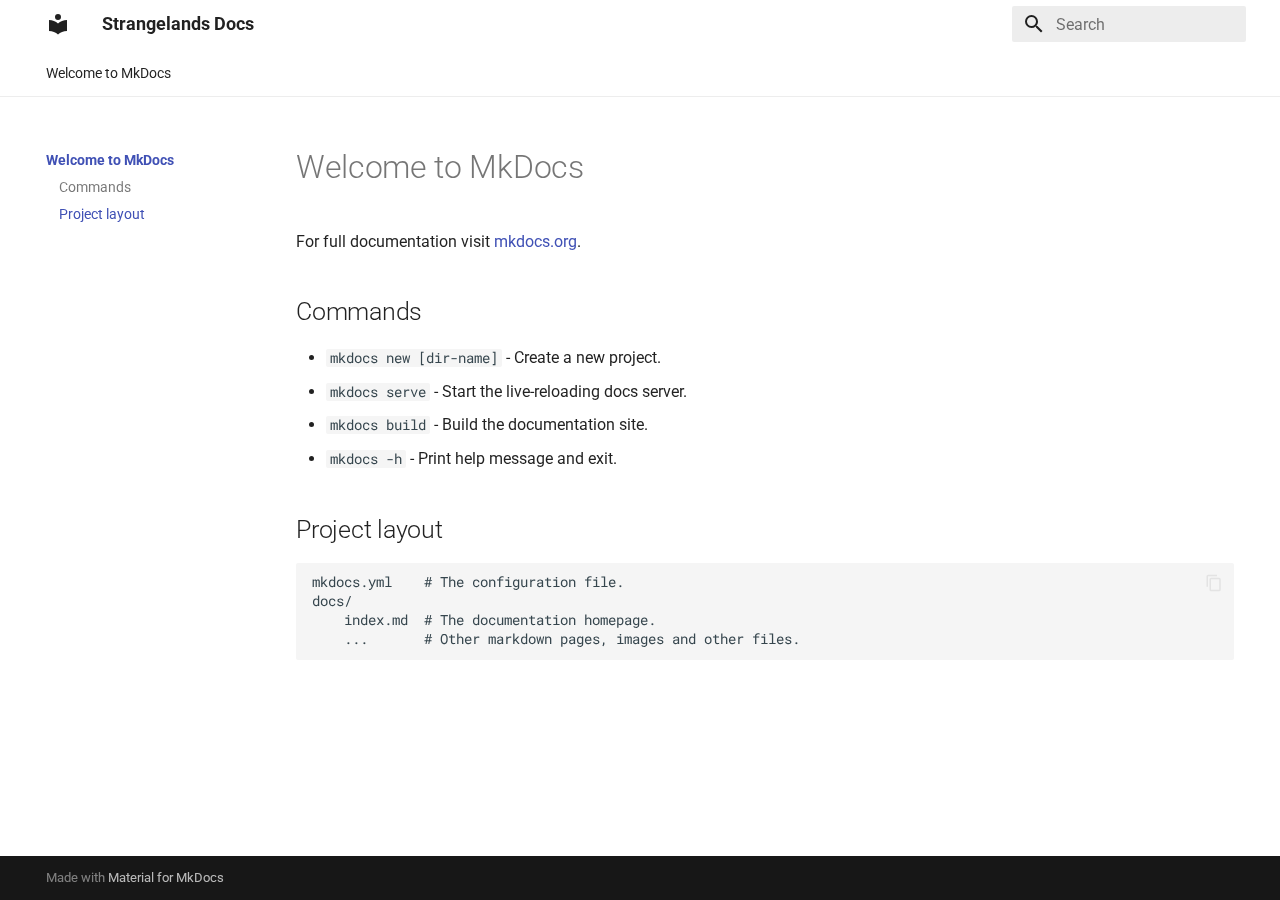
<file: index.html>
<!doctype html>
<html lang="en" class="no-js">
  <head>
    
      <meta charset="utf-8">
      <meta name="viewport" content="width=device-width,initial-scale=1">
      
      
      
      
      
      <link rel="icon" href="assets/images/favicon.png">
      <meta name="generator" content="mkdocs-1.4.3, mkdocs-material-9.1.15">
    
    
      
        <title>Strangelands Docs</title>
      
    
    
      <link rel="stylesheet" href="assets/stylesheets/main.26e3688c.min.css">
      
        
        <link rel="stylesheet" href="assets/stylesheets/palette.ecc896b0.min.css">
      
      

    
    
    
      
        
        
        <link rel="preconnect" href="https://fonts.gstatic.com" crossorigin>
        <link rel="stylesheet" href="https://fonts.googleapis.com/css?family=Roboto:300,300i,400,400i,700,700i%7CRoboto+Mono:400,400i,700,700i&display=fallback">
        <style>:root{--md-text-font:"Roboto";--md-code-font:"Roboto Mono"}</style>
      
    
    
    <script>__md_scope=new URL(".",location),__md_hash=e=>[...e].reduce((e,_)=>(e<<5)-e+_.charCodeAt(0),0),__md_get=(e,_=localStorage,t=__md_scope)=>JSON.parse(_.getItem(t.pathname+"."+e)),__md_set=(e,_,t=localStorage,a=__md_scope)=>{try{t.setItem(a.pathname+"."+e,JSON.stringify(_))}catch(e){}}</script>
    
      

    
    
    
  </head>
  
  
    
    
    
    
    
    <body dir="ltr" data-md-color-scheme="default" data-md-color-primary="white" data-md-color-accent="blue-grey">
  
    
    
    <input class="md-toggle" data-md-toggle="drawer" type="checkbox" id="__drawer" autocomplete="off">
    <input class="md-toggle" data-md-toggle="search" type="checkbox" id="__search" autocomplete="off">
    <label class="md-overlay" for="__drawer"></label>
    <div data-md-component="skip">
      
        
        <a href="#welcome-to-mkdocs" class="md-skip">
          Skip to content
        </a>
      
    </div>
    <div data-md-component="announce">
      
    </div>
    
    
      

<header class="md-header" data-md-component="header">
  <nav class="md-header__inner md-grid" aria-label="Header">
    <a href="." title="Strangelands Docs" class="md-header__button md-logo" aria-label="Strangelands Docs" data-md-component="logo">
      
  
  <svg xmlns="http://www.w3.org/2000/svg" viewBox="0 0 24 24"><path d="M12 8a3 3 0 0 0 3-3 3 3 0 0 0-3-3 3 3 0 0 0-3 3 3 3 0 0 0 3 3m0 3.54C9.64 9.35 6.5 8 3 8v11c3.5 0 6.64 1.35 9 3.54 2.36-2.19 5.5-3.54 9-3.54V8c-3.5 0-6.64 1.35-9 3.54Z"/></svg>

    </a>
    <label class="md-header__button md-icon" for="__drawer">
      <svg xmlns="http://www.w3.org/2000/svg" viewBox="0 0 24 24"><path d="M3 6h18v2H3V6m0 5h18v2H3v-2m0 5h18v2H3v-2Z"/></svg>
    </label>
    <div class="md-header__title" data-md-component="header-title">
      <div class="md-header__ellipsis">
        <div class="md-header__topic">
          <span class="md-ellipsis">
            Strangelands Docs
          </span>
        </div>
        <div class="md-header__topic" data-md-component="header-topic">
          <span class="md-ellipsis">
            
              Welcome to MkDocs
            
          </span>
        </div>
      </div>
    </div>
    
      
    
    
    
      <label class="md-header__button md-icon" for="__search">
        <svg xmlns="http://www.w3.org/2000/svg" viewBox="0 0 24 24"><path d="M9.5 3A6.5 6.5 0 0 1 16 9.5c0 1.61-.59 3.09-1.56 4.23l.27.27h.79l5 5-1.5 1.5-5-5v-.79l-.27-.27A6.516 6.516 0 0 1 9.5 16 6.5 6.5 0 0 1 3 9.5 6.5 6.5 0 0 1 9.5 3m0 2C7 5 5 7 5 9.5S7 14 9.5 14 14 12 14 9.5 12 5 9.5 5Z"/></svg>
      </label>
      <div class="md-search" data-md-component="search" role="dialog">
  <label class="md-search__overlay" for="__search"></label>
  <div class="md-search__inner" role="search">
    <form class="md-search__form" name="search">
      <input type="text" class="md-search__input" name="query" aria-label="Search" placeholder="Search" autocapitalize="off" autocorrect="off" autocomplete="off" spellcheck="false" data-md-component="search-query" required>
      <label class="md-search__icon md-icon" for="__search">
        <svg xmlns="http://www.w3.org/2000/svg" viewBox="0 0 24 24"><path d="M9.5 3A6.5 6.5 0 0 1 16 9.5c0 1.61-.59 3.09-1.56 4.23l.27.27h.79l5 5-1.5 1.5-5-5v-.79l-.27-.27A6.516 6.516 0 0 1 9.5 16 6.5 6.5 0 0 1 3 9.5 6.5 6.5 0 0 1 9.5 3m0 2C7 5 5 7 5 9.5S7 14 9.5 14 14 12 14 9.5 12 5 9.5 5Z"/></svg>
        <svg xmlns="http://www.w3.org/2000/svg" viewBox="0 0 24 24"><path d="M20 11v2H8l5.5 5.5-1.42 1.42L4.16 12l7.92-7.92L13.5 5.5 8 11h12Z"/></svg>
      </label>
      <nav class="md-search__options" aria-label="Search">
        
        <button type="reset" class="md-search__icon md-icon" title="Clear" aria-label="Clear" tabindex="-1">
          <svg xmlns="http://www.w3.org/2000/svg" viewBox="0 0 24 24"><path d="M19 6.41 17.59 5 12 10.59 6.41 5 5 6.41 10.59 12 5 17.59 6.41 19 12 13.41 17.59 19 19 17.59 13.41 12 19 6.41Z"/></svg>
        </button>
      </nav>
      
        <div class="md-search__suggest" data-md-component="search-suggest"></div>
      
    </form>
    <div class="md-search__output">
      <div class="md-search__scrollwrap" data-md-scrollfix>
        <div class="md-search-result" data-md-component="search-result">
          <div class="md-search-result__meta">
            Initializing search
          </div>
          <ol class="md-search-result__list" role="presentation"></ol>
        </div>
      </div>
    </div>
  </div>
</div>
    
    
  </nav>
  
</header>
    
    <div class="md-container" data-md-component="container">
      
      
        
          
            
<nav class="md-tabs" aria-label="Tabs" data-md-component="tabs">
  <div class="md-grid">
    <ul class="md-tabs__list">
      
        
  
  
    
  


  <li class="md-tabs__item">
    <a href="." class="md-tabs__link md-tabs__link--active">
      Welcome to MkDocs
    </a>
  </li>

      
    </ul>
  </div>
</nav>
          
        
      
      <main class="md-main" data-md-component="main">
        <div class="md-main__inner md-grid">
          
            
              
              <div class="md-sidebar md-sidebar--primary" data-md-component="sidebar" data-md-type="navigation" >
                <div class="md-sidebar__scrollwrap">
                  <div class="md-sidebar__inner">
                    

  


  

<nav class="md-nav md-nav--primary md-nav--lifted md-nav--integrated" aria-label="Navigation" data-md-level="0">
  <label class="md-nav__title" for="__drawer">
    <a href="." title="Strangelands Docs" class="md-nav__button md-logo" aria-label="Strangelands Docs" data-md-component="logo">
      
  
  <svg xmlns="http://www.w3.org/2000/svg" viewBox="0 0 24 24"><path d="M12 8a3 3 0 0 0 3-3 3 3 0 0 0-3-3 3 3 0 0 0-3 3 3 3 0 0 0 3 3m0 3.54C9.64 9.35 6.5 8 3 8v11c3.5 0 6.64 1.35 9 3.54 2.36-2.19 5.5-3.54 9-3.54V8c-3.5 0-6.64 1.35-9 3.54Z"/></svg>

    </a>
    Strangelands Docs
  </label>
  
  <ul class="md-nav__list" data-md-scrollfix>
    
      
      
      

  
  
    
  
  
    <li class="md-nav__item md-nav__item--active">
      
      <input class="md-nav__toggle md-toggle" type="checkbox" id="__toc">
      
      
        
      
      
        <label class="md-nav__link md-nav__link--active" for="__toc">
          Welcome to MkDocs
          <span class="md-nav__icon md-icon"></span>
        </label>
      
      <a href="." class="md-nav__link md-nav__link--active">
        Welcome to MkDocs
      </a>
      
        

<nav class="md-nav md-nav--secondary" aria-label="Table of contents">
  
  
  
    
  
  
    <label class="md-nav__title" for="__toc">
      <span class="md-nav__icon md-icon"></span>
      Table of contents
    </label>
    <ul class="md-nav__list" data-md-component="toc" data-md-scrollfix>
      
        <li class="md-nav__item">
  <a href="#commands" class="md-nav__link">
    Commands
  </a>
  
</li>
      
        <li class="md-nav__item">
  <a href="#project-layout" class="md-nav__link">
    Project layout
  </a>
  
</li>
      
    </ul>
  
</nav>
      
    </li>
  

    
  </ul>
</nav>
                  </div>
                </div>
              </div>
            
            
          
          
            <div class="md-content" data-md-component="content">
              <article class="md-content__inner md-typeset">
                
                  


<h1 id="welcome-to-mkdocs">Welcome to MkDocs</h1>
<p>For full documentation visit <a href="https://www.mkdocs.org">mkdocs.org</a>.</p>
<h2 id="commands">Commands</h2>
<ul>
<li><code>mkdocs new [dir-name]</code> - Create a new project.</li>
<li><code>mkdocs serve</code> - Start the live-reloading docs server.</li>
<li><code>mkdocs build</code> - Build the documentation site.</li>
<li><code>mkdocs -h</code> - Print help message and exit.</li>
</ul>
<h2 id="project-layout">Project layout</h2>
<pre><code>mkdocs.yml    # The configuration file.
docs/
    index.md  # The documentation homepage.
    ...       # Other markdown pages, images and other files.
</code></pre>





                
              </article>
            </div>
          
          
  <script>var tabs=__md_get("__tabs");if(Array.isArray(tabs))e:for(var set of document.querySelectorAll(".tabbed-set")){var tab,labels=set.querySelector(".tabbed-labels");for(tab of tabs)for(var label of labels.getElementsByTagName("label"))if(label.innerText.trim()===tab){var input=document.getElementById(label.htmlFor);input.checked=!0;continue e}}</script>

        </div>
        
          <button type="button" class="md-top md-icon" data-md-component="top" hidden>
            <svg xmlns="http://www.w3.org/2000/svg" viewBox="0 0 24 24"><path d="M13 20h-2V8l-5.5 5.5-1.42-1.42L12 4.16l7.92 7.92-1.42 1.42L13 8v12Z"/></svg>
            Back to top
          </button>
        
      </main>
      
        <footer class="md-footer">
  
  <div class="md-footer-meta md-typeset">
    <div class="md-footer-meta__inner md-grid">
      <div class="md-copyright">
  
  
    Made with
    <a href="https://squidfunk.github.io/mkdocs-material/" target="_blank" rel="noopener">
      Material for MkDocs
    </a>
  
</div>
      
    </div>
  </div>
</footer>
      
    </div>
    <div class="md-dialog" data-md-component="dialog">
      <div class="md-dialog__inner md-typeset"></div>
    </div>
    
    <script id="__config" type="application/json">{"base": ".", "features": ["navigation.tabs", "navigation.sections", "toc.integrate", "navigation.top", "search.suggest", "search.highlight", "content.tabs.link", "content.code.annotation", "content.code.copy"], "search": "assets/javascripts/workers/search.208ed371.min.js", "translations": {"clipboard.copied": "Copied to clipboard", "clipboard.copy": "Copy to clipboard", "search.result.more.one": "1 more on this page", "search.result.more.other": "# more on this page", "search.result.none": "No matching documents", "search.result.one": "1 matching document", "search.result.other": "# matching documents", "search.result.placeholder": "Type to start searching", "search.result.term.missing": "Missing", "select.version": "Select version"}}</script>
    
    
      <script src="assets/javascripts/bundle.b4d07000.min.js"></script>
      
    
  </body>
</html>
</file>
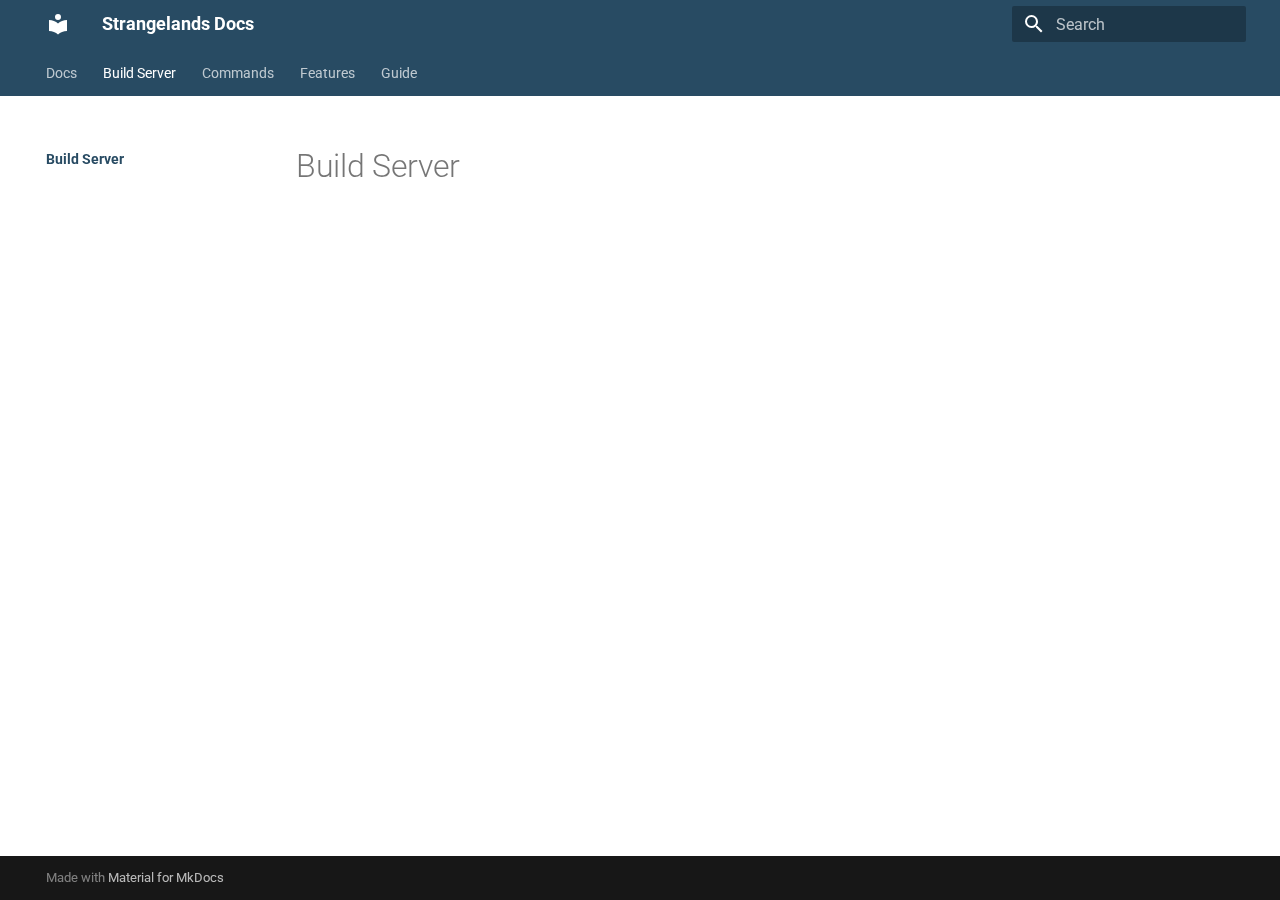
<file: build-server/index.html>
<!doctype html>
<html lang="en" class="no-js">
  <head>
    
      <meta charset="utf-8">
      <meta name="viewport" content="width=device-width,initial-scale=1">
      
      
      
      
        <link rel="prev" href="..">
      
      
        <link rel="next" href="../commands/">
      
      <link rel="icon" href="../assets/images/favicon.png">
      <meta name="generator" content="mkdocs-1.4.3, mkdocs-material-9.1.15">
    
    
      
        <title>Build Server - Strangelands Docs</title>
      
    
    
      <link rel="stylesheet" href="../assets/stylesheets/main.26e3688c.min.css">
      
        
        <link rel="stylesheet" href="../assets/stylesheets/palette.ecc896b0.min.css">
      
      

    
    
    
      
        
        
        <link rel="preconnect" href="https://fonts.gstatic.com" crossorigin>
        <link rel="stylesheet" href="https://fonts.googleapis.com/css?family=Roboto:300,300i,400,400i,700,700i%7CRoboto+Mono:400,400i,700,700i&display=fallback">
        <style>:root{--md-text-font:"Roboto";--md-code-font:"Roboto Mono"}</style>
      
    
    
      <link rel="stylesheet" href="../stylesheets/extra.css">
    
    <script>__md_scope=new URL("..",location),__md_hash=e=>[...e].reduce((e,_)=>(e<<5)-e+_.charCodeAt(0),0),__md_get=(e,_=localStorage,t=__md_scope)=>JSON.parse(_.getItem(t.pathname+"."+e)),__md_set=(e,_,t=localStorage,a=__md_scope)=>{try{t.setItem(a.pathname+"."+e,JSON.stringify(_))}catch(e){}}</script>
    
      

    
    
    
  </head>
  
  
    
    
      
    
    
    
    
    <body dir="ltr" data-md-color-scheme="default" data-md-color-primary="custom" data-md-color-accent="indigo">
  
    
    
      <script>var palette=__md_get("__palette");if(palette&&"object"==typeof palette.color)for(var key of Object.keys(palette.color))document.body.setAttribute("data-md-color-"+key,palette.color[key])</script>
    
    <input class="md-toggle" data-md-toggle="drawer" type="checkbox" id="__drawer" autocomplete="off">
    <input class="md-toggle" data-md-toggle="search" type="checkbox" id="__search" autocomplete="off">
    <label class="md-overlay" for="__drawer"></label>
    <div data-md-component="skip">
      
        
        <a href="#build-server" class="md-skip">
          Skip to content
        </a>
      
    </div>
    <div data-md-component="announce">
      
    </div>
    
    
      

<header class="md-header" data-md-component="header">
  <nav class="md-header__inner md-grid" aria-label="Header">
    <a href=".." title="Strangelands Docs" class="md-header__button md-logo" aria-label="Strangelands Docs" data-md-component="logo">
      
  
  <svg xmlns="http://www.w3.org/2000/svg" viewBox="0 0 24 24"><path d="M12 8a3 3 0 0 0 3-3 3 3 0 0 0-3-3 3 3 0 0 0-3 3 3 3 0 0 0 3 3m0 3.54C9.64 9.35 6.5 8 3 8v11c3.5 0 6.64 1.35 9 3.54 2.36-2.19 5.5-3.54 9-3.54V8c-3.5 0-6.64 1.35-9 3.54Z"/></svg>

    </a>
    <label class="md-header__button md-icon" for="__drawer">
      <svg xmlns="http://www.w3.org/2000/svg" viewBox="0 0 24 24"><path d="M3 6h18v2H3V6m0 5h18v2H3v-2m0 5h18v2H3v-2Z"/></svg>
    </label>
    <div class="md-header__title" data-md-component="header-title">
      <div class="md-header__ellipsis">
        <div class="md-header__topic">
          <span class="md-ellipsis">
            Strangelands Docs
          </span>
        </div>
        <div class="md-header__topic" data-md-component="header-topic">
          <span class="md-ellipsis">
            
              Build Server
            
          </span>
        </div>
      </div>
    </div>
    
      
        <form class="md-header__option" data-md-component="palette">
          
            
            
            
            <input class="md-option" data-md-color-media="" data-md-color-scheme="default" data-md-color-primary="custom" data-md-color-accent="indigo"  aria-hidden="true"  type="radio" name="__palette" id="__palette_1">
            
          
            
            
            
            <input class="md-option" data-md-color-media="" data-md-color-scheme="slate" data-md-color-primary="indigo" data-md-color-accent="indigo"  aria-label="Switch to light mode"  type="radio" name="__palette" id="__palette_2">
            
              <label class="md-header__button md-icon" title="Switch to light mode" for="__palette_1" hidden>
                <svg xmlns="http://www.w3.org/2000/svg" viewBox="0 0 24 24"><path d="M12 2a7 7 0 0 0-7 7c0 2.38 1.19 4.47 3 5.74V17a1 1 0 0 0 1 1h6a1 1 0 0 0 1-1v-2.26c1.81-1.27 3-3.36 3-5.74a7 7 0 0 0-7-7M9 21a1 1 0 0 0 1 1h4a1 1 0 0 0 1-1v-1H9v1Z"/></svg>
              </label>
            
          
            
            
            
            <input class="md-option" data-md-color-media="" data-md-color-scheme="slate" data-md-color-primary="indigo" data-md-color-accent="indigo"  aria-label="Switch to light mode"  type="radio" name="__palette" id="__palette_3">
            
              <label class="md-header__button md-icon" title="Switch to light mode" for="__palette_2" hidden>
                <svg xmlns="http://www.w3.org/2000/svg" viewBox="0 0 24 24"><path d="M12 2a7 7 0 0 1 7 7c0 2.38-1.19 4.47-3 5.74V17a1 1 0 0 1-1 1H9a1 1 0 0 1-1-1v-2.26C6.19 13.47 5 11.38 5 9a7 7 0 0 1 7-7M9 21v-1h6v1a1 1 0 0 1-1 1h-4a1 1 0 0 1-1-1m3-17a5 5 0 0 0-5 5c0 2.05 1.23 3.81 3 4.58V16h4v-2.42c1.77-.77 3-2.53 3-4.58a5 5 0 0 0-5-5Z"/></svg>
              </label>
            
          
        </form>
      
    
    
    
      <label class="md-header__button md-icon" for="__search">
        <svg xmlns="http://www.w3.org/2000/svg" viewBox="0 0 24 24"><path d="M9.5 3A6.5 6.5 0 0 1 16 9.5c0 1.61-.59 3.09-1.56 4.23l.27.27h.79l5 5-1.5 1.5-5-5v-.79l-.27-.27A6.516 6.516 0 0 1 9.5 16 6.5 6.5 0 0 1 3 9.5 6.5 6.5 0 0 1 9.5 3m0 2C7 5 5 7 5 9.5S7 14 9.5 14 14 12 14 9.5 12 5 9.5 5Z"/></svg>
      </label>
      <div class="md-search" data-md-component="search" role="dialog">
  <label class="md-search__overlay" for="__search"></label>
  <div class="md-search__inner" role="search">
    <form class="md-search__form" name="search">
      <input type="text" class="md-search__input" name="query" aria-label="Search" placeholder="Search" autocapitalize="off" autocorrect="off" autocomplete="off" spellcheck="false" data-md-component="search-query" required>
      <label class="md-search__icon md-icon" for="__search">
        <svg xmlns="http://www.w3.org/2000/svg" viewBox="0 0 24 24"><path d="M9.5 3A6.5 6.5 0 0 1 16 9.5c0 1.61-.59 3.09-1.56 4.23l.27.27h.79l5 5-1.5 1.5-5-5v-.79l-.27-.27A6.516 6.516 0 0 1 9.5 16 6.5 6.5 0 0 1 3 9.5 6.5 6.5 0 0 1 9.5 3m0 2C7 5 5 7 5 9.5S7 14 9.5 14 14 12 14 9.5 12 5 9.5 5Z"/></svg>
        <svg xmlns="http://www.w3.org/2000/svg" viewBox="0 0 24 24"><path d="M20 11v2H8l5.5 5.5-1.42 1.42L4.16 12l7.92-7.92L13.5 5.5 8 11h12Z"/></svg>
      </label>
      <nav class="md-search__options" aria-label="Search">
        
        <button type="reset" class="md-search__icon md-icon" title="Clear" aria-label="Clear" tabindex="-1">
          <svg xmlns="http://www.w3.org/2000/svg" viewBox="0 0 24 24"><path d="M19 6.41 17.59 5 12 10.59 6.41 5 5 6.41 10.59 12 5 17.59 6.41 19 12 13.41 17.59 19 19 17.59 13.41 12 19 6.41Z"/></svg>
        </button>
      </nav>
      
        <div class="md-search__suggest" data-md-component="search-suggest"></div>
      
    </form>
    <div class="md-search__output">
      <div class="md-search__scrollwrap" data-md-scrollfix>
        <div class="md-search-result" data-md-component="search-result">
          <div class="md-search-result__meta">
            Initializing search
          </div>
          <ol class="md-search-result__list" role="presentation"></ol>
        </div>
      </div>
    </div>
  </div>
</div>
    
    
  </nav>
  
</header>
    
    <div class="md-container" data-md-component="container">
      
      
        
          
            
<nav class="md-tabs" aria-label="Tabs" data-md-component="tabs">
  <div class="md-grid">
    <ul class="md-tabs__list">
      
        
  
  


  <li class="md-tabs__item">
    <a href=".." class="md-tabs__link">
      Docs
    </a>
  </li>

      
        
  
  
    
  


  <li class="md-tabs__item">
    <a href="./" class="md-tabs__link md-tabs__link--active">
      Build Server
    </a>
  </li>

      
        
  
  


  <li class="md-tabs__item">
    <a href="../commands/" class="md-tabs__link">
      Commands
    </a>
  </li>

      
        
  
  


  <li class="md-tabs__item">
    <a href="../features/" class="md-tabs__link">
      Features
    </a>
  </li>

      
        
  
  


  <li class="md-tabs__item">
    <a href="../getting-started/" class="md-tabs__link">
      Guide
    </a>
  </li>

      
    </ul>
  </div>
</nav>
          
        
      
      <main class="md-main" data-md-component="main">
        <div class="md-main__inner md-grid">
          
            
              
              <div class="md-sidebar md-sidebar--primary" data-md-component="sidebar" data-md-type="navigation" >
                <div class="md-sidebar__scrollwrap">
                  <div class="md-sidebar__inner">
                    

  


  

<nav class="md-nav md-nav--primary md-nav--lifted md-nav--integrated" aria-label="Navigation" data-md-level="0">
  <label class="md-nav__title" for="__drawer">
    <a href=".." title="Strangelands Docs" class="md-nav__button md-logo" aria-label="Strangelands Docs" data-md-component="logo">
      
  
  <svg xmlns="http://www.w3.org/2000/svg" viewBox="0 0 24 24"><path d="M12 8a3 3 0 0 0 3-3 3 3 0 0 0-3-3 3 3 0 0 0-3 3 3 3 0 0 0 3 3m0 3.54C9.64 9.35 6.5 8 3 8v11c3.5 0 6.64 1.35 9 3.54 2.36-2.19 5.5-3.54 9-3.54V8c-3.5 0-6.64 1.35-9 3.54Z"/></svg>

    </a>
    Strangelands Docs
  </label>
  
  <ul class="md-nav__list" data-md-scrollfix>
    
      
      
      

  
  
  
    <li class="md-nav__item">
      <a href=".." class="md-nav__link">
        Docs
      </a>
    </li>
  

    
      
      
      

  
  
    
  
  
    <li class="md-nav__item md-nav__item--active">
      
      <input class="md-nav__toggle md-toggle" type="checkbox" id="__toc">
      
      
        
      
      
      <a href="./" class="md-nav__link md-nav__link--active">
        Build Server
      </a>
      
    </li>
  

    
      
      
      

  
  
  
    <li class="md-nav__item">
      <a href="../commands/" class="md-nav__link">
        Commands
      </a>
    </li>
  

    
      
      
      

  
  
  
    <li class="md-nav__item">
      <a href="../features/" class="md-nav__link">
        Features
      </a>
    </li>
  

    
      
      
      

  
  
  
    <li class="md-nav__item">
      <a href="../getting-started/" class="md-nav__link">
        Guide
      </a>
    </li>
  

    
  </ul>
</nav>
                  </div>
                </div>
              </div>
            
            
          
          
            <div class="md-content" data-md-component="content">
              <article class="md-content__inner md-typeset">
                
                  


<h1 id="build-server">Build Server</h1>





                
              </article>
            </div>
          
          
  <script>var tabs=__md_get("__tabs");if(Array.isArray(tabs))e:for(var set of document.querySelectorAll(".tabbed-set")){var tab,labels=set.querySelector(".tabbed-labels");for(tab of tabs)for(var label of labels.getElementsByTagName("label"))if(label.innerText.trim()===tab){var input=document.getElementById(label.htmlFor);input.checked=!0;continue e}}</script>

        </div>
        
          <button type="button" class="md-top md-icon" data-md-component="top" hidden>
            <svg xmlns="http://www.w3.org/2000/svg" viewBox="0 0 24 24"><path d="M13 20h-2V8l-5.5 5.5-1.42-1.42L12 4.16l7.92 7.92-1.42 1.42L13 8v12Z"/></svg>
            Back to top
          </button>
        
      </main>
      
        <footer class="md-footer">
  
  <div class="md-footer-meta md-typeset">
    <div class="md-footer-meta__inner md-grid">
      <div class="md-copyright">
  
  
    Made with
    <a href="https://squidfunk.github.io/mkdocs-material/" target="_blank" rel="noopener">
      Material for MkDocs
    </a>
  
</div>
      
    </div>
  </div>
</footer>
      
    </div>
    <div class="md-dialog" data-md-component="dialog">
      <div class="md-dialog__inner md-typeset"></div>
    </div>
    
    <script id="__config" type="application/json">{"base": "..", "features": ["navigation.tabs", "navigation.sections", "toc.integrate", "navigation.instant", "navigation.top", "search.suggest", "search.highlight", "content.tabs.link", "content.code.annotation", "content.code.copy"], "search": "../assets/javascripts/workers/search.208ed371.min.js", "translations": {"clipboard.copied": "Copied to clipboard", "clipboard.copy": "Copy to clipboard", "search.result.more.one": "1 more on this page", "search.result.more.other": "# more on this page", "search.result.none": "No matching documents", "search.result.one": "1 matching document", "search.result.other": "# matching documents", "search.result.placeholder": "Type to start searching", "search.result.term.missing": "Missing", "select.version": "Select version"}}</script>
    
    
      <script src="../assets/javascripts/bundle.b4d07000.min.js"></script>
      
    
  </body>
</html>
</file>
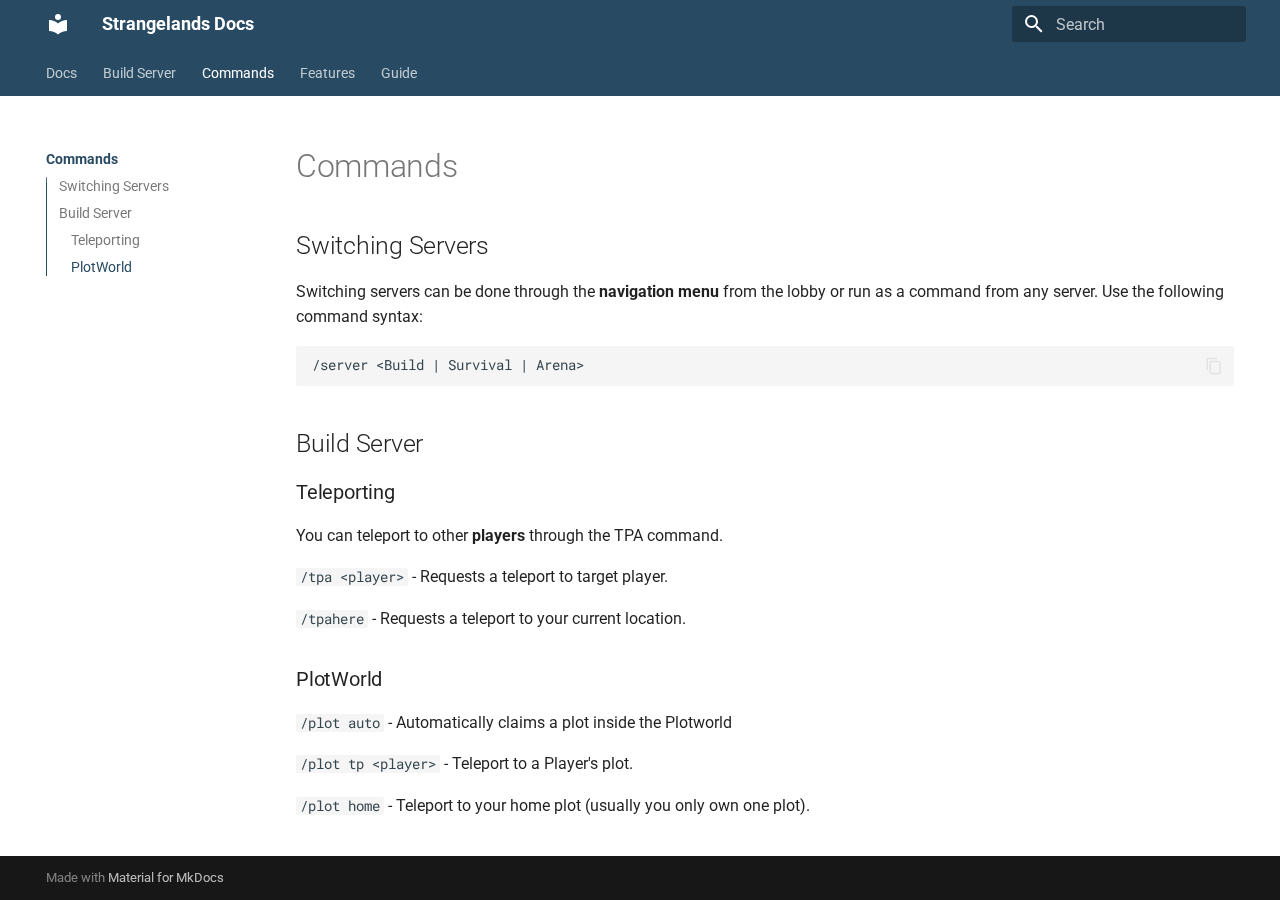
<file: commands/index.html>
<!doctype html>
<html lang="en" class="no-js">
  <head>
    
      <meta charset="utf-8">
      <meta name="viewport" content="width=device-width,initial-scale=1">
      
      
      
      
        <link rel="prev" href="../build-server/">
      
      
        <link rel="next" href="../features/">
      
      <link rel="icon" href="../assets/images/favicon.png">
      <meta name="generator" content="mkdocs-1.4.3, mkdocs-material-9.1.15">
    
    
      
        <title>Commands - Strangelands Docs</title>
      
    
    
      <link rel="stylesheet" href="../assets/stylesheets/main.26e3688c.min.css">
      
        
        <link rel="stylesheet" href="../assets/stylesheets/palette.ecc896b0.min.css">
      
      

    
    
    
      
        
        
        <link rel="preconnect" href="https://fonts.gstatic.com" crossorigin>
        <link rel="stylesheet" href="https://fonts.googleapis.com/css?family=Roboto:300,300i,400,400i,700,700i%7CRoboto+Mono:400,400i,700,700i&display=fallback">
        <style>:root{--md-text-font:"Roboto";--md-code-font:"Roboto Mono"}</style>
      
    
    
      <link rel="stylesheet" href="../stylesheets/extra.css">
    
    <script>__md_scope=new URL("..",location),__md_hash=e=>[...e].reduce((e,_)=>(e<<5)-e+_.charCodeAt(0),0),__md_get=(e,_=localStorage,t=__md_scope)=>JSON.parse(_.getItem(t.pathname+"."+e)),__md_set=(e,_,t=localStorage,a=__md_scope)=>{try{t.setItem(a.pathname+"."+e,JSON.stringify(_))}catch(e){}}</script>
    
      

    
    
    
  </head>
  
  
    
    
      
    
    
    
    
    <body dir="ltr" data-md-color-scheme="default" data-md-color-primary="custom" data-md-color-accent="indigo">
  
    
    
      <script>var palette=__md_get("__palette");if(palette&&"object"==typeof palette.color)for(var key of Object.keys(palette.color))document.body.setAttribute("data-md-color-"+key,palette.color[key])</script>
    
    <input class="md-toggle" data-md-toggle="drawer" type="checkbox" id="__drawer" autocomplete="off">
    <input class="md-toggle" data-md-toggle="search" type="checkbox" id="__search" autocomplete="off">
    <label class="md-overlay" for="__drawer"></label>
    <div data-md-component="skip">
      
        
        <a href="#commands" class="md-skip">
          Skip to content
        </a>
      
    </div>
    <div data-md-component="announce">
      
    </div>
    
    
      

<header class="md-header" data-md-component="header">
  <nav class="md-header__inner md-grid" aria-label="Header">
    <a href=".." title="Strangelands Docs" class="md-header__button md-logo" aria-label="Strangelands Docs" data-md-component="logo">
      
  
  <svg xmlns="http://www.w3.org/2000/svg" viewBox="0 0 24 24"><path d="M12 8a3 3 0 0 0 3-3 3 3 0 0 0-3-3 3 3 0 0 0-3 3 3 3 0 0 0 3 3m0 3.54C9.64 9.35 6.5 8 3 8v11c3.5 0 6.64 1.35 9 3.54 2.36-2.19 5.5-3.54 9-3.54V8c-3.5 0-6.64 1.35-9 3.54Z"/></svg>

    </a>
    <label class="md-header__button md-icon" for="__drawer">
      <svg xmlns="http://www.w3.org/2000/svg" viewBox="0 0 24 24"><path d="M3 6h18v2H3V6m0 5h18v2H3v-2m0 5h18v2H3v-2Z"/></svg>
    </label>
    <div class="md-header__title" data-md-component="header-title">
      <div class="md-header__ellipsis">
        <div class="md-header__topic">
          <span class="md-ellipsis">
            Strangelands Docs
          </span>
        </div>
        <div class="md-header__topic" data-md-component="header-topic">
          <span class="md-ellipsis">
            
              Commands
            
          </span>
        </div>
      </div>
    </div>
    
      
        <form class="md-header__option" data-md-component="palette">
          
            
            
            
            <input class="md-option" data-md-color-media="" data-md-color-scheme="default" data-md-color-primary="custom" data-md-color-accent="indigo"  aria-hidden="true"  type="radio" name="__palette" id="__palette_1">
            
          
            
            
            
            <input class="md-option" data-md-color-media="" data-md-color-scheme="slate" data-md-color-primary="indigo" data-md-color-accent="indigo"  aria-label="Switch to light mode"  type="radio" name="__palette" id="__palette_2">
            
              <label class="md-header__button md-icon" title="Switch to light mode" for="__palette_1" hidden>
                <svg xmlns="http://www.w3.org/2000/svg" viewBox="0 0 24 24"><path d="M12 2a7 7 0 0 0-7 7c0 2.38 1.19 4.47 3 5.74V17a1 1 0 0 0 1 1h6a1 1 0 0 0 1-1v-2.26c1.81-1.27 3-3.36 3-5.74a7 7 0 0 0-7-7M9 21a1 1 0 0 0 1 1h4a1 1 0 0 0 1-1v-1H9v1Z"/></svg>
              </label>
            
          
            
            
            
            <input class="md-option" data-md-color-media="" data-md-color-scheme="slate" data-md-color-primary="indigo" data-md-color-accent="indigo"  aria-label="Switch to light mode"  type="radio" name="__palette" id="__palette_3">
            
              <label class="md-header__button md-icon" title="Switch to light mode" for="__palette_2" hidden>
                <svg xmlns="http://www.w3.org/2000/svg" viewBox="0 0 24 24"><path d="M12 2a7 7 0 0 1 7 7c0 2.38-1.19 4.47-3 5.74V17a1 1 0 0 1-1 1H9a1 1 0 0 1-1-1v-2.26C6.19 13.47 5 11.38 5 9a7 7 0 0 1 7-7M9 21v-1h6v1a1 1 0 0 1-1 1h-4a1 1 0 0 1-1-1m3-17a5 5 0 0 0-5 5c0 2.05 1.23 3.81 3 4.58V16h4v-2.42c1.77-.77 3-2.53 3-4.58a5 5 0 0 0-5-5Z"/></svg>
              </label>
            
          
        </form>
      
    
    
    
      <label class="md-header__button md-icon" for="__search">
        <svg xmlns="http://www.w3.org/2000/svg" viewBox="0 0 24 24"><path d="M9.5 3A6.5 6.5 0 0 1 16 9.5c0 1.61-.59 3.09-1.56 4.23l.27.27h.79l5 5-1.5 1.5-5-5v-.79l-.27-.27A6.516 6.516 0 0 1 9.5 16 6.5 6.5 0 0 1 3 9.5 6.5 6.5 0 0 1 9.5 3m0 2C7 5 5 7 5 9.5S7 14 9.5 14 14 12 14 9.5 12 5 9.5 5Z"/></svg>
      </label>
      <div class="md-search" data-md-component="search" role="dialog">
  <label class="md-search__overlay" for="__search"></label>
  <div class="md-search__inner" role="search">
    <form class="md-search__form" name="search">
      <input type="text" class="md-search__input" name="query" aria-label="Search" placeholder="Search" autocapitalize="off" autocorrect="off" autocomplete="off" spellcheck="false" data-md-component="search-query" required>
      <label class="md-search__icon md-icon" for="__search">
        <svg xmlns="http://www.w3.org/2000/svg" viewBox="0 0 24 24"><path d="M9.5 3A6.5 6.5 0 0 1 16 9.5c0 1.61-.59 3.09-1.56 4.23l.27.27h.79l5 5-1.5 1.5-5-5v-.79l-.27-.27A6.516 6.516 0 0 1 9.5 16 6.5 6.5 0 0 1 3 9.5 6.5 6.5 0 0 1 9.5 3m0 2C7 5 5 7 5 9.5S7 14 9.5 14 14 12 14 9.5 12 5 9.5 5Z"/></svg>
        <svg xmlns="http://www.w3.org/2000/svg" viewBox="0 0 24 24"><path d="M20 11v2H8l5.5 5.5-1.42 1.42L4.16 12l7.92-7.92L13.5 5.5 8 11h12Z"/></svg>
      </label>
      <nav class="md-search__options" aria-label="Search">
        
        <button type="reset" class="md-search__icon md-icon" title="Clear" aria-label="Clear" tabindex="-1">
          <svg xmlns="http://www.w3.org/2000/svg" viewBox="0 0 24 24"><path d="M19 6.41 17.59 5 12 10.59 6.41 5 5 6.41 10.59 12 5 17.59 6.41 19 12 13.41 17.59 19 19 17.59 13.41 12 19 6.41Z"/></svg>
        </button>
      </nav>
      
        <div class="md-search__suggest" data-md-component="search-suggest"></div>
      
    </form>
    <div class="md-search__output">
      <div class="md-search__scrollwrap" data-md-scrollfix>
        <div class="md-search-result" data-md-component="search-result">
          <div class="md-search-result__meta">
            Initializing search
          </div>
          <ol class="md-search-result__list" role="presentation"></ol>
        </div>
      </div>
    </div>
  </div>
</div>
    
    
  </nav>
  
</header>
    
    <div class="md-container" data-md-component="container">
      
      
        
          
            
<nav class="md-tabs" aria-label="Tabs" data-md-component="tabs">
  <div class="md-grid">
    <ul class="md-tabs__list">
      
        
  
  


  <li class="md-tabs__item">
    <a href=".." class="md-tabs__link">
      Docs
    </a>
  </li>

      
        
  
  


  <li class="md-tabs__item">
    <a href="../build-server/" class="md-tabs__link">
      Build Server
    </a>
  </li>

      
        
  
  
    
  


  <li class="md-tabs__item">
    <a href="./" class="md-tabs__link md-tabs__link--active">
      Commands
    </a>
  </li>

      
        
  
  


  <li class="md-tabs__item">
    <a href="../features/" class="md-tabs__link">
      Features
    </a>
  </li>

      
        
  
  


  <li class="md-tabs__item">
    <a href="../getting-started/" class="md-tabs__link">
      Guide
    </a>
  </li>

      
    </ul>
  </div>
</nav>
          
        
      
      <main class="md-main" data-md-component="main">
        <div class="md-main__inner md-grid">
          
            
              
              <div class="md-sidebar md-sidebar--primary" data-md-component="sidebar" data-md-type="navigation" >
                <div class="md-sidebar__scrollwrap">
                  <div class="md-sidebar__inner">
                    

  


  

<nav class="md-nav md-nav--primary md-nav--lifted md-nav--integrated" aria-label="Navigation" data-md-level="0">
  <label class="md-nav__title" for="__drawer">
    <a href=".." title="Strangelands Docs" class="md-nav__button md-logo" aria-label="Strangelands Docs" data-md-component="logo">
      
  
  <svg xmlns="http://www.w3.org/2000/svg" viewBox="0 0 24 24"><path d="M12 8a3 3 0 0 0 3-3 3 3 0 0 0-3-3 3 3 0 0 0-3 3 3 3 0 0 0 3 3m0 3.54C9.64 9.35 6.5 8 3 8v11c3.5 0 6.64 1.35 9 3.54 2.36-2.19 5.5-3.54 9-3.54V8c-3.5 0-6.64 1.35-9 3.54Z"/></svg>

    </a>
    Strangelands Docs
  </label>
  
  <ul class="md-nav__list" data-md-scrollfix>
    
      
      
      

  
  
  
    <li class="md-nav__item">
      <a href=".." class="md-nav__link">
        Docs
      </a>
    </li>
  

    
      
      
      

  
  
  
    <li class="md-nav__item">
      <a href="../build-server/" class="md-nav__link">
        Build Server
      </a>
    </li>
  

    
      
      
      

  
  
    
  
  
    <li class="md-nav__item md-nav__item--active">
      
      <input class="md-nav__toggle md-toggle" type="checkbox" id="__toc">
      
      
        
      
      
        <label class="md-nav__link md-nav__link--active" for="__toc">
          Commands
          <span class="md-nav__icon md-icon"></span>
        </label>
      
      <a href="./" class="md-nav__link md-nav__link--active">
        Commands
      </a>
      
        

<nav class="md-nav md-nav--secondary" aria-label="Table of contents">
  
  
  
    
  
  
    <label class="md-nav__title" for="__toc">
      <span class="md-nav__icon md-icon"></span>
      Table of contents
    </label>
    <ul class="md-nav__list" data-md-component="toc" data-md-scrollfix>
      
        <li class="md-nav__item">
  <a href="#switching-servers" class="md-nav__link">
    Switching Servers
  </a>
  
</li>
      
        <li class="md-nav__item">
  <a href="#build-server" class="md-nav__link">
    Build Server
  </a>
  
    <nav class="md-nav" aria-label="Build Server">
      <ul class="md-nav__list">
        
          <li class="md-nav__item">
  <a href="#teleporting" class="md-nav__link">
    Teleporting
  </a>
  
</li>
        
          <li class="md-nav__item">
  <a href="#plotworld" class="md-nav__link">
    PlotWorld
  </a>
  
</li>
        
      </ul>
    </nav>
  
</li>
      
    </ul>
  
</nav>
      
    </li>
  

    
      
      
      

  
  
  
    <li class="md-nav__item">
      <a href="../features/" class="md-nav__link">
        Features
      </a>
    </li>
  

    
      
      
      

  
  
  
    <li class="md-nav__item">
      <a href="../getting-started/" class="md-nav__link">
        Guide
      </a>
    </li>
  

    
  </ul>
</nav>
                  </div>
                </div>
              </div>
            
            
          
          
            <div class="md-content" data-md-component="content">
              <article class="md-content__inner md-typeset">
                
                  


<h1 id="commands">Commands</h1>
<h2 id="switching-servers">Switching Servers</h2>
<p>Switching servers can be done through the <strong>navigation menu</strong> from the lobby or run as a command from any server.
Use the following command syntax: </p>
<pre><code>/server &lt;Build | Survival | Arena&gt;
</code></pre>
<h2 id="build-server">Build Server</h2>
<h3 id="teleporting">Teleporting</h3>
<p>You can teleport to other <strong>players</strong> through the TPA command.</p>
<p><code>/tpa &lt;player&gt;</code> - Requests a teleport to target player.</p>
<p><code>/tpahere</code> - Requests a teleport to your current location.</p>
<h3 id="plotworld">PlotWorld</h3>
<p><code>/plot auto</code> - Automatically claims a plot inside the Plotworld</p>
<p><code>/plot tp &lt;player&gt;</code> - Teleport to a Player's plot.</p>
<p><code>/plot home</code> - Teleport to your home plot (usually you only own one plot).</p>





                
              </article>
            </div>
          
          
  <script>var tabs=__md_get("__tabs");if(Array.isArray(tabs))e:for(var set of document.querySelectorAll(".tabbed-set")){var tab,labels=set.querySelector(".tabbed-labels");for(tab of tabs)for(var label of labels.getElementsByTagName("label"))if(label.innerText.trim()===tab){var input=document.getElementById(label.htmlFor);input.checked=!0;continue e}}</script>

        </div>
        
          <button type="button" class="md-top md-icon" data-md-component="top" hidden>
            <svg xmlns="http://www.w3.org/2000/svg" viewBox="0 0 24 24"><path d="M13 20h-2V8l-5.5 5.5-1.42-1.42L12 4.16l7.92 7.92-1.42 1.42L13 8v12Z"/></svg>
            Back to top
          </button>
        
      </main>
      
        <footer class="md-footer">
  
  <div class="md-footer-meta md-typeset">
    <div class="md-footer-meta__inner md-grid">
      <div class="md-copyright">
  
  
    Made with
    <a href="https://squidfunk.github.io/mkdocs-material/" target="_blank" rel="noopener">
      Material for MkDocs
    </a>
  
</div>
      
    </div>
  </div>
</footer>
      
    </div>
    <div class="md-dialog" data-md-component="dialog">
      <div class="md-dialog__inner md-typeset"></div>
    </div>
    
    <script id="__config" type="application/json">{"base": "..", "features": ["navigation.tabs", "navigation.sections", "toc.integrate", "navigation.instant", "navigation.top", "search.suggest", "search.highlight", "content.tabs.link", "content.code.annotation", "content.code.copy"], "search": "../assets/javascripts/workers/search.208ed371.min.js", "translations": {"clipboard.copied": "Copied to clipboard", "clipboard.copy": "Copy to clipboard", "search.result.more.one": "1 more on this page", "search.result.more.other": "# more on this page", "search.result.none": "No matching documents", "search.result.one": "1 matching document", "search.result.other": "# matching documents", "search.result.placeholder": "Type to start searching", "search.result.term.missing": "Missing", "select.version": "Select version"}}</script>
    
    
      <script src="../assets/javascripts/bundle.b4d07000.min.js"></script>
      
    
  </body>
</html>
</file>
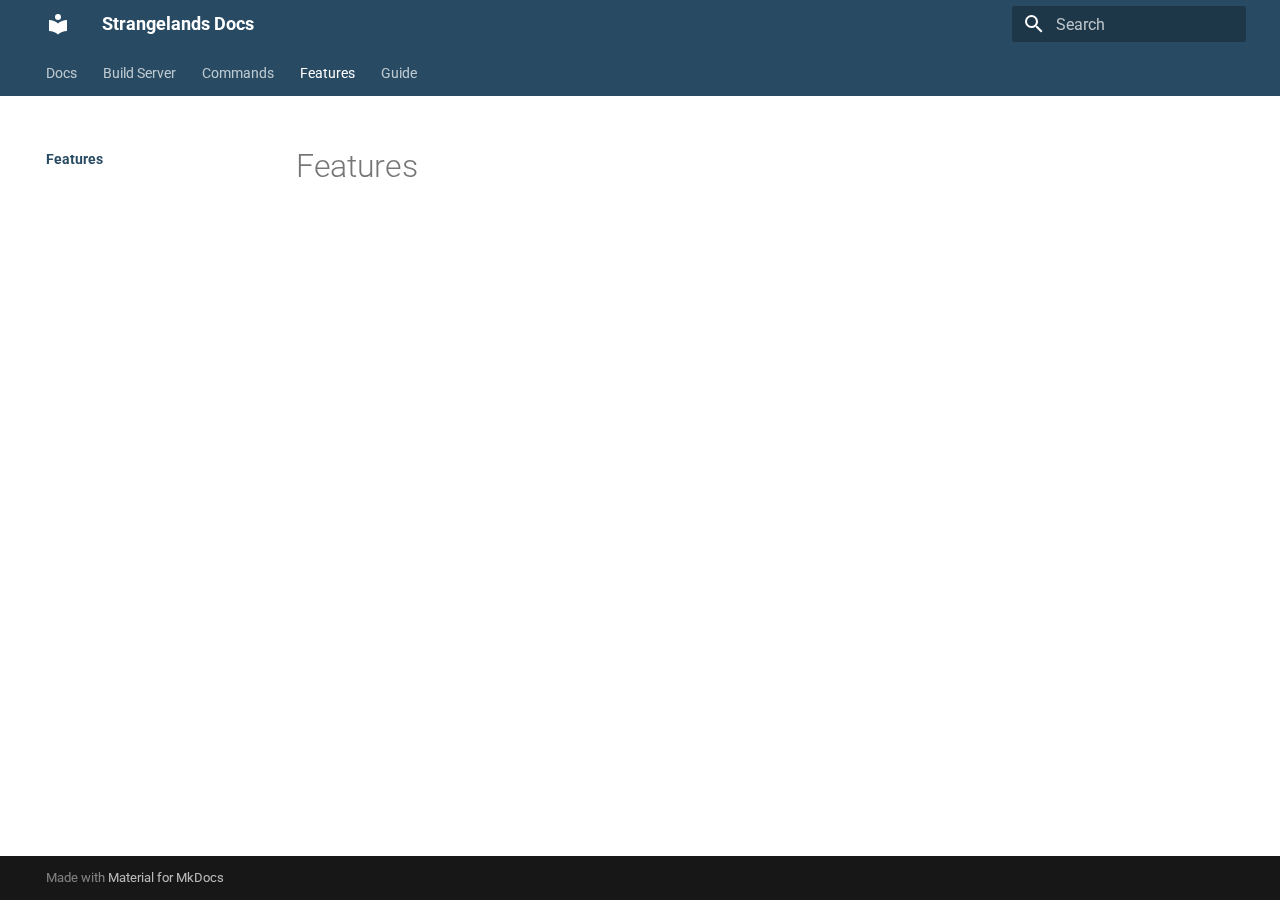
<file: features/index.html>
<!doctype html>
<html lang="en" class="no-js">
  <head>
    
      <meta charset="utf-8">
      <meta name="viewport" content="width=device-width,initial-scale=1">
      
      
      
      
        <link rel="prev" href="../commands/">
      
      
        <link rel="next" href="../getting-started/">
      
      <link rel="icon" href="../assets/images/favicon.png">
      <meta name="generator" content="mkdocs-1.4.3, mkdocs-material-9.1.15">
    
    
      
        <title>Features - Strangelands Docs</title>
      
    
    
      <link rel="stylesheet" href="../assets/stylesheets/main.26e3688c.min.css">
      
        
        <link rel="stylesheet" href="../assets/stylesheets/palette.ecc896b0.min.css">
      
      

    
    
    
      
        
        
        <link rel="preconnect" href="https://fonts.gstatic.com" crossorigin>
        <link rel="stylesheet" href="https://fonts.googleapis.com/css?family=Roboto:300,300i,400,400i,700,700i%7CRoboto+Mono:400,400i,700,700i&display=fallback">
        <style>:root{--md-text-font:"Roboto";--md-code-font:"Roboto Mono"}</style>
      
    
    
      <link rel="stylesheet" href="../stylesheets/extra.css">
    
    <script>__md_scope=new URL("..",location),__md_hash=e=>[...e].reduce((e,_)=>(e<<5)-e+_.charCodeAt(0),0),__md_get=(e,_=localStorage,t=__md_scope)=>JSON.parse(_.getItem(t.pathname+"."+e)),__md_set=(e,_,t=localStorage,a=__md_scope)=>{try{t.setItem(a.pathname+"."+e,JSON.stringify(_))}catch(e){}}</script>
    
      

    
    
    
  </head>
  
  
    
    
      
    
    
    
    
    <body dir="ltr" data-md-color-scheme="default" data-md-color-primary="custom" data-md-color-accent="indigo">
  
    
    
      <script>var palette=__md_get("__palette");if(palette&&"object"==typeof palette.color)for(var key of Object.keys(palette.color))document.body.setAttribute("data-md-color-"+key,palette.color[key])</script>
    
    <input class="md-toggle" data-md-toggle="drawer" type="checkbox" id="__drawer" autocomplete="off">
    <input class="md-toggle" data-md-toggle="search" type="checkbox" id="__search" autocomplete="off">
    <label class="md-overlay" for="__drawer"></label>
    <div data-md-component="skip">
      
        
        <a href="#features" class="md-skip">
          Skip to content
        </a>
      
    </div>
    <div data-md-component="announce">
      
    </div>
    
    
      

<header class="md-header" data-md-component="header">
  <nav class="md-header__inner md-grid" aria-label="Header">
    <a href=".." title="Strangelands Docs" class="md-header__button md-logo" aria-label="Strangelands Docs" data-md-component="logo">
      
  
  <svg xmlns="http://www.w3.org/2000/svg" viewBox="0 0 24 24"><path d="M12 8a3 3 0 0 0 3-3 3 3 0 0 0-3-3 3 3 0 0 0-3 3 3 3 0 0 0 3 3m0 3.54C9.64 9.35 6.5 8 3 8v11c3.5 0 6.64 1.35 9 3.54 2.36-2.19 5.5-3.54 9-3.54V8c-3.5 0-6.64 1.35-9 3.54Z"/></svg>

    </a>
    <label class="md-header__button md-icon" for="__drawer">
      <svg xmlns="http://www.w3.org/2000/svg" viewBox="0 0 24 24"><path d="M3 6h18v2H3V6m0 5h18v2H3v-2m0 5h18v2H3v-2Z"/></svg>
    </label>
    <div class="md-header__title" data-md-component="header-title">
      <div class="md-header__ellipsis">
        <div class="md-header__topic">
          <span class="md-ellipsis">
            Strangelands Docs
          </span>
        </div>
        <div class="md-header__topic" data-md-component="header-topic">
          <span class="md-ellipsis">
            
              Features
            
          </span>
        </div>
      </div>
    </div>
    
      
        <form class="md-header__option" data-md-component="palette">
          
            
            
            
            <input class="md-option" data-md-color-media="" data-md-color-scheme="default" data-md-color-primary="custom" data-md-color-accent="indigo"  aria-hidden="true"  type="radio" name="__palette" id="__palette_1">
            
          
            
            
            
            <input class="md-option" data-md-color-media="" data-md-color-scheme="slate" data-md-color-primary="indigo" data-md-color-accent="indigo"  aria-label="Switch to light mode"  type="radio" name="__palette" id="__palette_2">
            
              <label class="md-header__button md-icon" title="Switch to light mode" for="__palette_1" hidden>
                <svg xmlns="http://www.w3.org/2000/svg" viewBox="0 0 24 24"><path d="M12 2a7 7 0 0 0-7 7c0 2.38 1.19 4.47 3 5.74V17a1 1 0 0 0 1 1h6a1 1 0 0 0 1-1v-2.26c1.81-1.27 3-3.36 3-5.74a7 7 0 0 0-7-7M9 21a1 1 0 0 0 1 1h4a1 1 0 0 0 1-1v-1H9v1Z"/></svg>
              </label>
            
          
            
            
            
            <input class="md-option" data-md-color-media="" data-md-color-scheme="slate" data-md-color-primary="indigo" data-md-color-accent="indigo"  aria-label="Switch to light mode"  type="radio" name="__palette" id="__palette_3">
            
              <label class="md-header__button md-icon" title="Switch to light mode" for="__palette_2" hidden>
                <svg xmlns="http://www.w3.org/2000/svg" viewBox="0 0 24 24"><path d="M12 2a7 7 0 0 1 7 7c0 2.38-1.19 4.47-3 5.74V17a1 1 0 0 1-1 1H9a1 1 0 0 1-1-1v-2.26C6.19 13.47 5 11.38 5 9a7 7 0 0 1 7-7M9 21v-1h6v1a1 1 0 0 1-1 1h-4a1 1 0 0 1-1-1m3-17a5 5 0 0 0-5 5c0 2.05 1.23 3.81 3 4.58V16h4v-2.42c1.77-.77 3-2.53 3-4.58a5 5 0 0 0-5-5Z"/></svg>
              </label>
            
          
        </form>
      
    
    
    
      <label class="md-header__button md-icon" for="__search">
        <svg xmlns="http://www.w3.org/2000/svg" viewBox="0 0 24 24"><path d="M9.5 3A6.5 6.5 0 0 1 16 9.5c0 1.61-.59 3.09-1.56 4.23l.27.27h.79l5 5-1.5 1.5-5-5v-.79l-.27-.27A6.516 6.516 0 0 1 9.5 16 6.5 6.5 0 0 1 3 9.5 6.5 6.5 0 0 1 9.5 3m0 2C7 5 5 7 5 9.5S7 14 9.5 14 14 12 14 9.5 12 5 9.5 5Z"/></svg>
      </label>
      <div class="md-search" data-md-component="search" role="dialog">
  <label class="md-search__overlay" for="__search"></label>
  <div class="md-search__inner" role="search">
    <form class="md-search__form" name="search">
      <input type="text" class="md-search__input" name="query" aria-label="Search" placeholder="Search" autocapitalize="off" autocorrect="off" autocomplete="off" spellcheck="false" data-md-component="search-query" required>
      <label class="md-search__icon md-icon" for="__search">
        <svg xmlns="http://www.w3.org/2000/svg" viewBox="0 0 24 24"><path d="M9.5 3A6.5 6.5 0 0 1 16 9.5c0 1.61-.59 3.09-1.56 4.23l.27.27h.79l5 5-1.5 1.5-5-5v-.79l-.27-.27A6.516 6.516 0 0 1 9.5 16 6.5 6.5 0 0 1 3 9.5 6.5 6.5 0 0 1 9.5 3m0 2C7 5 5 7 5 9.5S7 14 9.5 14 14 12 14 9.5 12 5 9.5 5Z"/></svg>
        <svg xmlns="http://www.w3.org/2000/svg" viewBox="0 0 24 24"><path d="M20 11v2H8l5.5 5.5-1.42 1.42L4.16 12l7.92-7.92L13.5 5.5 8 11h12Z"/></svg>
      </label>
      <nav class="md-search__options" aria-label="Search">
        
        <button type="reset" class="md-search__icon md-icon" title="Clear" aria-label="Clear" tabindex="-1">
          <svg xmlns="http://www.w3.org/2000/svg" viewBox="0 0 24 24"><path d="M19 6.41 17.59 5 12 10.59 6.41 5 5 6.41 10.59 12 5 17.59 6.41 19 12 13.41 17.59 19 19 17.59 13.41 12 19 6.41Z"/></svg>
        </button>
      </nav>
      
        <div class="md-search__suggest" data-md-component="search-suggest"></div>
      
    </form>
    <div class="md-search__output">
      <div class="md-search__scrollwrap" data-md-scrollfix>
        <div class="md-search-result" data-md-component="search-result">
          <div class="md-search-result__meta">
            Initializing search
          </div>
          <ol class="md-search-result__list" role="presentation"></ol>
        </div>
      </div>
    </div>
  </div>
</div>
    
    
  </nav>
  
</header>
    
    <div class="md-container" data-md-component="container">
      
      
        
          
            
<nav class="md-tabs" aria-label="Tabs" data-md-component="tabs">
  <div class="md-grid">
    <ul class="md-tabs__list">
      
        
  
  


  <li class="md-tabs__item">
    <a href=".." class="md-tabs__link">
      Docs
    </a>
  </li>

      
        
  
  


  <li class="md-tabs__item">
    <a href="../build-server/" class="md-tabs__link">
      Build Server
    </a>
  </li>

      
        
  
  


  <li class="md-tabs__item">
    <a href="../commands/" class="md-tabs__link">
      Commands
    </a>
  </li>

      
        
  
  
    
  


  <li class="md-tabs__item">
    <a href="./" class="md-tabs__link md-tabs__link--active">
      Features
    </a>
  </li>

      
        
  
  


  <li class="md-tabs__item">
    <a href="../getting-started/" class="md-tabs__link">
      Guide
    </a>
  </li>

      
    </ul>
  </div>
</nav>
          
        
      
      <main class="md-main" data-md-component="main">
        <div class="md-main__inner md-grid">
          
            
              
              <div class="md-sidebar md-sidebar--primary" data-md-component="sidebar" data-md-type="navigation" >
                <div class="md-sidebar__scrollwrap">
                  <div class="md-sidebar__inner">
                    

  


  

<nav class="md-nav md-nav--primary md-nav--lifted md-nav--integrated" aria-label="Navigation" data-md-level="0">
  <label class="md-nav__title" for="__drawer">
    <a href=".." title="Strangelands Docs" class="md-nav__button md-logo" aria-label="Strangelands Docs" data-md-component="logo">
      
  
  <svg xmlns="http://www.w3.org/2000/svg" viewBox="0 0 24 24"><path d="M12 8a3 3 0 0 0 3-3 3 3 0 0 0-3-3 3 3 0 0 0-3 3 3 3 0 0 0 3 3m0 3.54C9.64 9.35 6.5 8 3 8v11c3.5 0 6.64 1.35 9 3.54 2.36-2.19 5.5-3.54 9-3.54V8c-3.5 0-6.64 1.35-9 3.54Z"/></svg>

    </a>
    Strangelands Docs
  </label>
  
  <ul class="md-nav__list" data-md-scrollfix>
    
      
      
      

  
  
  
    <li class="md-nav__item">
      <a href=".." class="md-nav__link">
        Docs
      </a>
    </li>
  

    
      
      
      

  
  
  
    <li class="md-nav__item">
      <a href="../build-server/" class="md-nav__link">
        Build Server
      </a>
    </li>
  

    
      
      
      

  
  
  
    <li class="md-nav__item">
      <a href="../commands/" class="md-nav__link">
        Commands
      </a>
    </li>
  

    
      
      
      

  
  
    
  
  
    <li class="md-nav__item md-nav__item--active">
      
      <input class="md-nav__toggle md-toggle" type="checkbox" id="__toc">
      
      
        
      
      
      <a href="./" class="md-nav__link md-nav__link--active">
        Features
      </a>
      
    </li>
  

    
      
      
      

  
  
  
    <li class="md-nav__item">
      <a href="../getting-started/" class="md-nav__link">
        Guide
      </a>
    </li>
  

    
  </ul>
</nav>
                  </div>
                </div>
              </div>
            
            
          
          
            <div class="md-content" data-md-component="content">
              <article class="md-content__inner md-typeset">
                
                  


<h1 id="features">Features</h1>





                
              </article>
            </div>
          
          
  <script>var tabs=__md_get("__tabs");if(Array.isArray(tabs))e:for(var set of document.querySelectorAll(".tabbed-set")){var tab,labels=set.querySelector(".tabbed-labels");for(tab of tabs)for(var label of labels.getElementsByTagName("label"))if(label.innerText.trim()===tab){var input=document.getElementById(label.htmlFor);input.checked=!0;continue e}}</script>

        </div>
        
          <button type="button" class="md-top md-icon" data-md-component="top" hidden>
            <svg xmlns="http://www.w3.org/2000/svg" viewBox="0 0 24 24"><path d="M13 20h-2V8l-5.5 5.5-1.42-1.42L12 4.16l7.92 7.92-1.42 1.42L13 8v12Z"/></svg>
            Back to top
          </button>
        
      </main>
      
        <footer class="md-footer">
  
  <div class="md-footer-meta md-typeset">
    <div class="md-footer-meta__inner md-grid">
      <div class="md-copyright">
  
  
    Made with
    <a href="https://squidfunk.github.io/mkdocs-material/" target="_blank" rel="noopener">
      Material for MkDocs
    </a>
  
</div>
      
    </div>
  </div>
</footer>
      
    </div>
    <div class="md-dialog" data-md-component="dialog">
      <div class="md-dialog__inner md-typeset"></div>
    </div>
    
    <script id="__config" type="application/json">{"base": "..", "features": ["navigation.tabs", "navigation.sections", "toc.integrate", "navigation.instant", "navigation.top", "search.suggest", "search.highlight", "content.tabs.link", "content.code.annotation", "content.code.copy"], "search": "../assets/javascripts/workers/search.208ed371.min.js", "translations": {"clipboard.copied": "Copied to clipboard", "clipboard.copy": "Copy to clipboard", "search.result.more.one": "1 more on this page", "search.result.more.other": "# more on this page", "search.result.none": "No matching documents", "search.result.one": "1 matching document", "search.result.other": "# matching documents", "search.result.placeholder": "Type to start searching", "search.result.term.missing": "Missing", "select.version": "Select version"}}</script>
    
    
      <script src="../assets/javascripts/bundle.b4d07000.min.js"></script>
      
    
  </body>
</html>
</file>
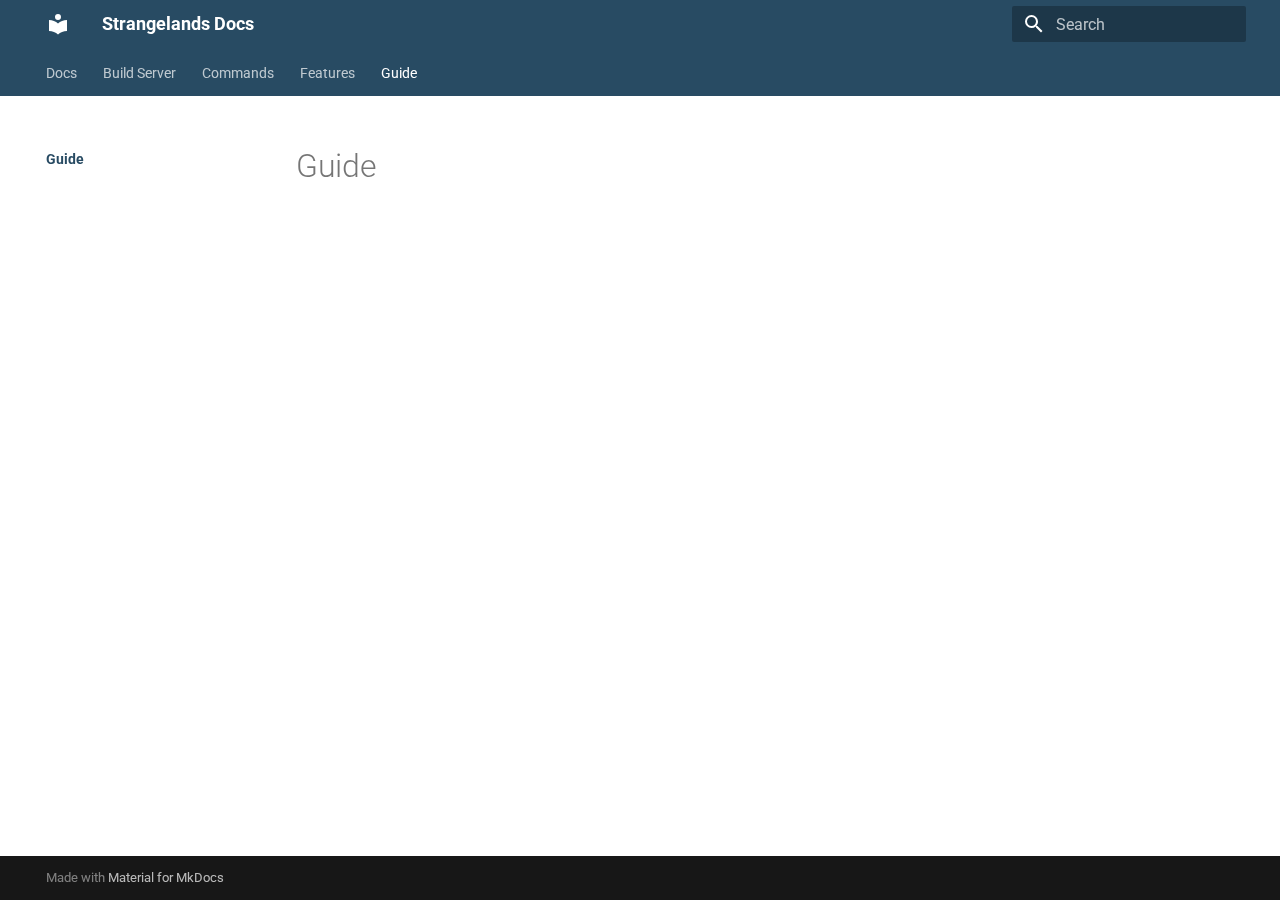
<file: getting-started/index.html>
<!doctype html>
<html lang="en" class="no-js">
  <head>
    
      <meta charset="utf-8">
      <meta name="viewport" content="width=device-width,initial-scale=1">
      
      
      
      
        <link rel="prev" href="../features/">
      
      
      <link rel="icon" href="../assets/images/favicon.png">
      <meta name="generator" content="mkdocs-1.4.3, mkdocs-material-9.1.15">
    
    
      
        <title>Guide - Strangelands Docs</title>
      
    
    
      <link rel="stylesheet" href="../assets/stylesheets/main.26e3688c.min.css">
      
        
        <link rel="stylesheet" href="../assets/stylesheets/palette.ecc896b0.min.css">
      
      

    
    
    
      
        
        
        <link rel="preconnect" href="https://fonts.gstatic.com" crossorigin>
        <link rel="stylesheet" href="https://fonts.googleapis.com/css?family=Roboto:300,300i,400,400i,700,700i%7CRoboto+Mono:400,400i,700,700i&display=fallback">
        <style>:root{--md-text-font:"Roboto";--md-code-font:"Roboto Mono"}</style>
      
    
    
      <link rel="stylesheet" href="../stylesheets/extra.css">
    
    <script>__md_scope=new URL("..",location),__md_hash=e=>[...e].reduce((e,_)=>(e<<5)-e+_.charCodeAt(0),0),__md_get=(e,_=localStorage,t=__md_scope)=>JSON.parse(_.getItem(t.pathname+"."+e)),__md_set=(e,_,t=localStorage,a=__md_scope)=>{try{t.setItem(a.pathname+"."+e,JSON.stringify(_))}catch(e){}}</script>
    
      

    
    
    
  </head>
  
  
    
    
      
    
    
    
    
    <body dir="ltr" data-md-color-scheme="default" data-md-color-primary="custom" data-md-color-accent="indigo">
  
    
    
      <script>var palette=__md_get("__palette");if(palette&&"object"==typeof palette.color)for(var key of Object.keys(palette.color))document.body.setAttribute("data-md-color-"+key,palette.color[key])</script>
    
    <input class="md-toggle" data-md-toggle="drawer" type="checkbox" id="__drawer" autocomplete="off">
    <input class="md-toggle" data-md-toggle="search" type="checkbox" id="__search" autocomplete="off">
    <label class="md-overlay" for="__drawer"></label>
    <div data-md-component="skip">
      
        
        <a href="#guide" class="md-skip">
          Skip to content
        </a>
      
    </div>
    <div data-md-component="announce">
      
    </div>
    
    
      

<header class="md-header" data-md-component="header">
  <nav class="md-header__inner md-grid" aria-label="Header">
    <a href=".." title="Strangelands Docs" class="md-header__button md-logo" aria-label="Strangelands Docs" data-md-component="logo">
      
  
  <svg xmlns="http://www.w3.org/2000/svg" viewBox="0 0 24 24"><path d="M12 8a3 3 0 0 0 3-3 3 3 0 0 0-3-3 3 3 0 0 0-3 3 3 3 0 0 0 3 3m0 3.54C9.64 9.35 6.5 8 3 8v11c3.5 0 6.64 1.35 9 3.54 2.36-2.19 5.5-3.54 9-3.54V8c-3.5 0-6.64 1.35-9 3.54Z"/></svg>

    </a>
    <label class="md-header__button md-icon" for="__drawer">
      <svg xmlns="http://www.w3.org/2000/svg" viewBox="0 0 24 24"><path d="M3 6h18v2H3V6m0 5h18v2H3v-2m0 5h18v2H3v-2Z"/></svg>
    </label>
    <div class="md-header__title" data-md-component="header-title">
      <div class="md-header__ellipsis">
        <div class="md-header__topic">
          <span class="md-ellipsis">
            Strangelands Docs
          </span>
        </div>
        <div class="md-header__topic" data-md-component="header-topic">
          <span class="md-ellipsis">
            
              Guide
            
          </span>
        </div>
      </div>
    </div>
    
      
        <form class="md-header__option" data-md-component="palette">
          
            
            
            
            <input class="md-option" data-md-color-media="" data-md-color-scheme="default" data-md-color-primary="custom" data-md-color-accent="indigo"  aria-hidden="true"  type="radio" name="__palette" id="__palette_1">
            
          
            
            
            
            <input class="md-option" data-md-color-media="" data-md-color-scheme="slate" data-md-color-primary="indigo" data-md-color-accent="indigo"  aria-label="Switch to light mode"  type="radio" name="__palette" id="__palette_2">
            
              <label class="md-header__button md-icon" title="Switch to light mode" for="__palette_1" hidden>
                <svg xmlns="http://www.w3.org/2000/svg" viewBox="0 0 24 24"><path d="M12 2a7 7 0 0 0-7 7c0 2.38 1.19 4.47 3 5.74V17a1 1 0 0 0 1 1h6a1 1 0 0 0 1-1v-2.26c1.81-1.27 3-3.36 3-5.74a7 7 0 0 0-7-7M9 21a1 1 0 0 0 1 1h4a1 1 0 0 0 1-1v-1H9v1Z"/></svg>
              </label>
            
          
            
            
            
            <input class="md-option" data-md-color-media="" data-md-color-scheme="slate" data-md-color-primary="indigo" data-md-color-accent="indigo"  aria-label="Switch to light mode"  type="radio" name="__palette" id="__palette_3">
            
              <label class="md-header__button md-icon" title="Switch to light mode" for="__palette_2" hidden>
                <svg xmlns="http://www.w3.org/2000/svg" viewBox="0 0 24 24"><path d="M12 2a7 7 0 0 1 7 7c0 2.38-1.19 4.47-3 5.74V17a1 1 0 0 1-1 1H9a1 1 0 0 1-1-1v-2.26C6.19 13.47 5 11.38 5 9a7 7 0 0 1 7-7M9 21v-1h6v1a1 1 0 0 1-1 1h-4a1 1 0 0 1-1-1m3-17a5 5 0 0 0-5 5c0 2.05 1.23 3.81 3 4.58V16h4v-2.42c1.77-.77 3-2.53 3-4.58a5 5 0 0 0-5-5Z"/></svg>
              </label>
            
          
        </form>
      
    
    
    
      <label class="md-header__button md-icon" for="__search">
        <svg xmlns="http://www.w3.org/2000/svg" viewBox="0 0 24 24"><path d="M9.5 3A6.5 6.5 0 0 1 16 9.5c0 1.61-.59 3.09-1.56 4.23l.27.27h.79l5 5-1.5 1.5-5-5v-.79l-.27-.27A6.516 6.516 0 0 1 9.5 16 6.5 6.5 0 0 1 3 9.5 6.5 6.5 0 0 1 9.5 3m0 2C7 5 5 7 5 9.5S7 14 9.5 14 14 12 14 9.5 12 5 9.5 5Z"/></svg>
      </label>
      <div class="md-search" data-md-component="search" role="dialog">
  <label class="md-search__overlay" for="__search"></label>
  <div class="md-search__inner" role="search">
    <form class="md-search__form" name="search">
      <input type="text" class="md-search__input" name="query" aria-label="Search" placeholder="Search" autocapitalize="off" autocorrect="off" autocomplete="off" spellcheck="false" data-md-component="search-query" required>
      <label class="md-search__icon md-icon" for="__search">
        <svg xmlns="http://www.w3.org/2000/svg" viewBox="0 0 24 24"><path d="M9.5 3A6.5 6.5 0 0 1 16 9.5c0 1.61-.59 3.09-1.56 4.23l.27.27h.79l5 5-1.5 1.5-5-5v-.79l-.27-.27A6.516 6.516 0 0 1 9.5 16 6.5 6.5 0 0 1 3 9.5 6.5 6.5 0 0 1 9.5 3m0 2C7 5 5 7 5 9.5S7 14 9.5 14 14 12 14 9.5 12 5 9.5 5Z"/></svg>
        <svg xmlns="http://www.w3.org/2000/svg" viewBox="0 0 24 24"><path d="M20 11v2H8l5.5 5.5-1.42 1.42L4.16 12l7.92-7.92L13.5 5.5 8 11h12Z"/></svg>
      </label>
      <nav class="md-search__options" aria-label="Search">
        
        <button type="reset" class="md-search__icon md-icon" title="Clear" aria-label="Clear" tabindex="-1">
          <svg xmlns="http://www.w3.org/2000/svg" viewBox="0 0 24 24"><path d="M19 6.41 17.59 5 12 10.59 6.41 5 5 6.41 10.59 12 5 17.59 6.41 19 12 13.41 17.59 19 19 17.59 13.41 12 19 6.41Z"/></svg>
        </button>
      </nav>
      
        <div class="md-search__suggest" data-md-component="search-suggest"></div>
      
    </form>
    <div class="md-search__output">
      <div class="md-search__scrollwrap" data-md-scrollfix>
        <div class="md-search-result" data-md-component="search-result">
          <div class="md-search-result__meta">
            Initializing search
          </div>
          <ol class="md-search-result__list" role="presentation"></ol>
        </div>
      </div>
    </div>
  </div>
</div>
    
    
  </nav>
  
</header>
    
    <div class="md-container" data-md-component="container">
      
      
        
          
            
<nav class="md-tabs" aria-label="Tabs" data-md-component="tabs">
  <div class="md-grid">
    <ul class="md-tabs__list">
      
        
  
  


  <li class="md-tabs__item">
    <a href=".." class="md-tabs__link">
      Docs
    </a>
  </li>

      
        
  
  


  <li class="md-tabs__item">
    <a href="../build-server/" class="md-tabs__link">
      Build Server
    </a>
  </li>

      
        
  
  


  <li class="md-tabs__item">
    <a href="../commands/" class="md-tabs__link">
      Commands
    </a>
  </li>

      
        
  
  


  <li class="md-tabs__item">
    <a href="../features/" class="md-tabs__link">
      Features
    </a>
  </li>

      
        
  
  
    
  


  <li class="md-tabs__item">
    <a href="./" class="md-tabs__link md-tabs__link--active">
      Guide
    </a>
  </li>

      
    </ul>
  </div>
</nav>
          
        
      
      <main class="md-main" data-md-component="main">
        <div class="md-main__inner md-grid">
          
            
              
              <div class="md-sidebar md-sidebar--primary" data-md-component="sidebar" data-md-type="navigation" >
                <div class="md-sidebar__scrollwrap">
                  <div class="md-sidebar__inner">
                    

  


  

<nav class="md-nav md-nav--primary md-nav--lifted md-nav--integrated" aria-label="Navigation" data-md-level="0">
  <label class="md-nav__title" for="__drawer">
    <a href=".." title="Strangelands Docs" class="md-nav__button md-logo" aria-label="Strangelands Docs" data-md-component="logo">
      
  
  <svg xmlns="http://www.w3.org/2000/svg" viewBox="0 0 24 24"><path d="M12 8a3 3 0 0 0 3-3 3 3 0 0 0-3-3 3 3 0 0 0-3 3 3 3 0 0 0 3 3m0 3.54C9.64 9.35 6.5 8 3 8v11c3.5 0 6.64 1.35 9 3.54 2.36-2.19 5.5-3.54 9-3.54V8c-3.5 0-6.64 1.35-9 3.54Z"/></svg>

    </a>
    Strangelands Docs
  </label>
  
  <ul class="md-nav__list" data-md-scrollfix>
    
      
      
      

  
  
  
    <li class="md-nav__item">
      <a href=".." class="md-nav__link">
        Docs
      </a>
    </li>
  

    
      
      
      

  
  
  
    <li class="md-nav__item">
      <a href="../build-server/" class="md-nav__link">
        Build Server
      </a>
    </li>
  

    
      
      
      

  
  
  
    <li class="md-nav__item">
      <a href="../commands/" class="md-nav__link">
        Commands
      </a>
    </li>
  

    
      
      
      

  
  
  
    <li class="md-nav__item">
      <a href="../features/" class="md-nav__link">
        Features
      </a>
    </li>
  

    
      
      
      

  
  
    
  
  
    <li class="md-nav__item md-nav__item--active">
      
      <input class="md-nav__toggle md-toggle" type="checkbox" id="__toc">
      
      
        
      
      
      <a href="./" class="md-nav__link md-nav__link--active">
        Guide
      </a>
      
    </li>
  

    
  </ul>
</nav>
                  </div>
                </div>
              </div>
            
            
          
          
            <div class="md-content" data-md-component="content">
              <article class="md-content__inner md-typeset">
                
                  


<h1 id="guide">Guide</h1>





                
              </article>
            </div>
          
          
  <script>var tabs=__md_get("__tabs");if(Array.isArray(tabs))e:for(var set of document.querySelectorAll(".tabbed-set")){var tab,labels=set.querySelector(".tabbed-labels");for(tab of tabs)for(var label of labels.getElementsByTagName("label"))if(label.innerText.trim()===tab){var input=document.getElementById(label.htmlFor);input.checked=!0;continue e}}</script>

        </div>
        
          <button type="button" class="md-top md-icon" data-md-component="top" hidden>
            <svg xmlns="http://www.w3.org/2000/svg" viewBox="0 0 24 24"><path d="M13 20h-2V8l-5.5 5.5-1.42-1.42L12 4.16l7.92 7.92-1.42 1.42L13 8v12Z"/></svg>
            Back to top
          </button>
        
      </main>
      
        <footer class="md-footer">
  
  <div class="md-footer-meta md-typeset">
    <div class="md-footer-meta__inner md-grid">
      <div class="md-copyright">
  
  
    Made with
    <a href="https://squidfunk.github.io/mkdocs-material/" target="_blank" rel="noopener">
      Material for MkDocs
    </a>
  
</div>
      
    </div>
  </div>
</footer>
      
    </div>
    <div class="md-dialog" data-md-component="dialog">
      <div class="md-dialog__inner md-typeset"></div>
    </div>
    
    <script id="__config" type="application/json">{"base": "..", "features": ["navigation.tabs", "navigation.sections", "toc.integrate", "navigation.instant", "navigation.top", "search.suggest", "search.highlight", "content.tabs.link", "content.code.annotation", "content.code.copy"], "search": "../assets/javascripts/workers/search.208ed371.min.js", "translations": {"clipboard.copied": "Copied to clipboard", "clipboard.copy": "Copy to clipboard", "search.result.more.one": "1 more on this page", "search.result.more.other": "# more on this page", "search.result.none": "No matching documents", "search.result.one": "1 matching document", "search.result.other": "# matching documents", "search.result.placeholder": "Type to start searching", "search.result.term.missing": "Missing", "select.version": "Select version"}}</script>
    
    
      <script src="../assets/javascripts/bundle.b4d07000.min.js"></script>
      
    
  </body>
</html>
</file>
<file: stylesheets/extra.css>
:root {
    --md-primary-fg-color:        #284B63;
    --md-primary-fg-color--light: #3C6E71;
    --md-primary-fg-color--dark:  #353535;
  }
</file>
<file: assets/stylesheets/main.26e3688c.min.css>
@charset "UTF-8";html{-webkit-text-size-adjust:none;-moz-text-size-adjust:none;text-size-adjust:none;box-sizing:border-box}*,:after,:before{box-sizing:inherit}@media (prefers-reduced-motion){*,:after,:before{transition:none!important}}body{margin:0}a,button,input,label{-webkit-tap-highlight-color:transparent}a{color:inherit;text-decoration:none}hr{border:0;box-sizing:initial;display:block;height:.05rem;overflow:visible;padding:0}small{font-size:80%}sub,sup{line-height:1em}img{border-style:none}table{border-collapse:initial;border-spacing:0}td,th{font-weight:400;vertical-align:top}button{background:#0000;border:0;font-family:inherit;font-size:inherit;margin:0;padding:0}input{border:0;outline:none}:root{--md-primary-fg-color:#4051b5;--md-primary-fg-color--light:#5d6cc0;--md-primary-fg-color--dark:#303fa1;--md-primary-bg-color:#fff;--md-primary-bg-color--light:#ffffffb3;--md-accent-fg-color:#526cfe;--md-accent-fg-color--transparent:#526cfe1a;--md-accent-bg-color:#fff;--md-accent-bg-color--light:#ffffffb3}[data-md-color-scheme=default]{color-scheme:light}[data-md-color-scheme=default] img[src$="#gh-dark-mode-only"],[data-md-color-scheme=default] img[src$="#only-dark"]{display:none}:root,[data-md-color-scheme=default]{--md-default-fg-color:#000000de;--md-default-fg-color--light:#0000008a;--md-default-fg-color--lighter:#00000052;--md-default-fg-color--lightest:#00000012;--md-default-bg-color:#fff;--md-default-bg-color--light:#ffffffb3;--md-default-bg-color--lighter:#ffffff4d;--md-default-bg-color--lightest:#ffffff1f;--md-code-fg-color:#36464e;--md-code-bg-color:#f5f5f5;--md-code-hl-color:#ffff0080;--md-code-hl-number-color:#d52a2a;--md-code-hl-special-color:#db1457;--md-code-hl-function-color:#a846b9;--md-code-hl-constant-color:#6e59d9;--md-code-hl-keyword-color:#3f6ec6;--md-code-hl-string-color:#1c7d4d;--md-code-hl-name-color:var(--md-code-fg-color);--md-code-hl-operator-color:var(--md-default-fg-color--light);--md-code-hl-punctuation-color:var(--md-default-fg-color--light);--md-code-hl-comment-color:var(--md-default-fg-color--light);--md-code-hl-generic-color:var(--md-default-fg-color--light);--md-code-hl-variable-color:var(--md-default-fg-color--light);--md-typeset-color:var(--md-default-fg-color);--md-typeset-a-color:var(--md-primary-fg-color);--md-typeset-mark-color:#ffff0080;--md-typeset-del-color:#f5503d26;--md-typeset-ins-color:#0bd57026;--md-typeset-kbd-color:#fafafa;--md-typeset-kbd-accent-color:#fff;--md-typeset-kbd-border-color:#b8b8b8;--md-typeset-table-color:#0000001f;--md-typeset-table-color--light:rgba(0,0,0,.035);--md-admonition-fg-color:var(--md-default-fg-color);--md-admonition-bg-color:var(--md-default-bg-color);--md-warning-fg-color:#000000de;--md-warning-bg-color:#ff9;--md-footer-fg-color:#fff;--md-footer-fg-color--light:#ffffffb3;--md-footer-fg-color--lighter:#ffffff73;--md-footer-bg-color:#000000de;--md-footer-bg-color--dark:#00000052;--md-shadow-z1:0 0.2rem 0.5rem #0000000d,0 0 0.05rem #0000001a;--md-shadow-z2:0 0.2rem 0.5rem #0000001a,0 0 0.05rem #00000040;--md-shadow-z3:0 0.2rem 0.5rem #0003,0 0 0.05rem #00000059}.md-icon svg{fill:currentcolor;display:block;height:1.2rem;width:1.2rem}body{-webkit-font-smoothing:antialiased;-moz-osx-font-smoothing:grayscale;--md-text-font-family:var(--md-text-font,_),-apple-system,BlinkMacSystemFont,Helvetica,Arial,sans-serif;--md-code-font-family:var(--md-code-font,_),SFMono-Regular,Consolas,Menlo,monospace}aside,body,input{font-feature-settings:"kern","liga";color:var(--md-typeset-color);font-family:var(--md-text-font-family)}code,kbd,pre{font-feature-settings:"kern";font-family:var(--md-code-font-family)}:root{--md-typeset-table-sort-icon:url('data:image/svg+xml;charset=utf-8,<svg xmlns="http://www.w3.org/2000/svg" viewBox="0 0 24 24"><path d="m18 21-4-4h3V7h-3l4-4 4 4h-3v10h3M2 19v-2h10v2M2 13v-2h7v2M2 7V5h4v2H2Z"/></svg>');--md-typeset-table-sort-icon--asc:url('data:image/svg+xml;charset=utf-8,<svg xmlns="http://www.w3.org/2000/svg" viewBox="0 0 24 24"><path d="M19 17h3l-4 4-4-4h3V3h2M2 17h10v2H2M6 5v2H2V5m0 6h7v2H2v-2Z"/></svg>');--md-typeset-table-sort-icon--desc:url('data:image/svg+xml;charset=utf-8,<svg xmlns="http://www.w3.org/2000/svg" viewBox="0 0 24 24"><path d="M19 7h3l-4-4-4 4h3v14h2M2 17h10v2H2M6 5v2H2V5m0 6h7v2H2v-2Z"/></svg>')}.md-typeset{-webkit-print-color-adjust:exact;color-adjust:exact;font-size:.8rem;line-height:1.6}@media print{.md-typeset{font-size:.68rem}}.md-typeset blockquote,.md-typeset dl,.md-typeset figure,.md-typeset ol,.md-typeset pre,.md-typeset ul{margin-bottom:1em;margin-top:1em}.md-typeset h1{color:var(--md-default-fg-color--light);font-size:2em;line-height:1.3;margin:0 0 1.25em}.md-typeset h1,.md-typeset h2{font-weight:300;letter-spacing:-.01em}.md-typeset h2{font-size:1.5625em;line-height:1.4;margin:1.6em 0 .64em}.md-typeset h3{font-size:1.25em;font-weight:400;letter-spacing:-.01em;line-height:1.5;margin:1.6em 0 .8em}.md-typeset h2+h3{margin-top:.8em}.md-typeset h4{font-weight:700;letter-spacing:-.01em;margin:1em 0}.md-typeset h5,.md-typeset h6{color:var(--md-default-fg-color--light);font-size:.8em;font-weight:700;letter-spacing:-.01em;margin:1.25em 0}.md-typeset h5{text-transform:uppercase}.md-typeset hr{border-bottom:.05rem solid var(--md-default-fg-color--lightest);display:flow-root;margin:1.5em 0}.md-typeset a{color:var(--md-typeset-a-color);word-break:break-word}.md-typeset a,.md-typeset a:before{transition:color 125ms}.md-typeset a:focus,.md-typeset a:hover{color:var(--md-accent-fg-color)}.md-typeset a:focus code,.md-typeset a:hover code{background-color:var(--md-accent-fg-color--transparent)}.md-typeset a code{color:currentcolor;transition:background-color 125ms}.md-typeset a.focus-visible{outline-color:var(--md-accent-fg-color);outline-offset:.2rem}.md-typeset code,.md-typeset kbd,.md-typeset pre{color:var(--md-code-fg-color);direction:ltr;font-variant-ligatures:none}@media print{.md-typeset code,.md-typeset kbd,.md-typeset pre{white-space:pre-wrap}}.md-typeset code{background-color:var(--md-code-bg-color);border-radius:.1rem;-webkit-box-decoration-break:clone;box-decoration-break:clone;font-size:.85em;padding:0 .2941176471em;word-break:break-word}.md-typeset code:not(.focus-visible){-webkit-tap-highlight-color:transparent;outline:none}.md-typeset pre{display:flow-root;line-height:1.4;position:relative}.md-typeset pre>code{-webkit-box-decoration-break:slice;box-decoration-break:slice;box-shadow:none;display:block;margin:0;outline-color:var(--md-accent-fg-color);overflow:auto;padding:.7720588235em 1.1764705882em;scrollbar-color:var(--md-default-fg-color--lighter) #0000;scrollbar-width:thin;touch-action:auto;word-break:normal}.md-typeset pre>code:hover{scrollbar-color:var(--md-accent-fg-color) #0000}.md-typeset pre>code::-webkit-scrollbar{height:.2rem;width:.2rem}.md-typeset pre>code::-webkit-scrollbar-thumb{background-color:var(--md-default-fg-color--lighter)}.md-typeset pre>code::-webkit-scrollbar-thumb:hover{background-color:var(--md-accent-fg-color)}.md-typeset kbd{background-color:var(--md-typeset-kbd-color);border-radius:.1rem;box-shadow:0 .1rem 0 .05rem var(--md-typeset-kbd-border-color),0 .1rem 0 var(--md-typeset-kbd-border-color),0 -.1rem .2rem var(--md-typeset-kbd-accent-color) inset;color:var(--md-default-fg-color);display:inline-block;font-size:.75em;padding:0 .6666666667em;vertical-align:text-top;word-break:break-word}.md-typeset mark{background-color:var(--md-typeset-mark-color);-webkit-box-decoration-break:clone;box-decoration-break:clone;color:inherit;word-break:break-word}.md-typeset abbr{border-bottom:.05rem dotted var(--md-default-fg-color--light);cursor:help;text-decoration:none}@media (hover:none){.md-typeset abbr[title]:focus:after,.md-typeset abbr[title]:hover:after{background-color:var(--md-default-fg-color);border-radius:.1rem;box-shadow:var(--md-shadow-z3);color:var(--md-default-bg-color);content:attr(title);font-size:.7rem;left:.8rem;margin-top:2em;padding:.2rem .3rem;position:absolute;right:.8rem}}.md-typeset small{opacity:.75}[dir=ltr] .md-typeset sub,[dir=ltr] .md-typeset sup{margin-left:.078125em}[dir=rtl] .md-typeset sub,[dir=rtl] .md-typeset sup{margin-right:.078125em}[dir=ltr] .md-typeset blockquote{padding-left:.6rem}[dir=rtl] .md-typeset blockquote{padding-right:.6rem}[dir=ltr] .md-typeset blockquote{border-left:.2rem solid var(--md-default-fg-color--lighter)}[dir=rtl] .md-typeset blockquote{border-right:.2rem solid var(--md-default-fg-color--lighter)}.md-typeset blockquote{color:var(--md-default-fg-color--light);margin-left:0;margin-right:0}.md-typeset ul{list-style-type:disc}[dir=ltr] .md-typeset ol,[dir=ltr] .md-typeset ul{margin-left:.625em}[dir=rtl] .md-typeset ol,[dir=rtl] .md-typeset ul{margin-right:.625em}.md-typeset ol,.md-typeset ul{padding:0}.md-typeset ol:not([hidden]),.md-typeset ul:not([hidden]){display:flow-root}.md-typeset ol ol,.md-typeset ul ol{list-style-type:lower-alpha}.md-typeset ol ol ol,.md-typeset ul ol ol{list-style-type:lower-roman}[dir=ltr] .md-typeset ol li,[dir=ltr] .md-typeset ul li{margin-left:1.25em}[dir=rtl] .md-typeset ol li,[dir=rtl] .md-typeset ul li{margin-right:1.25em}.md-typeset ol li,.md-typeset ul li{margin-bottom:.5em}.md-typeset ol li blockquote,.md-typeset ol li p,.md-typeset ul li blockquote,.md-typeset ul li p{margin:.5em 0}.md-typeset ol li:last-child,.md-typeset ul li:last-child{margin-bottom:0}[dir=ltr] .md-typeset ol li ol,[dir=ltr] .md-typeset ol li ul,[dir=ltr] .md-typeset ul li ol,[dir=ltr] .md-typeset ul li ul{margin-left:.625em}[dir=rtl] .md-typeset ol li ol,[dir=rtl] .md-typeset ol li ul,[dir=rtl] .md-typeset ul li ol,[dir=rtl] .md-typeset ul li ul{margin-right:.625em}.md-typeset ol li ol,.md-typeset ol li ul,.md-typeset ul li ol,.md-typeset ul li ul{margin-bottom:.5em;margin-top:.5em}[dir=ltr] .md-typeset dd{margin-left:1.875em}[dir=rtl] .md-typeset dd{margin-right:1.875em}.md-typeset dd{margin-bottom:1.5em;margin-top:1em}.md-typeset img,.md-typeset svg,.md-typeset video{height:auto;max-width:100%}.md-typeset img[align=left]{margin:1em 1em 1em 0}.md-typeset img[align=right]{margin:1em 0 1em 1em}.md-typeset img[align]:only-child{margin-top:0}.md-typeset figure{display:flow-root;margin:1em auto;max-width:100%;text-align:center;width:-webkit-fit-content;width:-moz-fit-content;width:fit-content}.md-typeset figure img{display:block}.md-typeset figcaption{font-style:italic;margin:1em auto;max-width:24rem}.md-typeset iframe{max-width:100%}.md-typeset table:not([class]){background-color:var(--md-default-bg-color);border:.05rem solid var(--md-typeset-table-color);border-radius:.1rem;display:inline-block;font-size:.64rem;max-width:100%;overflow:auto;touch-action:auto}@media print{.md-typeset table:not([class]){display:table}}.md-typeset table:not([class])+*{margin-top:1.5em}.md-typeset table:not([class]) td>:first-child,.md-typeset table:not([class]) th>:first-child{margin-top:0}.md-typeset table:not([class]) td>:last-child,.md-typeset table:not([class]) th>:last-child{margin-bottom:0}.md-typeset table:not([class]) td:not([align]),.md-typeset table:not([class]) th:not([align]){text-align:left}[dir=rtl] .md-typeset table:not([class]) td:not([align]),[dir=rtl] .md-typeset table:not([class]) th:not([align]){text-align:right}.md-typeset table:not([class]) th{font-weight:700;min-width:5rem;padding:.9375em 1.25em;vertical-align:top}.md-typeset table:not([class]) td{border-top:.05rem solid var(--md-typeset-table-color);padding:.9375em 1.25em;vertical-align:top}.md-typeset table:not([class]) tbody tr{transition:background-color 125ms}.md-typeset table:not([class]) tbody tr:hover{background-color:var(--md-typeset-table-color--light);box-shadow:0 .05rem 0 var(--md-default-bg-color) inset}.md-typeset table:not([class]) a{word-break:normal}.md-typeset table th[role=columnheader]{cursor:pointer}[dir=ltr] .md-typeset table th[role=columnheader]:after{margin-left:.5em}[dir=rtl] .md-typeset table th[role=columnheader]:after{margin-right:.5em}.md-typeset table th[role=columnheader]:after{content:"";display:inline-block;height:1.2em;-webkit-mask-image:var(--md-typeset-table-sort-icon);mask-image:var(--md-typeset-table-sort-icon);-webkit-mask-repeat:no-repeat;mask-repeat:no-repeat;-webkit-mask-size:contain;mask-size:contain;transition:background-color 125ms;vertical-align:text-bottom;width:1.2em}.md-typeset table th[role=columnheader]:hover:after{background-color:var(--md-default-fg-color--lighter)}.md-typeset table th[role=columnheader][aria-sort=ascending]:after{background-color:var(--md-default-fg-color--light);-webkit-mask-image:var(--md-typeset-table-sort-icon--asc);mask-image:var(--md-typeset-table-sort-icon--asc)}.md-typeset table th[role=columnheader][aria-sort=descending]:after{background-color:var(--md-default-fg-color--light);-webkit-mask-image:var(--md-typeset-table-sort-icon--desc);mask-image:var(--md-typeset-table-sort-icon--desc)}.md-typeset__scrollwrap{margin:1em -.8rem;overflow-x:auto;touch-action:auto}.md-typeset__table{display:inline-block;margin-bottom:.5em;padding:0 .8rem}@media print{.md-typeset__table{display:block}}html .md-typeset__table table{display:table;margin:0;overflow:hidden;width:100%}@media screen and (max-width:44.9375em){.md-content__inner>pre{margin:1em -.8rem}.md-content__inner>pre code{border-radius:0}}.md-banner{background-color:var(--md-footer-bg-color);color:var(--md-footer-fg-color);overflow:auto}@media print{.md-banner{display:none}}.md-banner--warning{background-color:var(--md-warning-bg-color);color:var(--md-warning-fg-color)}.md-banner__inner{font-size:.7rem;margin:.6rem auto;padding:0 .8rem}[dir=ltr] .md-banner__button{float:right}[dir=rtl] .md-banner__button{float:left}.md-banner__button{color:inherit;cursor:pointer;transition:opacity .25s}.md-banner__button:hover{opacity:.7}html{font-size:125%;height:100%;overflow-x:hidden}@media screen and (min-width:100em){html{font-size:137.5%}}@media screen and (min-width:125em){html{font-size:150%}}body{background-color:var(--md-default-bg-color);display:flex;flex-direction:column;font-size:.5rem;min-height:100%;position:relative;width:100%}@media print{body{display:block}}@media screen and (max-width:59.9375em){body[data-md-scrolllock]{position:fixed}}.md-grid{margin-left:auto;margin-right:auto;max-width:61rem}.md-container{display:flex;flex-direction:column;flex-grow:1}@media print{.md-container{display:block}}.md-main{flex-grow:1}.md-main__inner{display:flex;height:100%;margin-top:1.5rem}.md-ellipsis{overflow:hidden;text-overflow:ellipsis}.md-toggle{display:none}.md-option{height:0;opacity:0;position:absolute;width:0}.md-option:checked+label:not([hidden]){display:block}.md-option.focus-visible+label{outline-color:var(--md-accent-fg-color);outline-style:auto}.md-skip{background-color:var(--md-default-fg-color);border-radius:.1rem;color:var(--md-default-bg-color);font-size:.64rem;margin:.5rem;opacity:0;outline-color:var(--md-accent-fg-color);padding:.3rem .5rem;position:fixed;transform:translateY(.4rem);z-index:-1}.md-skip:focus{opacity:1;transform:translateY(0);transition:transform .25s cubic-bezier(.4,0,.2,1),opacity 175ms 75ms;z-index:10}@page{margin:25mm}:root{--md-clipboard-icon:url('data:image/svg+xml;charset=utf-8,<svg xmlns="http://www.w3.org/2000/svg" viewBox="0 0 24 24"><path d="M19 21H8V7h11m0-2H8a2 2 0 0 0-2 2v14a2 2 0 0 0 2 2h11a2 2 0 0 0 2-2V7a2 2 0 0 0-2-2m-3-4H4a2 2 0 0 0-2 2v14h2V3h12V1Z"/></svg>')}.md-clipboard{border-radius:.1rem;color:var(--md-default-fg-color--lightest);cursor:pointer;height:1.5em;outline-color:var(--md-accent-fg-color);outline-offset:.1rem;position:absolute;right:.5em;top:.5em;transition:color .25s;width:1.5em;z-index:1}@media print{.md-clipboard{display:none}}.md-clipboard:not(.focus-visible){-webkit-tap-highlight-color:transparent;outline:none}:hover>.md-clipboard{color:var(--md-default-fg-color--light)}.md-clipboard:focus,.md-clipboard:hover{color:var(--md-accent-fg-color)}.md-clipboard:after{background-color:currentcolor;content:"";display:block;height:1.125em;margin:0 auto;-webkit-mask-image:var(--md-clipboard-icon);mask-image:var(--md-clipboard-icon);-webkit-mask-position:center;mask-position:center;-webkit-mask-repeat:no-repeat;mask-repeat:no-repeat;-webkit-mask-size:contain;mask-size:contain;width:1.125em}.md-clipboard--inline{cursor:pointer}.md-clipboard--inline code{transition:color .25s,background-color .25s}.md-clipboard--inline:focus code,.md-clipboard--inline:hover code{background-color:var(--md-accent-fg-color--transparent);color:var(--md-accent-fg-color)}@keyframes consent{0%{opacity:0;transform:translateY(100%)}to{opacity:1;transform:translateY(0)}}@keyframes overlay{0%{opacity:0}to{opacity:1}}.md-consent__overlay{animation:overlay .25s both;-webkit-backdrop-filter:blur(.1rem);backdrop-filter:blur(.1rem);background-color:#0000008a;height:100%;opacity:1;position:fixed;top:0;width:100%;z-index:5}.md-consent__inner{animation:consent .5s cubic-bezier(.1,.7,.1,1) both;background-color:var(--md-default-bg-color);border:0;border-radius:.1rem;bottom:0;box-shadow:0 0 .2rem #0000001a,0 .2rem .4rem #0003;max-height:100%;overflow:auto;padding:0;position:fixed;width:100%;z-index:5}.md-consent__form{padding:.8rem}.md-consent__settings{display:none;margin:1em 0}input:checked+.md-consent__settings{display:block}.md-consent__controls{margin-bottom:.8rem}.md-typeset .md-consent__controls .md-button{display:inline}@media screen and (max-width:44.9375em){.md-typeset .md-consent__controls .md-button{display:block;margin-top:.4rem;text-align:center;width:100%}}.md-consent label{cursor:pointer}.md-content{flex-grow:1;min-width:0}.md-content__inner{margin:0 .8rem 1.2rem;padding-top:.6rem}@media screen and (min-width:76.25em){[dir=ltr] .md-sidebar--primary:not([hidden])~.md-content>.md-content__inner{margin-left:1.2rem}[dir=ltr] .md-sidebar--secondary:not([hidden])~.md-content>.md-content__inner,[dir=rtl] .md-sidebar--primary:not([hidden])~.md-content>.md-content__inner{margin-right:1.2rem}[dir=rtl] .md-sidebar--secondary:not([hidden])~.md-content>.md-content__inner{margin-left:1.2rem}}.md-content__inner:before{content:"";display:block;height:.4rem}.md-content__inner>:last-child{margin-bottom:0}[dir=ltr] .md-content__button{float:right}[dir=rtl] .md-content__button{float:left}[dir=ltr] .md-content__button{margin-left:.4rem}[dir=rtl] .md-content__button{margin-right:.4rem}.md-content__button{margin:.4rem 0;padding:0}@media print{.md-content__button{display:none}}.md-typeset .md-content__button{color:var(--md-default-fg-color--lighter)}.md-content__button svg{display:inline;vertical-align:top}[dir=rtl] .md-content__button svg{transform:scaleX(-1)}[dir=ltr] .md-dialog{right:.8rem}[dir=rtl] .md-dialog{left:.8rem}.md-dialog{background-color:var(--md-default-fg-color);border-radius:.1rem;bottom:.8rem;box-shadow:var(--md-shadow-z3);min-width:11.1rem;opacity:0;padding:.4rem .6rem;pointer-events:none;position:fixed;transform:translateY(100%);transition:transform 0ms .4s,opacity .4s;z-index:4}@media print{.md-dialog{display:none}}.md-dialog--active{opacity:1;pointer-events:auto;transform:translateY(0);transition:transform .4s cubic-bezier(.075,.85,.175,1),opacity .4s}.md-dialog__inner{color:var(--md-default-bg-color);font-size:.7rem}.md-feedback{margin:2em 0 1em;text-align:center}.md-feedback fieldset{border:none;margin:0;padding:0}.md-feedback__title{font-weight:700;margin:1em auto}.md-feedback__inner{position:relative}.md-feedback__list{align-content:baseline;display:flex;flex-wrap:wrap;justify-content:center;position:relative}.md-feedback__list:hover .md-icon:not(:disabled){color:var(--md-default-fg-color--lighter)}:disabled .md-feedback__list{min-height:1.8rem}.md-feedback__icon{color:var(--md-default-fg-color--light);cursor:pointer;flex-shrink:0;margin:0 .1rem;transition:color 125ms}.md-feedback__icon:not(:disabled).md-icon:hover{color:var(--md-accent-fg-color)}.md-feedback__icon:disabled{color:var(--md-default-fg-color--lightest);pointer-events:none}.md-feedback__note{opacity:0;position:relative;transform:translateY(.4rem);transition:transform .4s cubic-bezier(.1,.7,.1,1),opacity .15s}.md-feedback__note>*{margin:0 auto;max-width:16rem}:disabled .md-feedback__note{opacity:1;transform:translateY(0)}.md-footer{background-color:var(--md-footer-bg-color);color:var(--md-footer-fg-color)}@media print{.md-footer{display:none}}.md-footer__inner{justify-content:space-between;overflow:auto;padding:.2rem}.md-footer__inner:not([hidden]){display:flex}.md-footer__link{align-items:end;display:flex;flex-grow:0.01;margin-bottom:.4rem;margin-top:1rem;max-width:100%;outline-color:var(--md-accent-fg-color);overflow:hidden;transition:opacity .25s}.md-footer__link:focus,.md-footer__link:hover{opacity:.7}[dir=rtl] .md-footer__link svg{transform:scaleX(-1)}@media screen and (max-width:44.9375em){.md-footer__link--prev{flex-shrink:0}.md-footer__link--prev .md-footer__title{display:none}}[dir=ltr] .md-footer__link--next{margin-left:auto}[dir=rtl] .md-footer__link--next{margin-right:auto}.md-footer__link--next{text-align:right}[dir=rtl] .md-footer__link--next{text-align:left}.md-footer__title{flex-grow:1;font-size:.9rem;margin-bottom:.7rem;max-width:calc(100% - 2.4rem);padding:0 1rem;white-space:nowrap}.md-footer__button{margin:.2rem;padding:.4rem}.md-footer__direction{font-size:.64rem;opacity:.7}.md-footer-meta{background-color:var(--md-footer-bg-color--dark)}.md-footer-meta__inner{display:flex;flex-wrap:wrap;justify-content:space-between;padding:.2rem}html .md-footer-meta.md-typeset a{color:var(--md-footer-fg-color--light)}html .md-footer-meta.md-typeset a:focus,html .md-footer-meta.md-typeset a:hover{color:var(--md-footer-fg-color)}.md-copyright{color:var(--md-footer-fg-color--lighter);font-size:.64rem;margin:auto .6rem;padding:.4rem 0;width:100%}@media screen and (min-width:45em){.md-copyright{width:auto}}.md-copyright__highlight{color:var(--md-footer-fg-color--light)}.md-social{margin:0 .4rem;padding:.2rem 0 .6rem}@media screen and (min-width:45em){.md-social{padding:.6rem 0}}.md-social__link{display:inline-block;height:1.6rem;text-align:center;width:1.6rem}.md-social__link:before{line-height:1.9}.md-social__link svg{fill:currentcolor;max-height:.8rem;vertical-align:-25%}.md-typeset .md-button{border:.1rem solid;border-radius:.1rem;color:var(--md-primary-fg-color);cursor:pointer;display:inline-block;font-weight:700;padding:.625em 2em;transition:color 125ms,background-color 125ms,border-color 125ms}.md-typeset .md-button--primary{background-color:var(--md-primary-fg-color);border-color:var(--md-primary-fg-color);color:var(--md-primary-bg-color)}.md-typeset .md-button:focus,.md-typeset .md-button:hover{background-color:var(--md-accent-fg-color);border-color:var(--md-accent-fg-color);color:var(--md-accent-bg-color)}[dir=ltr] .md-typeset .md-input{border-top-left-radius:.1rem}[dir=ltr] .md-typeset .md-input,[dir=rtl] .md-typeset .md-input{border-top-right-radius:.1rem}[dir=rtl] .md-typeset .md-input{border-top-left-radius:.1rem}.md-typeset .md-input{border-bottom:.1rem solid var(--md-default-fg-color--lighter);box-shadow:var(--md-shadow-z1);font-size:.8rem;height:1.8rem;padding:0 .6rem;transition:border .25s,box-shadow .25s}.md-typeset .md-input:focus,.md-typeset .md-input:hover{border-bottom-color:var(--md-accent-fg-color);box-shadow:var(--md-shadow-z2)}.md-typeset .md-input--stretch{width:100%}.md-header{background-color:var(--md-primary-fg-color);box-shadow:0 0 .2rem #0000,0 .2rem .4rem #0000;color:var(--md-primary-bg-color);display:block;left:0;position:sticky;right:0;top:0;z-index:4}@media print{.md-header{display:none}}.md-header[hidden]{transform:translateY(-100%);transition:transform .25s cubic-bezier(.8,0,.6,1),box-shadow .25s}.md-header--shadow{box-shadow:0 0 .2rem #0000001a,0 .2rem .4rem #0003;transition:transform .25s cubic-bezier(.1,.7,.1,1),box-shadow .25s}.md-header__inner{align-items:center;display:flex;padding:0 .2rem}.md-header__button{color:currentcolor;cursor:pointer;margin:.2rem;outline-color:var(--md-accent-fg-color);padding:.4rem;position:relative;transition:opacity .25s;vertical-align:middle;z-index:1}.md-header__button:hover{opacity:.7}.md-header__button:not([hidden]){display:inline-block}.md-header__button:not(.focus-visible){-webkit-tap-highlight-color:transparent;outline:none}.md-header__button.md-logo{margin:.2rem;padding:.4rem}@media screen and (max-width:76.1875em){.md-header__button.md-logo{display:none}}.md-header__button.md-logo img,.md-header__button.md-logo svg{fill:currentcolor;display:block;height:1.2rem;width:auto}@media screen and (min-width:60em){.md-header__button[for=__search]{display:none}}.no-js .md-header__button[for=__search]{display:none}[dir=rtl] .md-header__button[for=__search] svg{transform:scaleX(-1)}@media screen and (min-width:76.25em){.md-header__button[for=__drawer]{display:none}}.md-header__topic{display:flex;max-width:100%;position:absolute;transition:transform .4s cubic-bezier(.1,.7,.1,1),opacity .15s;white-space:nowrap}.md-header__topic+.md-header__topic{opacity:0;pointer-events:none;transform:translateX(1.25rem);transition:transform .4s cubic-bezier(1,.7,.1,.1),opacity .15s;z-index:-1}[dir=rtl] .md-header__topic+.md-header__topic{transform:translateX(-1.25rem)}.md-header__topic:first-child{font-weight:700}[dir=ltr] .md-header__title{margin-left:1rem}[dir=rtl] .md-header__title{margin-right:1rem}[dir=ltr] .md-header__title{margin-right:.4rem}[dir=rtl] .md-header__title{margin-left:.4rem}.md-header__title{flex-grow:1;font-size:.9rem;height:2.4rem;line-height:2.4rem}.md-header__title--active .md-header__topic{opacity:0;pointer-events:none;transform:translateX(-1.25rem);transition:transform .4s cubic-bezier(1,.7,.1,.1),opacity .15s;z-index:-1}[dir=rtl] .md-header__title--active .md-header__topic{transform:translateX(1.25rem)}.md-header__title--active .md-header__topic+.md-header__topic{opacity:1;pointer-events:auto;transform:translateX(0);transition:transform .4s cubic-bezier(.1,.7,.1,1),opacity .15s;z-index:0}.md-header__title>.md-header__ellipsis{height:100%;position:relative;width:100%}.md-header__option{display:flex;flex-shrink:0;max-width:100%;transition:max-width 0ms .25s,opacity .25s .25s;white-space:nowrap}[data-md-toggle=search]:checked~.md-header .md-header__option{max-width:0;opacity:0;transition:max-width 0ms,opacity 0ms}.md-header__source{display:none}@media screen and (min-width:60em){[dir=ltr] .md-header__source{margin-left:1rem}[dir=rtl] .md-header__source{margin-right:1rem}.md-header__source{display:block;max-width:11.7rem;width:11.7rem}}@media screen and (min-width:76.25em){[dir=ltr] .md-header__source{margin-left:1.4rem}[dir=rtl] .md-header__source{margin-right:1.4rem}}:root{--md-nav-icon--prev:url('data:image/svg+xml;charset=utf-8,<svg xmlns="http://www.w3.org/2000/svg" viewBox="0 0 24 24"><path d="M20 11v2H8l5.5 5.5-1.42 1.42L4.16 12l7.92-7.92L13.5 5.5 8 11h12Z"/></svg>');--md-nav-icon--next:url('data:image/svg+xml;charset=utf-8,<svg xmlns="http://www.w3.org/2000/svg" viewBox="0 0 24 24"><path d="M8.59 16.58 13.17 12 8.59 7.41 10 6l6 6-6 6-1.41-1.42Z"/></svg>');--md-toc-icon:url('data:image/svg+xml;charset=utf-8,<svg xmlns="http://www.w3.org/2000/svg" viewBox="0 0 24 24"><path d="M3 9h14V7H3v2m0 4h14v-2H3v2m0 4h14v-2H3v2m16 0h2v-2h-2v2m0-10v2h2V7h-2m0 6h2v-2h-2v2Z"/></svg>')}.md-nav{font-size:.7rem;line-height:1.3}.md-nav__title{color:var(--md-default-fg-color--light);display:block;font-weight:700;overflow:hidden;padding:0 .6rem;text-overflow:ellipsis}.md-nav__title .md-nav__button{display:none}.md-nav__title .md-nav__button img{height:100%;width:auto}.md-nav__title .md-nav__button.md-logo img,.md-nav__title .md-nav__button.md-logo svg{fill:currentcolor;display:block;height:2.4rem;max-width:100%;object-fit:contain;width:auto}.md-nav__list{list-style:none;margin:0;padding:0}.md-nav__item{padding:0 .6rem}[dir=ltr] .md-nav__item .md-nav__item{padding-right:0}[dir=rtl] .md-nav__item .md-nav__item{padding-left:0}.md-nav__link{align-items:center;cursor:pointer;display:flex;justify-content:space-between;margin-top:.625em;overflow:hidden;scroll-snap-align:start;text-overflow:ellipsis;transition:color 125ms}.md-nav__link--passed{color:var(--md-default-fg-color--light)}.md-nav__item .md-nav__link--active{color:var(--md-typeset-a-color)}.md-nav__item .md-nav__link--index [href]{width:100%}.md-nav__link:focus,.md-nav__link:hover{color:var(--md-accent-fg-color)}.md-nav__link.focus-visible{outline-color:var(--md-accent-fg-color);outline-offset:.2rem}.md-nav--primary .md-nav__link[for=__toc]{display:none}.md-nav--primary .md-nav__link[for=__toc] .md-icon:after{background-color:currentcolor;display:block;height:100%;-webkit-mask-image:var(--md-toc-icon);mask-image:var(--md-toc-icon);width:100%}.md-nav--primary .md-nav__link[for=__toc]~.md-nav{display:none}.md-nav__link>*{cursor:pointer;display:flex}.md-nav__icon{flex-shrink:0}.md-nav__source{display:none}@media screen and (max-width:76.1875em){.md-nav--primary,.md-nav--primary .md-nav{background-color:var(--md-default-bg-color);display:flex;flex-direction:column;height:100%;left:0;position:absolute;right:0;top:0;z-index:1}.md-nav--primary .md-nav__item,.md-nav--primary .md-nav__title{font-size:.8rem;line-height:1.5}.md-nav--primary .md-nav__title{background-color:var(--md-default-fg-color--lightest);color:var(--md-default-fg-color--light);cursor:pointer;height:5.6rem;line-height:2.4rem;padding:3rem .8rem .2rem;position:relative;white-space:nowrap}[dir=ltr] .md-nav--primary .md-nav__title .md-nav__icon{left:.4rem}[dir=rtl] .md-nav--primary .md-nav__title .md-nav__icon{right:.4rem}.md-nav--primary .md-nav__title .md-nav__icon{display:block;height:1.2rem;margin:.2rem;position:absolute;top:.4rem;width:1.2rem}.md-nav--primary .md-nav__title .md-nav__icon:after{background-color:currentcolor;content:"";display:block;height:100%;-webkit-mask-image:var(--md-nav-icon--prev);mask-image:var(--md-nav-icon--prev);-webkit-mask-position:center;mask-position:center;-webkit-mask-repeat:no-repeat;mask-repeat:no-repeat;-webkit-mask-size:contain;mask-size:contain;width:100%}.md-nav--primary .md-nav__title~.md-nav__list{background-color:var(--md-default-bg-color);box-shadow:0 .05rem 0 var(--md-default-fg-color--lightest) inset;overflow-y:auto;scroll-snap-type:y mandatory;touch-action:pan-y}.md-nav--primary .md-nav__title~.md-nav__list>:first-child{border-top:0}.md-nav--primary .md-nav__title[for=__drawer]{background-color:var(--md-primary-fg-color);color:var(--md-primary-bg-color);font-weight:700}.md-nav--primary .md-nav__title .md-logo{display:block;left:.2rem;margin:.2rem;padding:.4rem;position:absolute;right:.2rem;top:.2rem}.md-nav--primary .md-nav__list{flex:1}.md-nav--primary .md-nav__item{border-top:.05rem solid var(--md-default-fg-color--lightest);padding:0}.md-nav--primary .md-nav__item--active>.md-nav__link{color:var(--md-typeset-a-color)}.md-nav--primary .md-nav__item--active>.md-nav__link:focus,.md-nav--primary .md-nav__item--active>.md-nav__link:hover{color:var(--md-accent-fg-color)}.md-nav--primary .md-nav__link{margin-top:0;padding:.6rem .8rem}[dir=ltr] .md-nav--primary .md-nav__link .md-nav__icon{margin-right:-.2rem}[dir=rtl] .md-nav--primary .md-nav__link .md-nav__icon{margin-left:-.2rem}.md-nav--primary .md-nav__link .md-nav__icon{font-size:1.2rem;height:1.2rem;width:1.2rem}.md-nav--primary .md-nav__link .md-nav__icon:after{background-color:currentcolor;content:"";display:block;height:100%;-webkit-mask-image:var(--md-nav-icon--next);mask-image:var(--md-nav-icon--next);-webkit-mask-position:center;mask-position:center;-webkit-mask-repeat:no-repeat;mask-repeat:no-repeat;-webkit-mask-size:contain;mask-size:contain;width:100%}[dir=rtl] .md-nav--primary .md-nav__icon:after{transform:scale(-1)}.md-nav--primary .md-nav--secondary .md-nav{background-color:initial;position:static}[dir=ltr] .md-nav--primary .md-nav--secondary .md-nav .md-nav__link{padding-left:1.4rem}[dir=rtl] .md-nav--primary .md-nav--secondary .md-nav .md-nav__link{padding-right:1.4rem}[dir=ltr] .md-nav--primary .md-nav--secondary .md-nav .md-nav .md-nav__link{padding-left:2rem}[dir=rtl] .md-nav--primary .md-nav--secondary .md-nav .md-nav .md-nav__link{padding-right:2rem}[dir=ltr] .md-nav--primary .md-nav--secondary .md-nav .md-nav .md-nav .md-nav__link{padding-left:2.6rem}[dir=rtl] .md-nav--primary .md-nav--secondary .md-nav .md-nav .md-nav .md-nav__link{padding-right:2.6rem}[dir=ltr] .md-nav--primary .md-nav--secondary .md-nav .md-nav .md-nav .md-nav .md-nav__link{padding-left:3.2rem}[dir=rtl] .md-nav--primary .md-nav--secondary .md-nav .md-nav .md-nav .md-nav .md-nav__link{padding-right:3.2rem}.md-nav--secondary{background-color:initial}.md-nav__toggle~.md-nav{display:flex;opacity:0;transform:translateX(100%);transition:transform .25s cubic-bezier(.8,0,.6,1),opacity 125ms 50ms}[dir=rtl] .md-nav__toggle~.md-nav{transform:translateX(-100%)}.md-nav__toggle:checked~.md-nav{opacity:1;transform:translateX(0);transition:transform .25s cubic-bezier(.4,0,.2,1),opacity 125ms 125ms}.md-nav__toggle:checked~.md-nav>.md-nav__list{-webkit-backface-visibility:hidden;backface-visibility:hidden}}@media screen and (max-width:59.9375em){.md-nav--primary .md-nav__link[for=__toc]{display:flex}.md-nav--primary .md-nav__link[for=__toc] .md-icon:after{content:""}.md-nav--primary .md-nav__link[for=__toc]+.md-nav__link{display:none}.md-nav--primary .md-nav__link[for=__toc]~.md-nav{display:flex}.md-nav__source{background-color:var(--md-primary-fg-color--dark);color:var(--md-primary-bg-color);display:block;padding:0 .2rem}}@media screen and (min-width:60em) and (max-width:76.1875em){.md-nav--integrated .md-nav__link[for=__toc]{display:flex}.md-nav--integrated .md-nav__link[for=__toc] .md-icon:after{content:""}.md-nav--integrated .md-nav__link[for=__toc]+.md-nav__link{display:none}.md-nav--integrated .md-nav__link[for=__toc]~.md-nav{display:flex}}@media screen and (min-width:60em){.md-nav--secondary .md-nav__title{background:var(--md-default-bg-color);box-shadow:0 0 .4rem .4rem var(--md-default-bg-color);position:sticky;top:0;z-index:1}.md-nav--secondary .md-nav__title[for=__toc]{scroll-snap-align:start}.md-nav--secondary .md-nav__title .md-nav__icon{display:none}}@media screen and (min-width:76.25em){.md-nav{transition:max-height .25s cubic-bezier(.86,0,.07,1)}.md-nav--primary .md-nav__title{background:var(--md-default-bg-color);box-shadow:0 0 .4rem .4rem var(--md-default-bg-color);position:sticky;top:0;z-index:1}.md-nav--primary .md-nav__title[for=__drawer]{scroll-snap-align:start}.md-nav--primary .md-nav__title .md-nav__icon,.md-nav__toggle~.md-nav{display:none}.md-nav__toggle:checked~.md-nav,.md-nav__toggle:indeterminate~.md-nav{display:block}.md-nav__item--nested>.md-nav>.md-nav__title{display:none}.md-nav__item--section{display:block;margin:1.25em 0}.md-nav__item--section:last-child{margin-bottom:0}.md-nav__item--section>.md-nav__link{font-weight:700;pointer-events:none}.md-nav__item--section>.md-nav__link[for]{color:var(--md-default-fg-color--light)}.md-nav__item--section>.md-nav__link--index [href]{pointer-events:auto}.md-nav__item--section>.md-nav__link .md-nav__icon{display:none}.md-nav__item--section>.md-nav{display:block}.md-nav__item--section>.md-nav>.md-nav__list>.md-nav__item{padding:0}.md-nav__icon{border-radius:100%;height:.9rem;transition:background-color .25s;width:.9rem}.md-nav__icon:hover{background-color:var(--md-accent-fg-color--transparent)}.md-nav__icon:after{background-color:currentcolor;border-radius:100%;content:"";display:inline-block;height:100%;-webkit-mask-image:var(--md-nav-icon--next);mask-image:var(--md-nav-icon--next);-webkit-mask-position:center;mask-position:center;-webkit-mask-repeat:no-repeat;mask-repeat:no-repeat;-webkit-mask-size:contain;mask-size:contain;transition:transform .25s;vertical-align:-.1rem;width:100%}[dir=rtl] .md-nav__icon:after{transform:rotate(180deg)}.md-nav__item--nested .md-nav__toggle:checked~.md-nav__link .md-nav__icon:after,.md-nav__item--nested .md-nav__toggle:indeterminate~.md-nav__link .md-nav__icon:after{transform:rotate(90deg)}.md-nav--lifted>.md-nav__list>.md-nav__item,.md-nav--lifted>.md-nav__list>.md-nav__item--nested,.md-nav--lifted>.md-nav__title{display:none}.md-nav--lifted>.md-nav__list>.md-nav__item--active{display:block;padding:0}.md-nav--lifted>.md-nav__list>.md-nav__item--active>.md-nav__link{background:var(--md-default-bg-color);box-shadow:0 0 .4rem .4rem var(--md-default-bg-color);font-weight:700;margin-top:0;padding:0 .6rem;position:sticky;top:0;z-index:1}.md-nav--lifted>.md-nav__list>.md-nav__item--active>.md-nav__link:not(.md-nav__link--index){pointer-events:none}.md-nav--lifted>.md-nav__list>.md-nav__item--active>.md-nav__link .md-nav__icon{display:none}.md-nav--lifted>.md-nav__list>.md-nav__item>[for]{color:var(--md-default-fg-color--light)}.md-nav--lifted .md-nav[data-md-level="1"]{display:block}[dir=ltr] .md-nav--lifted .md-nav[data-md-level="1"]>.md-nav__list>.md-nav__item{padding-right:.6rem}[dir=rtl] .md-nav--lifted .md-nav[data-md-level="1"]>.md-nav__list>.md-nav__item{padding-left:.6rem}.md-nav--integrated>.md-nav__list>.md-nav__item--active:not(.md-nav__item--nested){padding:0 .6rem}.md-nav--integrated>.md-nav__list>.md-nav__item--active:not(.md-nav__item--nested)>.md-nav__link{padding:0}[dir=ltr] .md-nav--integrated>.md-nav__list>.md-nav__item--active .md-nav--secondary{border-left:.05rem solid var(--md-primary-fg-color)}[dir=rtl] .md-nav--integrated>.md-nav__list>.md-nav__item--active .md-nav--secondary{border-right:.05rem solid var(--md-primary-fg-color)}.md-nav--integrated>.md-nav__list>.md-nav__item--active .md-nav--secondary{display:block;margin-bottom:1.25em}.md-nav--integrated>.md-nav__list>.md-nav__item--active .md-nav--secondary>.md-nav__title{display:none}}:root{--md-search-result-icon:url('data:image/svg+xml;charset=utf-8,<svg xmlns="http://www.w3.org/2000/svg" viewBox="0 0 24 24"><path d="M14 2H6a2 2 0 0 0-2 2v16a2 2 0 0 0 2 2h7c-.41-.25-.8-.56-1.14-.9-.33-.33-.61-.7-.86-1.1H6V4h7v5h5v1.18c.71.16 1.39.43 2 .82V8l-6-6m6.31 16.9c1.33-2.11.69-4.9-1.4-6.22-2.11-1.33-4.91-.68-6.22 1.4-1.34 2.11-.69 4.89 1.4 6.22 1.46.93 3.32.93 4.79.02L22 23.39 23.39 22l-3.08-3.1m-3.81.1a2.5 2.5 0 0 1-2.5-2.5 2.5 2.5 0 0 1 2.5-2.5 2.5 2.5 0 0 1 2.5 2.5 2.5 2.5 0 0 1-2.5 2.5Z"/></svg>')}.md-search{position:relative}@media screen and (min-width:60em){.md-search{padding:.2rem 0}}.no-js .md-search{display:none}.md-search__overlay{opacity:0;z-index:1}@media screen and (max-width:59.9375em){[dir=ltr] .md-search__overlay{left:-2.2rem}[dir=rtl] .md-search__overlay{right:-2.2rem}.md-search__overlay{background-color:var(--md-default-bg-color);border-radius:1rem;height:2rem;overflow:hidden;pointer-events:none;position:absolute;top:-1rem;transform-origin:center;transition:transform .3s .1s,opacity .2s .2s;width:2rem}[data-md-toggle=search]:checked~.md-header .md-search__overlay{opacity:1;transition:transform .4s,opacity .1s}}@media screen and (min-width:60em){[dir=ltr] .md-search__overlay{left:0}[dir=rtl] .md-search__overlay{right:0}.md-search__overlay{background-color:#0000008a;cursor:pointer;height:0;position:fixed;top:0;transition:width 0ms .25s,height 0ms .25s,opacity .25s;width:0}[data-md-toggle=search]:checked~.md-header .md-search__overlay{height:200vh;opacity:1;transition:width 0ms,height 0ms,opacity .25s;width:100%}}@media screen and (max-width:29.9375em){[data-md-toggle=search]:checked~.md-header .md-search__overlay{transform:scale(45)}}@media screen and (min-width:30em) and (max-width:44.9375em){[data-md-toggle=search]:checked~.md-header .md-search__overlay{transform:scale(60)}}@media screen and (min-width:45em) and (max-width:59.9375em){[data-md-toggle=search]:checked~.md-header .md-search__overlay{transform:scale(75)}}.md-search__inner{-webkit-backface-visibility:hidden;backface-visibility:hidden}@media screen and (max-width:59.9375em){[dir=ltr] .md-search__inner{left:0}[dir=rtl] .md-search__inner{right:0}.md-search__inner{height:0;opacity:0;overflow:hidden;position:fixed;top:0;transform:translateX(5%);transition:width 0ms .3s,height 0ms .3s,transform .15s cubic-bezier(.4,0,.2,1) .15s,opacity .15s .15s;width:0;z-index:2}[dir=rtl] .md-search__inner{transform:translateX(-5%)}[data-md-toggle=search]:checked~.md-header .md-search__inner{height:100%;opacity:1;transform:translateX(0);transition:width 0ms 0ms,height 0ms 0ms,transform .15s cubic-bezier(.1,.7,.1,1) .15s,opacity .15s .15s;width:100%}}@media screen and (min-width:60em){[dir=ltr] .md-search__inner{float:right}[dir=rtl] .md-search__inner{float:left}.md-search__inner{padding:.1rem 0;position:relative;transition:width .25s cubic-bezier(.1,.7,.1,1);width:11.7rem}}@media screen and (min-width:60em) and (max-width:76.1875em){[data-md-toggle=search]:checked~.md-header .md-search__inner{width:23.4rem}}@media screen and (min-width:76.25em){[data-md-toggle=search]:checked~.md-header .md-search__inner{width:34.4rem}}.md-search__form{background-color:var(--md-default-bg-color);box-shadow:0 0 .6rem #0000;height:2.4rem;position:relative;transition:color .25s,background-color .25s;z-index:2}@media screen and (min-width:60em){.md-search__form{background-color:#00000042;border-radius:.1rem;height:1.8rem}.md-search__form:hover{background-color:#ffffff1f}}[data-md-toggle=search]:checked~.md-header .md-search__form{background-color:var(--md-default-bg-color);border-radius:.1rem .1rem 0 0;box-shadow:0 0 .6rem #00000012;color:var(--md-default-fg-color)}[dir=ltr] .md-search__input{padding-left:3.6rem;padding-right:2.2rem}[dir=rtl] .md-search__input{padding-left:2.2rem;padding-right:3.6rem}.md-search__input{background:#0000;font-size:.9rem;height:100%;position:relative;text-overflow:ellipsis;width:100%;z-index:2}.md-search__input::placeholder{transition:color .25s}.md-search__input::placeholder,.md-search__input~.md-search__icon{color:var(--md-default-fg-color--light)}.md-search__input::-ms-clear{display:none}@media screen and (max-width:59.9375em){.md-search__input{font-size:.9rem;height:2.4rem;width:100%}}@media screen and (min-width:60em){[dir=ltr] .md-search__input{padding-left:2.2rem}[dir=rtl] .md-search__input{padding-right:2.2rem}.md-search__input{color:inherit;font-size:.8rem}.md-search__input::placeholder{color:var(--md-primary-bg-color--light)}.md-search__input+.md-search__icon{color:var(--md-primary-bg-color)}[data-md-toggle=search]:checked~.md-header .md-search__input{text-overflow:clip}[data-md-toggle=search]:checked~.md-header .md-search__input+.md-search__icon{color:var(--md-default-fg-color--light)}[data-md-toggle=search]:checked~.md-header .md-search__input::placeholder{color:#0000}}.md-search__icon{cursor:pointer;display:inline-block;height:1.2rem;transition:color .25s,opacity .25s;width:1.2rem}.md-search__icon:hover{opacity:.7}[dir=ltr] .md-search__icon[for=__search]{left:.5rem}[dir=rtl] .md-search__icon[for=__search]{right:.5rem}.md-search__icon[for=__search]{position:absolute;top:.3rem;z-index:2}[dir=rtl] .md-search__icon[for=__search] svg{transform:scaleX(-1)}@media screen and (max-width:59.9375em){[dir=ltr] .md-search__icon[for=__search]{left:.8rem}[dir=rtl] .md-search__icon[for=__search]{right:.8rem}.md-search__icon[for=__search]{top:.6rem}.md-search__icon[for=__search] svg:first-child{display:none}}@media screen and (min-width:60em){.md-search__icon[for=__search]{pointer-events:none}.md-search__icon[for=__search] svg:last-child{display:none}}[dir=ltr] .md-search__options{right:.5rem}[dir=rtl] .md-search__options{left:.5rem}.md-search__options{pointer-events:none;position:absolute;top:.3rem;z-index:2}@media screen and (max-width:59.9375em){[dir=ltr] .md-search__options{right:.8rem}[dir=rtl] .md-search__options{left:.8rem}.md-search__options{top:.6rem}}[dir=ltr] .md-search__options>.md-icon{margin-left:.2rem}[dir=rtl] .md-search__options>.md-icon{margin-right:.2rem}.md-search__options>.md-icon{color:var(--md-default-fg-color--light);opacity:0;transform:scale(.75);transition:transform .15s cubic-bezier(.1,.7,.1,1),opacity .15s}.md-search__options>.md-icon:not(.focus-visible){-webkit-tap-highlight-color:transparent;outline:none}[data-md-toggle=search]:checked~.md-header .md-search__input:valid~.md-search__options>.md-icon{opacity:1;pointer-events:auto;transform:scale(1)}[data-md-toggle=search]:checked~.md-header .md-search__input:valid~.md-search__options>.md-icon:hover{opacity:.7}[dir=ltr] .md-search__suggest{padding-left:3.6rem;padding-right:2.2rem}[dir=rtl] .md-search__suggest{padding-left:2.2rem;padding-right:3.6rem}.md-search__suggest{align-items:center;color:var(--md-default-fg-color--lighter);display:flex;font-size:.9rem;height:100%;opacity:0;position:absolute;top:0;transition:opacity 50ms;white-space:nowrap;width:100%}@media screen and (min-width:60em){[dir=ltr] .md-search__suggest{padding-left:2.2rem}[dir=rtl] .md-search__suggest{padding-right:2.2rem}.md-search__suggest{font-size:.8rem}}[data-md-toggle=search]:checked~.md-header .md-search__suggest{opacity:1;transition:opacity .3s .1s}[dir=ltr] .md-search__output{border-bottom-left-radius:.1rem}[dir=ltr] .md-search__output,[dir=rtl] .md-search__output{border-bottom-right-radius:.1rem}[dir=rtl] .md-search__output{border-bottom-left-radius:.1rem}.md-search__output{overflow:hidden;position:absolute;width:100%;z-index:1}@media screen and (max-width:59.9375em){.md-search__output{bottom:0;top:2.4rem}}@media screen and (min-width:60em){.md-search__output{opacity:0;top:1.9rem;transition:opacity .4s}[data-md-toggle=search]:checked~.md-header .md-search__output{box-shadow:var(--md-shadow-z3);opacity:1}}.md-search__scrollwrap{-webkit-backface-visibility:hidden;backface-visibility:hidden;background-color:var(--md-default-bg-color);height:100%;overflow-y:auto;touch-action:pan-y}@media (-webkit-max-device-pixel-ratio:1),(max-resolution:1dppx){.md-search__scrollwrap{transform:translateZ(0)}}@media screen and (min-width:60em) and (max-width:76.1875em){.md-search__scrollwrap{width:23.4rem}}@media screen and (min-width:76.25em){.md-search__scrollwrap{width:34.4rem}}@media screen and (min-width:60em){.md-search__scrollwrap{max-height:0;scrollbar-color:var(--md-default-fg-color--lighter) #0000;scrollbar-width:thin}[data-md-toggle=search]:checked~.md-header .md-search__scrollwrap{max-height:75vh}.md-search__scrollwrap:hover{scrollbar-color:var(--md-accent-fg-color) #0000}.md-search__scrollwrap::-webkit-scrollbar{height:.2rem;width:.2rem}.md-search__scrollwrap::-webkit-scrollbar-thumb{background-color:var(--md-default-fg-color--lighter)}.md-search__scrollwrap::-webkit-scrollbar-thumb:hover{background-color:var(--md-accent-fg-color)}}.md-search-result{color:var(--md-default-fg-color);word-break:break-word}.md-search-result__meta{background-color:var(--md-default-fg-color--lightest);color:var(--md-default-fg-color--light);font-size:.64rem;line-height:1.8rem;padding:0 .8rem;scroll-snap-align:start}@media screen and (min-width:60em){[dir=ltr] .md-search-result__meta{padding-left:2.2rem}[dir=rtl] .md-search-result__meta{padding-right:2.2rem}}.md-search-result__list{list-style:none;margin:0;padding:0;-webkit-user-select:none;-moz-user-select:none;user-select:none}.md-search-result__item{box-shadow:0 -.05rem var(--md-default-fg-color--lightest)}.md-search-result__item:first-child{box-shadow:none}.md-search-result__link{display:block;outline:none;scroll-snap-align:start;transition:background-color .25s}.md-search-result__link:focus,.md-search-result__link:hover{background-color:var(--md-accent-fg-color--transparent)}.md-search-result__link:last-child p:last-child{margin-bottom:.6rem}.md-search-result__more>summary{cursor:pointer;display:block;outline:none;position:sticky;scroll-snap-align:start;top:0;z-index:1}.md-search-result__more>summary::marker{display:none}.md-search-result__more>summary::-webkit-details-marker{display:none}.md-search-result__more>summary>div{color:var(--md-typeset-a-color);font-size:.64rem;padding:.75em .8rem;transition:color .25s,background-color .25s}@media screen and (min-width:60em){[dir=ltr] .md-search-result__more>summary>div{padding-left:2.2rem}[dir=rtl] .md-search-result__more>summary>div{padding-right:2.2rem}}.md-search-result__more>summary:focus>div,.md-search-result__more>summary:hover>div{background-color:var(--md-accent-fg-color--transparent);color:var(--md-accent-fg-color)}.md-search-result__more[open]>summary{background-color:var(--md-default-bg-color)}.md-search-result__article{overflow:hidden;padding:0 .8rem;position:relative}@media screen and (min-width:60em){[dir=ltr] .md-search-result__article{padding-left:2.2rem}[dir=rtl] .md-search-result__article{padding-right:2.2rem}}[dir=ltr] .md-search-result__icon{left:0}[dir=rtl] .md-search-result__icon{right:0}.md-search-result__icon{color:var(--md-default-fg-color--light);height:1.2rem;margin:.5rem;position:absolute;width:1.2rem}@media screen and (max-width:59.9375em){.md-search-result__icon{display:none}}.md-search-result__icon:after{background-color:currentcolor;content:"";display:inline-block;height:100%;-webkit-mask-image:var(--md-search-result-icon);mask-image:var(--md-search-result-icon);-webkit-mask-position:center;mask-position:center;-webkit-mask-repeat:no-repeat;mask-repeat:no-repeat;-webkit-mask-size:contain;mask-size:contain;width:100%}[dir=rtl] .md-search-result__icon:after{transform:scaleX(-1)}.md-search-result .md-typeset{color:var(--md-default-fg-color--light);font-size:.64rem;line-height:1.6}.md-search-result .md-typeset h1{color:var(--md-default-fg-color);font-size:.8rem;font-weight:400;line-height:1.4;margin:.55rem 0}.md-search-result .md-typeset h1 mark{text-decoration:none}.md-search-result .md-typeset h2{color:var(--md-default-fg-color);font-size:.64rem;font-weight:700;line-height:1.6;margin:.5em 0}.md-search-result .md-typeset h2 mark{text-decoration:none}.md-search-result__terms{color:var(--md-default-fg-color);display:block;font-size:.64rem;font-style:italic;margin:.5em 0}.md-search-result mark{background-color:initial;color:var(--md-accent-fg-color);text-decoration:underline}.md-select{position:relative;z-index:1}.md-select__inner{background-color:var(--md-default-bg-color);border-radius:.1rem;box-shadow:var(--md-shadow-z2);color:var(--md-default-fg-color);left:50%;margin-top:.2rem;max-height:0;opacity:0;position:absolute;top:calc(100% - .2rem);transform:translate3d(-50%,.3rem,0);transition:transform .25s 375ms,opacity .25s .25s,max-height 0ms .5s}.md-select:focus-within .md-select__inner,.md-select:hover .md-select__inner{max-height:10rem;opacity:1;transform:translate3d(-50%,0,0);transition:transform .25s cubic-bezier(.1,.7,.1,1),opacity .25s,max-height 0ms}.md-select__inner:after{border-bottom:.2rem solid #0000;border-bottom-color:var(--md-default-bg-color);border-left:.2rem solid #0000;border-right:.2rem solid #0000;border-top:0;content:"";height:0;left:50%;margin-left:-.2rem;margin-top:-.2rem;position:absolute;top:0;width:0}.md-select__list{border-radius:.1rem;font-size:.8rem;list-style-type:none;margin:0;max-height:inherit;overflow:auto;padding:0}.md-select__item{line-height:1.8rem}[dir=ltr] .md-select__link{padding-left:.6rem;padding-right:1.2rem}[dir=rtl] .md-select__link{padding-left:1.2rem;padding-right:.6rem}.md-select__link{cursor:pointer;display:block;outline:none;scroll-snap-align:start;transition:background-color .25s,color .25s;width:100%}.md-select__link:focus,.md-select__link:hover{color:var(--md-accent-fg-color)}.md-select__link:focus{background-color:var(--md-default-fg-color--lightest)}.md-sidebar{align-self:flex-start;flex-shrink:0;padding:1.2rem 0;position:sticky;top:2.4rem;width:12.1rem}@media print{.md-sidebar{display:none}}@media screen and (max-width:76.1875em){[dir=ltr] .md-sidebar--primary{left:-12.1rem}[dir=rtl] .md-sidebar--primary{right:-12.1rem}.md-sidebar--primary{background-color:var(--md-default-bg-color);display:block;height:100%;position:fixed;top:0;transform:translateX(0);transition:transform .25s cubic-bezier(.4,0,.2,1),box-shadow .25s;width:12.1rem;z-index:5}[data-md-toggle=drawer]:checked~.md-container .md-sidebar--primary{box-shadow:var(--md-shadow-z3);transform:translateX(12.1rem)}[dir=rtl] [data-md-toggle=drawer]:checked~.md-container .md-sidebar--primary{transform:translateX(-12.1rem)}.md-sidebar--primary .md-sidebar__scrollwrap{bottom:0;left:0;margin:0;overflow:hidden;position:absolute;right:0;scroll-snap-type:none;top:0}}@media screen and (min-width:76.25em){.md-sidebar{height:0}.no-js .md-sidebar{height:auto}.md-header--lifted~.md-container .md-sidebar{top:4.8rem}}.md-sidebar--secondary{display:none;order:2}@media screen and (min-width:60em){.md-sidebar--secondary{height:0}.no-js .md-sidebar--secondary{height:auto}.md-sidebar--secondary:not([hidden]){display:block}.md-sidebar--secondary .md-sidebar__scrollwrap{touch-action:pan-y}}.md-sidebar__scrollwrap{scrollbar-gutter:stable;-webkit-backface-visibility:hidden;backface-visibility:hidden;margin:0 .2rem;overflow-y:auto;scrollbar-color:var(--md-default-fg-color--lighter) #0000;scrollbar-width:thin}.md-sidebar__scrollwrap::-webkit-scrollbar{height:.2rem;width:.2rem}.md-sidebar__scrollwrap:focus-within,.md-sidebar__scrollwrap:hover{scrollbar-color:var(--md-accent-fg-color) #0000}.md-sidebar__scrollwrap:focus-within::-webkit-scrollbar-thumb,.md-sidebar__scrollwrap:hover::-webkit-scrollbar-thumb{background-color:var(--md-default-fg-color--lighter)}.md-sidebar__scrollwrap:focus-within::-webkit-scrollbar-thumb:hover,.md-sidebar__scrollwrap:hover::-webkit-scrollbar-thumb:hover{background-color:var(--md-accent-fg-color)}@supports selector(::-webkit-scrollbar){.md-sidebar__scrollwrap{scrollbar-gutter:auto}[dir=ltr] .md-sidebar__inner{padding-right:calc(100% - 11.5rem)}[dir=rtl] .md-sidebar__inner{padding-left:calc(100% - 11.5rem)}}@media screen and (max-width:76.1875em){.md-overlay{background-color:#0000008a;height:0;opacity:0;position:fixed;top:0;transition:width 0ms .25s,height 0ms .25s,opacity .25s;width:0;z-index:5}[data-md-toggle=drawer]:checked~.md-overlay{height:100%;opacity:1;transition:width 0ms,height 0ms,opacity .25s;width:100%}}@keyframes facts{0%{height:0}to{height:.65rem}}@keyframes fact{0%{opacity:0;transform:translateY(100%)}50%{opacity:0}to{opacity:1;transform:translateY(0)}}:root{--md-source-forks-icon:url('data:image/svg+xml;charset=utf-8,<svg xmlns="http://www.w3.org/2000/svg" viewBox="0 0 16 16"><path d="M5 5.372v.878c0 .414.336.75.75.75h4.5a.75.75 0 0 0 .75-.75v-.878a2.25 2.25 0 1 1 1.5 0v.878a2.25 2.25 0 0 1-2.25 2.25h-1.5v2.128a2.251 2.251 0 1 1-1.5 0V8.5h-1.5A2.25 2.25 0 0 1 3.5 6.25v-.878a2.25 2.25 0 1 1 1.5 0ZM5 3.25a.75.75 0 1 0-1.5 0 .75.75 0 0 0 1.5 0Zm6.75.75a.75.75 0 1 0 0-1.5.75.75 0 0 0 0 1.5Zm-3 8.75a.75.75 0 1 0-1.5 0 .75.75 0 0 0 1.5 0Z"/></svg>');--md-source-repositories-icon:url('data:image/svg+xml;charset=utf-8,<svg xmlns="http://www.w3.org/2000/svg" viewBox="0 0 16 16"><path d="M2 2.5A2.5 2.5 0 0 1 4.5 0h8.75a.75.75 0 0 1 .75.75v12.5a.75.75 0 0 1-.75.75h-2.5a.75.75 0 0 1 0-1.5h1.75v-2h-8a1 1 0 0 0-.714 1.7.75.75 0 1 1-1.072 1.05A2.495 2.495 0 0 1 2 11.5Zm10.5-1h-8a1 1 0 0 0-1 1v6.708A2.486 2.486 0 0 1 4.5 9h8ZM5 12.25a.25.25 0 0 1 .25-.25h3.5a.25.25 0 0 1 .25.25v3.25a.25.25 0 0 1-.4.2l-1.45-1.087a.249.249 0 0 0-.3 0L5.4 15.7a.25.25 0 0 1-.4-.2Z"/></svg>');--md-source-stars-icon:url('data:image/svg+xml;charset=utf-8,<svg xmlns="http://www.w3.org/2000/svg" viewBox="0 0 16 16"><path d="M8 .25a.75.75 0 0 1 .673.418l1.882 3.815 4.21.612a.75.75 0 0 1 .416 1.279l-3.046 2.97.719 4.192a.751.751 0 0 1-1.088.791L8 12.347l-3.766 1.98a.75.75 0 0 1-1.088-.79l.72-4.194L.818 6.374a.75.75 0 0 1 .416-1.28l4.21-.611L7.327.668A.75.75 0 0 1 8 .25Zm0 2.445L6.615 5.5a.75.75 0 0 1-.564.41l-3.097.45 2.24 2.184a.75.75 0 0 1 .216.664l-.528 3.084 2.769-1.456a.75.75 0 0 1 .698 0l2.77 1.456-.53-3.084a.75.75 0 0 1 .216-.664l2.24-2.183-3.096-.45a.75.75 0 0 1-.564-.41L8 2.694Z"/></svg>');--md-source-version-icon:url('data:image/svg+xml;charset=utf-8,<svg xmlns="http://www.w3.org/2000/svg" viewBox="0 0 16 16"><path d="M1 7.775V2.75C1 1.784 1.784 1 2.75 1h5.025c.464 0 .91.184 1.238.513l6.25 6.25a1.75 1.75 0 0 1 0 2.474l-5.026 5.026a1.75 1.75 0 0 1-2.474 0l-6.25-6.25A1.752 1.752 0 0 1 1 7.775Zm1.5 0c0 .066.026.13.073.177l6.25 6.25a.25.25 0 0 0 .354 0l5.025-5.025a.25.25 0 0 0 0-.354l-6.25-6.25a.25.25 0 0 0-.177-.073H2.75a.25.25 0 0 0-.25.25ZM6 5a1 1 0 1 1 0 2 1 1 0 0 1 0-2Z"/></svg>')}.md-source{-webkit-backface-visibility:hidden;backface-visibility:hidden;display:block;font-size:.65rem;line-height:1.2;outline-color:var(--md-accent-fg-color);transition:opacity .25s;white-space:nowrap}.md-source:hover{opacity:.7}.md-source__icon{display:inline-block;height:2.4rem;vertical-align:middle;width:2rem}[dir=ltr] .md-source__icon svg{margin-left:.6rem}[dir=rtl] .md-source__icon svg{margin-right:.6rem}.md-source__icon svg{margin-top:.6rem}[dir=ltr] .md-source__icon+.md-source__repository{padding-left:2rem}[dir=rtl] .md-source__icon+.md-source__repository{padding-right:2rem}[dir=ltr] .md-source__icon+.md-source__repository{margin-left:-2rem}[dir=rtl] .md-source__icon+.md-source__repository{margin-right:-2rem}[dir=ltr] .md-source__repository{margin-left:.6rem}[dir=rtl] .md-source__repository{margin-right:.6rem}.md-source__repository{display:inline-block;max-width:calc(100% - 1.2rem);overflow:hidden;text-overflow:ellipsis;vertical-align:middle}.md-source__facts{display:flex;font-size:.55rem;gap:.4rem;list-style-type:none;margin:.1rem 0 0;opacity:.75;overflow:hidden;padding:0;width:100%}.md-source__repository--active .md-source__facts{animation:facts .25s ease-in}.md-source__fact{overflow:hidden;text-overflow:ellipsis}.md-source__repository--active .md-source__fact{animation:fact .4s ease-out}[dir=ltr] .md-source__fact:before{margin-right:.1rem}[dir=rtl] .md-source__fact:before{margin-left:.1rem}.md-source__fact:before{background-color:currentcolor;content:"";display:inline-block;height:.6rem;-webkit-mask-position:center;mask-position:center;-webkit-mask-repeat:no-repeat;mask-repeat:no-repeat;-webkit-mask-size:contain;mask-size:contain;vertical-align:text-top;width:.6rem}.md-source__fact:nth-child(1n+2){flex-shrink:0}.md-source__fact--version:before{-webkit-mask-image:var(--md-source-version-icon);mask-image:var(--md-source-version-icon)}.md-source__fact--stars:before{-webkit-mask-image:var(--md-source-stars-icon);mask-image:var(--md-source-stars-icon)}.md-source__fact--forks:before{-webkit-mask-image:var(--md-source-forks-icon);mask-image:var(--md-source-forks-icon)}.md-source__fact--repositories:before{-webkit-mask-image:var(--md-source-repositories-icon);mask-image:var(--md-source-repositories-icon)}.md-tabs{background-color:var(--md-primary-fg-color);color:var(--md-primary-bg-color);display:block;line-height:1.3;overflow:auto;width:100%;z-index:3}@media print{.md-tabs{display:none}}@media screen and (max-width:76.1875em){.md-tabs{display:none}}.md-tabs[hidden]{pointer-events:none}[dir=ltr] .md-tabs__list{margin-left:.2rem}[dir=rtl] .md-tabs__list{margin-right:.2rem}.md-tabs__list{contain:content;list-style:none;margin:0;overflow:auto;padding:0;scrollbar-width:none;white-space:nowrap}.md-tabs__list::-webkit-scrollbar{display:none}.md-tabs__item{display:inline-block;height:2.4rem;padding-left:.6rem;padding-right:.6rem}.md-tabs__link{-webkit-backface-visibility:hidden;backface-visibility:hidden;display:block;font-size:.7rem;margin-top:.8rem;opacity:.7;outline-color:var(--md-accent-fg-color);outline-offset:.2rem;transition:transform .4s cubic-bezier(.1,.7,.1,1),opacity .25s}.md-tabs__link--active,.md-tabs__link:focus,.md-tabs__link:hover{color:inherit;opacity:1}.md-tabs__item:nth-child(2) .md-tabs__link{transition-delay:20ms}.md-tabs__item:nth-child(3) .md-tabs__link{transition-delay:40ms}.md-tabs__item:nth-child(4) .md-tabs__link{transition-delay:60ms}.md-tabs__item:nth-child(5) .md-tabs__link{transition-delay:80ms}.md-tabs__item:nth-child(6) .md-tabs__link{transition-delay:.1s}.md-tabs__item:nth-child(7) .md-tabs__link{transition-delay:.12s}.md-tabs__item:nth-child(8) .md-tabs__link{transition-delay:.14s}.md-tabs__item:nth-child(9) .md-tabs__link{transition-delay:.16s}.md-tabs__item:nth-child(10) .md-tabs__link{transition-delay:.18s}.md-tabs__item:nth-child(11) .md-tabs__link{transition-delay:.2s}.md-tabs__item:nth-child(12) .md-tabs__link{transition-delay:.22s}.md-tabs__item:nth-child(13) .md-tabs__link{transition-delay:.24s}.md-tabs__item:nth-child(14) .md-tabs__link{transition-delay:.26s}.md-tabs__item:nth-child(15) .md-tabs__link{transition-delay:.28s}.md-tabs__item:nth-child(16) .md-tabs__link{transition-delay:.3s}.md-tabs[hidden] .md-tabs__link{opacity:0;transform:translateY(50%);transition:transform 0ms .1s,opacity .1s}:root{--md-tag-icon:url('data:image/svg+xml;charset=utf-8,<svg xmlns="http://www.w3.org/2000/svg" viewBox="0 0 24 24"><path d="m5.41 21 .71-4h-4l.35-2h4l1.06-6h-4l.35-2h4l.71-4h2l-.71 4h6l.71-4h2l-.71 4h4l-.35 2h-4l-1.06 6h4l-.35 2h-4l-.71 4h-2l.71-4h-6l-.71 4h-2M9.53 9l-1.06 6h6l1.06-6h-6Z"/></svg>')}.md-typeset .md-tags{margin-bottom:.75em;margin-top:-.125em}[dir=ltr] .md-typeset .md-tag{margin-right:.5em}[dir=rtl] .md-typeset .md-tag{margin-left:.5em}.md-typeset .md-tag{background:var(--md-default-fg-color--lightest);border-radius:2.4rem;display:inline-block;font-size:.64rem;font-weight:700;letter-spacing:normal;line-height:1.6;margin-bottom:.5em;padding:.3125em .9375em;vertical-align:middle}.md-typeset .md-tag[href]{-webkit-tap-highlight-color:transparent;color:inherit;outline:none;transition:color 125ms,background-color 125ms}.md-typeset .md-tag[href]:focus,.md-typeset .md-tag[href]:hover{background-color:var(--md-accent-fg-color);color:var(--md-accent-bg-color)}[id]>.md-typeset .md-tag{vertical-align:text-top}.md-typeset .md-tag-icon:before{background-color:var(--md-default-fg-color--lighter);content:"";display:inline-block;height:1.2em;margin-right:.4em;-webkit-mask-image:var(--md-tag-icon);mask-image:var(--md-tag-icon);-webkit-mask-position:center;mask-position:center;-webkit-mask-repeat:no-repeat;mask-repeat:no-repeat;-webkit-mask-size:contain;mask-size:contain;transition:background-color 125ms;vertical-align:text-bottom;width:1.2em}.md-typeset .md-tag-icon[href]:focus:before,.md-typeset .md-tag-icon[href]:hover:before{background-color:var(--md-accent-bg-color)}@keyframes pulse{0%{box-shadow:0 0 0 0 var(--md-default-fg-color--lightest);transform:scale(.95)}75%{box-shadow:0 0 0 .625em #0000;transform:scale(1)}to{box-shadow:0 0 0 0 #0000;transform:scale(.95)}}:root{--md-tooltip-width:20rem}.md-tooltip{-webkit-backface-visibility:hidden;backface-visibility:hidden;background-color:var(--md-default-bg-color);border-radius:.1rem;box-shadow:var(--md-shadow-z2);color:var(--md-default-fg-color);font-family:var(--md-text-font-family);left:clamp(var(--md-tooltip-0,0rem) + .8rem,var(--md-tooltip-x),100vw + var(--md-tooltip-0,0rem) + .8rem - var(--md-tooltip-width) - 2 * .8rem);max-width:calc(100vw - 1.6rem);opacity:0;position:absolute;top:var(--md-tooltip-y);transform:translateY(-.4rem);transition:transform 0ms .25s,opacity .25s,z-index .25s;width:var(--md-tooltip-width);z-index:0}.md-tooltip--active{opacity:1;transform:translateY(0);transition:transform .25s cubic-bezier(.1,.7,.1,1),opacity .25s,z-index 0ms;z-index:2}.focus-visible>.md-tooltip,.md-tooltip:target{outline:var(--md-accent-fg-color) auto}.md-tooltip__inner{font-size:.64rem;padding:.8rem}.md-tooltip__inner.md-typeset>:first-child{margin-top:0}.md-tooltip__inner.md-typeset>:last-child{margin-bottom:0}.md-annotation{font-weight:400;outline:none;white-space:normal}[dir=rtl] .md-annotation{direction:rtl}.md-annotation:not([hidden]){display:inline-block;line-height:1.325}.md-annotation__index{cursor:pointer;font-family:var(--md-code-font-family);font-size:.85em;margin:0 1ch;outline:none;position:relative;-webkit-user-select:none;-moz-user-select:none;user-select:none;z-index:0}.md-annotation .md-annotation__index{color:#fff;transition:z-index .25s}.md-annotation .md-annotation__index:focus,.md-annotation .md-annotation__index:hover{color:#fff}.md-annotation__index:after{background-color:var(--md-default-fg-color--lighter);border-radius:2ch;content:"";height:2.2ch;left:-.125em;margin:0 -.4ch;padding:0 .4ch;position:absolute;top:0;transition:color .25s,background-color .25s;width:calc(100% + 1.2ch);width:max(2.2ch,100% + 1.2ch);z-index:-1}@media not all and (prefers-reduced-motion){[data-md-visible]>.md-annotation__index:after{animation:pulse 2s infinite}}.md-tooltip--active+.md-annotation__index:after{animation:none;transition:color .25s,background-color .25s}code .md-annotation__index{font-family:var(--md-code-font-family);font-size:inherit}.md-tooltip--active+.md-annotation__index,:hover>.md-annotation__index{color:var(--md-accent-bg-color)}.md-tooltip--active+.md-annotation__index:after,:hover>.md-annotation__index:after{background-color:var(--md-accent-fg-color)}.md-tooltip--active+.md-annotation__index{animation:none;transition:none;z-index:2}.md-annotation__index [data-md-annotation-id]{display:inline-block;line-height:90%}.md-annotation__index [data-md-annotation-id]:before{content:attr(data-md-annotation-id);display:inline-block;padding-bottom:.1em;transform:scale(1.15);transition:transform .4s cubic-bezier(.1,.7,.1,1);vertical-align:.065em}@media not print{.md-annotation__index [data-md-annotation-id]:before{content:"+"}:focus-within>.md-annotation__index [data-md-annotation-id]:before{transform:scale(1.25) rotate(45deg)}}[dir=ltr] .md-top{margin-left:50%}[dir=rtl] .md-top{margin-right:50%}.md-top{background-color:var(--md-default-bg-color);border-radius:1.6rem;box-shadow:var(--md-shadow-z2);color:var(--md-default-fg-color--light);cursor:pointer;display:block;font-size:.7rem;outline:none;padding:.4rem .8rem;position:fixed;top:3.2rem;transform:translate(-50%);transition:color 125ms,background-color 125ms,transform 125ms cubic-bezier(.4,0,.2,1),opacity 125ms;z-index:2}@media print{.md-top{display:none}}[dir=rtl] .md-top{transform:translate(50%)}.md-top[hidden]{opacity:0;pointer-events:none;transform:translate(-50%,.2rem);transition-duration:0ms}[dir=rtl] .md-top[hidden]{transform:translate(50%,.2rem)}.md-top:focus,.md-top:hover{background-color:var(--md-accent-fg-color);color:var(--md-accent-bg-color)}.md-top svg{display:inline-block;vertical-align:-.5em}@keyframes hoverfix{0%{pointer-events:none}}:root{--md-version-icon:url('data:image/svg+xml;charset=utf-8,<svg xmlns="http://www.w3.org/2000/svg" viewBox="0 0 320 512"><!--! Font Awesome Free 6.4.0 by @fontawesome - https://fontawesome.com License - https://fontawesome.com/license/free (Icons: CC BY 4.0, Fonts: SIL OFL 1.1, Code: MIT License) Copyright 2023 Fonticons, Inc.--><path d="M137.4 374.6c12.5 12.5 32.8 12.5 45.3 0l128-128c9.2-9.2 11.9-22.9 6.9-34.9S301 191.9 288 191.9L32 192c-12.9 0-24.6 7.8-29.6 19.8s-2.2 25.7 6.9 34.9l128 128z"/></svg>')}.md-version{flex-shrink:0;font-size:.8rem;height:2.4rem}[dir=ltr] .md-version__current{margin-left:1.4rem;margin-right:.4rem}[dir=rtl] .md-version__current{margin-left:.4rem;margin-right:1.4rem}.md-version__current{color:inherit;cursor:pointer;outline:none;position:relative;top:.05rem}[dir=ltr] .md-version__current:after{margin-left:.4rem}[dir=rtl] .md-version__current:after{margin-right:.4rem}.md-version__current:after{background-color:currentcolor;content:"";display:inline-block;height:.6rem;-webkit-mask-image:var(--md-version-icon);mask-image:var(--md-version-icon);-webkit-mask-position:center;mask-position:center;-webkit-mask-repeat:no-repeat;mask-repeat:no-repeat;-webkit-mask-size:contain;mask-size:contain;width:.4rem}.md-version__list{background-color:var(--md-default-bg-color);border-radius:.1rem;box-shadow:var(--md-shadow-z2);color:var(--md-default-fg-color);list-style-type:none;margin:.2rem .8rem;max-height:0;opacity:0;overflow:auto;padding:0;position:absolute;scroll-snap-type:y mandatory;top:.15rem;transition:max-height 0ms .5s,opacity .25s .25s;z-index:3}.md-version:focus-within .md-version__list,.md-version:hover .md-version__list{max-height:10rem;opacity:1;transition:max-height 0ms,opacity .25s}@media (pointer:coarse){.md-version:hover .md-version__list{animation:hoverfix .25s forwards}.md-version:focus-within .md-version__list{animation:none}}.md-version__item{line-height:1.8rem}[dir=ltr] .md-version__link{padding-left:.6rem;padding-right:1.2rem}[dir=rtl] .md-version__link{padding-left:1.2rem;padding-right:.6rem}.md-version__link{cursor:pointer;display:block;outline:none;scroll-snap-align:start;transition:color .25s,background-color .25s;white-space:nowrap;width:100%}.md-version__link:focus,.md-version__link:hover{color:var(--md-accent-fg-color)}.md-version__link:focus{background-color:var(--md-default-fg-color--lightest)}:root{--md-admonition-icon--note:url('data:image/svg+xml;charset=utf-8,<svg xmlns="http://www.w3.org/2000/svg" viewBox="0 0 24 24"><path d="M12 2C6.47 2 2 6.47 2 12s4.47 10 10 10 10-4.47 10-10S17.53 2 12 2m3.1 5.07c.14 0 .28.05.4.16l1.27 1.27c.23.22.23.57 0 .78l-1 1-2.05-2.05 1-1c.1-.11.24-.16.38-.16m-1.97 1.74 2.06 2.06-6.06 6.06H7.07v-2.06l6.06-6.06Z"/></svg>');--md-admonition-icon--abstract:url('data:image/svg+xml;charset=utf-8,<svg xmlns="http://www.w3.org/2000/svg" viewBox="0 0 24 24"><path d="M17 9H7V7h10m0 6H7v-2h10m-3 6H7v-2h7M12 3a1 1 0 0 1 1 1 1 1 0 0 1-1 1 1 1 0 0 1-1-1 1 1 0 0 1 1-1m7 0h-4.18C14.4 1.84 13.3 1 12 1c-1.3 0-2.4.84-2.82 2H5a2 2 0 0 0-2 2v14a2 2 0 0 0 2 2h14a2 2 0 0 0 2-2V5a2 2 0 0 0-2-2Z"/></svg>');--md-admonition-icon--info:url('data:image/svg+xml;charset=utf-8,<svg xmlns="http://www.w3.org/2000/svg" viewBox="0 0 24 24"><path d="M13 9h-2V7h2m0 10h-2v-6h2m-1-9A10 10 0 0 0 2 12a10 10 0 0 0 10 10 10 10 0 0 0 10-10A10 10 0 0 0 12 2Z"/></svg>');--md-admonition-icon--tip:url('data:image/svg+xml;charset=utf-8,<svg xmlns="http://www.w3.org/2000/svg" viewBox="0 0 24 24"><path d="M17.66 11.2c-.23-.3-.51-.56-.77-.82-.67-.6-1.43-1.03-2.07-1.66C13.33 7.26 13 4.85 13.95 3c-.95.23-1.78.75-2.49 1.32-2.59 2.08-3.61 5.75-2.39 8.9.04.1.08.2.08.33 0 .22-.15.42-.35.5-.23.1-.47.04-.66-.12a.58.58 0 0 1-.14-.17c-1.13-1.43-1.31-3.48-.55-5.12C5.78 10 4.87 12.3 5 14.47c.06.5.12 1 .29 1.5.14.6.41 1.2.71 1.73 1.08 1.73 2.95 2.97 4.96 3.22 2.14.27 4.43-.12 6.07-1.6 1.83-1.66 2.47-4.32 1.53-6.6l-.13-.26c-.21-.46-.77-1.26-.77-1.26m-3.16 6.3c-.28.24-.74.5-1.1.6-1.12.4-2.24-.16-2.9-.82 1.19-.28 1.9-1.16 2.11-2.05.17-.8-.15-1.46-.28-2.23-.12-.74-.1-1.37.17-2.06.19.38.39.76.63 1.06.77 1 1.98 1.44 2.24 2.8.04.14.06.28.06.43.03.82-.33 1.72-.93 2.27Z"/></svg>');--md-admonition-icon--success:url('data:image/svg+xml;charset=utf-8,<svg xmlns="http://www.w3.org/2000/svg" viewBox="0 0 24 24"><path d="M21 7 9 19l-5.5-5.5 1.41-1.41L9 16.17 19.59 5.59 21 7Z"/></svg>');--md-admonition-icon--question:url('data:image/svg+xml;charset=utf-8,<svg xmlns="http://www.w3.org/2000/svg" viewBox="0 0 24 24"><path d="m15.07 11.25-.9.92C13.45 12.89 13 13.5 13 15h-2v-.5c0-1.11.45-2.11 1.17-2.83l1.24-1.26c.37-.36.59-.86.59-1.41a2 2 0 0 0-2-2 2 2 0 0 0-2 2H8a4 4 0 0 1 4-4 4 4 0 0 1 4 4 3.2 3.2 0 0 1-.93 2.25M13 19h-2v-2h2M12 2A10 10 0 0 0 2 12a10 10 0 0 0 10 10 10 10 0 0 0 10-10c0-5.53-4.5-10-10-10Z"/></svg>');--md-admonition-icon--warning:url('data:image/svg+xml;charset=utf-8,<svg xmlns="http://www.w3.org/2000/svg" viewBox="0 0 24 24"><path d="M13 14h-2V9h2m0 9h-2v-2h2M1 21h22L12 2 1 21Z"/></svg>');--md-admonition-icon--failure:url('data:image/svg+xml;charset=utf-8,<svg xmlns="http://www.w3.org/2000/svg" viewBox="0 0 24 24"><path d="M19 6.41 17.59 5 12 10.59 6.41 5 5 6.41 10.59 12 5 17.59 6.41 19 12 13.41 17.59 19 19 17.59 13.41 12 19 6.41Z"/></svg>');--md-admonition-icon--danger:url('data:image/svg+xml;charset=utf-8,<svg xmlns="http://www.w3.org/2000/svg" viewBox="0 0 24 24"><path d="m11.5 20 4.86-9.73H13V4l-5 9.73h3.5V20M12 2c2.75 0 5.1 1 7.05 2.95C21 6.9 22 9.25 22 12s-1 5.1-2.95 7.05C17.1 21 14.75 22 12 22s-5.1-1-7.05-2.95C3 17.1 2 14.75 2 12s1-5.1 2.95-7.05C6.9 3 9.25 2 12 2Z"/></svg>');--md-admonition-icon--bug:url('data:image/svg+xml;charset=utf-8,<svg xmlns="http://www.w3.org/2000/svg" viewBox="0 0 24 24"><path d="M11 13h2v1h-2v-1m10-8v6c0 5.5-3.8 10.7-9 12-5.2-1.3-9-6.5-9-12V5l9-4 9 4m-4 5h-2.2c-.2-.6-.6-1.1-1.1-1.5l1.2-1.2-.7-.7L12.8 8H12c-.2 0-.5 0-.7.1L9.9 6.6l-.8.8 1.2 1.2c-.5.3-.9.8-1.1 1.4H7v1h2v1H7v1h2v1H7v1h2.2c.4 1.2 1.5 2 2.8 2s2.4-.8 2.8-2H17v-1h-2v-1h2v-1h-2v-1h2v-1m-6 2h2v-1h-2v1Z"/></svg>');--md-admonition-icon--example:url('data:image/svg+xml;charset=utf-8,<svg xmlns="http://www.w3.org/2000/svg" viewBox="0 0 24 24"><path d="M7 2v2h1v14a4 4 0 0 0 4 4 4 4 0 0 0 4-4V4h1V2H7m4 14c-.6 0-1-.4-1-1s.4-1 1-1 1 .4 1 1-.4 1-1 1m2-4c-.6 0-1-.4-1-1s.4-1 1-1 1 .4 1 1-.4 1-1 1m1-5h-4V4h4v3Z"/></svg>');--md-admonition-icon--quote:url('data:image/svg+xml;charset=utf-8,<svg xmlns="http://www.w3.org/2000/svg" viewBox="0 0 24 24"><path d="M14 17h3l2-4V7h-6v6h3M6 17h3l2-4V7H5v6h3l-2 4Z"/></svg>')}.md-typeset .admonition,.md-typeset details{background-color:var(--md-admonition-bg-color);border:.05rem solid #448aff;border-radius:.2rem;box-shadow:var(--md-shadow-z1);color:var(--md-admonition-fg-color);display:flow-root;font-size:.64rem;margin:1.5625em 0;padding:0 .6rem;page-break-inside:avoid}@media print{.md-typeset .admonition,.md-typeset details{box-shadow:none}}.md-typeset .admonition>*,.md-typeset details>*{box-sizing:border-box}.md-typeset .admonition .admonition,.md-typeset .admonition details,.md-typeset details .admonition,.md-typeset details details{margin-bottom:1em;margin-top:1em}.md-typeset .admonition .md-typeset__scrollwrap,.md-typeset details .md-typeset__scrollwrap{margin:1em -.6rem}.md-typeset .admonition .md-typeset__table,.md-typeset details .md-typeset__table{padding:0 .6rem}.md-typeset .admonition>.tabbed-set:only-child,.md-typeset details>.tabbed-set:only-child{margin-top:0}html .md-typeset .admonition>:last-child,html .md-typeset details>:last-child{margin-bottom:.6rem}[dir=ltr] .md-typeset .admonition-title,[dir=ltr] .md-typeset summary{padding-left:2rem;padding-right:.6rem}[dir=rtl] .md-typeset .admonition-title,[dir=rtl] .md-typeset summary{padding-left:.6rem;padding-right:2rem}[dir=ltr] .md-typeset .admonition-title,[dir=ltr] .md-typeset summary{border-left-width:.2rem}[dir=rtl] .md-typeset .admonition-title,[dir=rtl] .md-typeset summary{border-right-width:.2rem}[dir=ltr] .md-typeset .admonition-title,[dir=ltr] .md-typeset summary{border-top-left-radius:.1rem}[dir=ltr] .md-typeset .admonition-title,[dir=ltr] .md-typeset summary,[dir=rtl] .md-typeset .admonition-title,[dir=rtl] .md-typeset summary{border-top-right-radius:.1rem}[dir=rtl] .md-typeset .admonition-title,[dir=rtl] .md-typeset summary{border-top-left-radius:.1rem}.md-typeset .admonition-title,.md-typeset summary{background-color:#448aff1a;border:none;font-weight:700;margin:0 -.6rem;padding-bottom:.4rem;padding-top:.4rem;position:relative}html .md-typeset .admonition-title:last-child,html .md-typeset summary:last-child{margin-bottom:0}[dir=ltr] .md-typeset .admonition-title:before,[dir=ltr] .md-typeset summary:before{left:.6rem}[dir=rtl] .md-typeset .admonition-title:before,[dir=rtl] .md-typeset summary:before{right:.6rem}.md-typeset .admonition-title:before,.md-typeset summary:before{background-color:#448aff;content:"";height:1rem;-webkit-mask-image:var(--md-admonition-icon--note);mask-image:var(--md-admonition-icon--note);-webkit-mask-position:center;mask-position:center;-webkit-mask-repeat:no-repeat;mask-repeat:no-repeat;-webkit-mask-size:contain;mask-size:contain;position:absolute;top:.625em;width:1rem}.md-typeset .admonition-title code,.md-typeset summary code{box-shadow:0 0 0 .05rem var(--md-default-fg-color--lightest)}.md-typeset .admonition.note,.md-typeset details.note{border-color:#448aff}.md-typeset .note>.admonition-title,.md-typeset .note>summary{background-color:#448aff1a}.md-typeset .note>.admonition-title:before,.md-typeset .note>summary:before{background-color:#448aff;-webkit-mask-image:var(--md-admonition-icon--note);mask-image:var(--md-admonition-icon--note)}.md-typeset .note>.admonition-title:after,.md-typeset .note>summary:after{color:#448aff}.md-typeset .admonition.abstract,.md-typeset details.abstract{border-color:#00b0ff}.md-typeset .abstract>.admonition-title,.md-typeset .abstract>summary{background-color:#00b0ff1a}.md-typeset .abstract>.admonition-title:before,.md-typeset .abstract>summary:before{background-color:#00b0ff;-webkit-mask-image:var(--md-admonition-icon--abstract);mask-image:var(--md-admonition-icon--abstract)}.md-typeset .abstract>.admonition-title:after,.md-typeset .abstract>summary:after{color:#00b0ff}.md-typeset .admonition.info,.md-typeset details.info{border-color:#00b8d4}.md-typeset .info>.admonition-title,.md-typeset .info>summary{background-color:#00b8d41a}.md-typeset .info>.admonition-title:before,.md-typeset .info>summary:before{background-color:#00b8d4;-webkit-mask-image:var(--md-admonition-icon--info);mask-image:var(--md-admonition-icon--info)}.md-typeset .info>.admonition-title:after,.md-typeset .info>summary:after{color:#00b8d4}.md-typeset .admonition.tip,.md-typeset details.tip{border-color:#00bfa5}.md-typeset .tip>.admonition-title,.md-typeset .tip>summary{background-color:#00bfa51a}.md-typeset .tip>.admonition-title:before,.md-typeset .tip>summary:before{background-color:#00bfa5;-webkit-mask-image:var(--md-admonition-icon--tip);mask-image:var(--md-admonition-icon--tip)}.md-typeset .tip>.admonition-title:after,.md-typeset .tip>summary:after{color:#00bfa5}.md-typeset .admonition.success,.md-typeset details.success{border-color:#00c853}.md-typeset .success>.admonition-title,.md-typeset .success>summary{background-color:#00c8531a}.md-typeset .success>.admonition-title:before,.md-typeset .success>summary:before{background-color:#00c853;-webkit-mask-image:var(--md-admonition-icon--success);mask-image:var(--md-admonition-icon--success)}.md-typeset .success>.admonition-title:after,.md-typeset .success>summary:after{color:#00c853}.md-typeset .admonition.question,.md-typeset details.question{border-color:#64dd17}.md-typeset .question>.admonition-title,.md-typeset .question>summary{background-color:#64dd171a}.md-typeset .question>.admonition-title:before,.md-typeset .question>summary:before{background-color:#64dd17;-webkit-mask-image:var(--md-admonition-icon--question);mask-image:var(--md-admonition-icon--question)}.md-typeset .question>.admonition-title:after,.md-typeset .question>summary:after{color:#64dd17}.md-typeset .admonition.warning,.md-typeset details.warning{border-color:#ff9100}.md-typeset .warning>.admonition-title,.md-typeset .warning>summary{background-color:#ff91001a}.md-typeset .warning>.admonition-title:before,.md-typeset .warning>summary:before{background-color:#ff9100;-webkit-mask-image:var(--md-admonition-icon--warning);mask-image:var(--md-admonition-icon--warning)}.md-typeset .warning>.admonition-title:after,.md-typeset .warning>summary:after{color:#ff9100}.md-typeset .admonition.failure,.md-typeset details.failure{border-color:#ff5252}.md-typeset .failure>.admonition-title,.md-typeset .failure>summary{background-color:#ff52521a}.md-typeset .failure>.admonition-title:before,.md-typeset .failure>summary:before{background-color:#ff5252;-webkit-mask-image:var(--md-admonition-icon--failure);mask-image:var(--md-admonition-icon--failure)}.md-typeset .failure>.admonition-title:after,.md-typeset .failure>summary:after{color:#ff5252}.md-typeset .admonition.danger,.md-typeset details.danger{border-color:#ff1744}.md-typeset .danger>.admonition-title,.md-typeset .danger>summary{background-color:#ff17441a}.md-typeset .danger>.admonition-title:before,.md-typeset .danger>summary:before{background-color:#ff1744;-webkit-mask-image:var(--md-admonition-icon--danger);mask-image:var(--md-admonition-icon--danger)}.md-typeset .danger>.admonition-title:after,.md-typeset .danger>summary:after{color:#ff1744}.md-typeset .admonition.bug,.md-typeset details.bug{border-color:#f50057}.md-typeset .bug>.admonition-title,.md-typeset .bug>summary{background-color:#f500571a}.md-typeset .bug>.admonition-title:before,.md-typeset .bug>summary:before{background-color:#f50057;-webkit-mask-image:var(--md-admonition-icon--bug);mask-image:var(--md-admonition-icon--bug)}.md-typeset .bug>.admonition-title:after,.md-typeset .bug>summary:after{color:#f50057}.md-typeset .admonition.example,.md-typeset details.example{border-color:#7c4dff}.md-typeset .example>.admonition-title,.md-typeset .example>summary{background-color:#7c4dff1a}.md-typeset .example>.admonition-title:before,.md-typeset .example>summary:before{background-color:#7c4dff;-webkit-mask-image:var(--md-admonition-icon--example);mask-image:var(--md-admonition-icon--example)}.md-typeset .example>.admonition-title:after,.md-typeset .example>summary:after{color:#7c4dff}.md-typeset .admonition.quote,.md-typeset details.quote{border-color:#9e9e9e}.md-typeset .quote>.admonition-title,.md-typeset .quote>summary{background-color:#9e9e9e1a}.md-typeset .quote>.admonition-title:before,.md-typeset .quote>summary:before{background-color:#9e9e9e;-webkit-mask-image:var(--md-admonition-icon--quote);mask-image:var(--md-admonition-icon--quote)}.md-typeset .quote>.admonition-title:after,.md-typeset .quote>summary:after{color:#9e9e9e}:root{--md-footnotes-icon:url('data:image/svg+xml;charset=utf-8,<svg xmlns="http://www.w3.org/2000/svg" viewBox="0 0 24 24"><path d="M19 7v4H5.83l3.58-3.59L8 6l-6 6 6 6 1.41-1.42L5.83 13H21V7h-2Z"/></svg>')}.md-typeset .footnote{color:var(--md-default-fg-color--light);font-size:.64rem}[dir=ltr] .md-typeset .footnote>ol{margin-left:0}[dir=rtl] .md-typeset .footnote>ol{margin-right:0}.md-typeset .footnote>ol>li{transition:color 125ms}.md-typeset .footnote>ol>li:target{color:var(--md-default-fg-color)}.md-typeset .footnote>ol>li:focus-within .footnote-backref{opacity:1;transform:translateX(0);transition:none}.md-typeset .footnote>ol>li:hover .footnote-backref,.md-typeset .footnote>ol>li:target .footnote-backref{opacity:1;transform:translateX(0)}.md-typeset .footnote>ol>li>:first-child{margin-top:0}.md-typeset .footnote-ref{font-size:.75em;font-weight:700}html .md-typeset .footnote-ref{outline-offset:.1rem}.md-typeset [id^="fnref:"]:target>.footnote-ref{outline:auto}.md-typeset .footnote-backref{color:var(--md-typeset-a-color);display:inline-block;font-size:0;opacity:0;transform:translateX(.25rem);transition:color .25s,transform .25s .25s,opacity 125ms .25s;vertical-align:text-bottom}@media print{.md-typeset .footnote-backref{color:var(--md-typeset-a-color);opacity:1;transform:translateX(0)}}[dir=rtl] .md-typeset .footnote-backref{transform:translateX(-.25rem)}.md-typeset .footnote-backref:hover{color:var(--md-accent-fg-color)}.md-typeset .footnote-backref:before{background-color:currentcolor;content:"";display:inline-block;height:.8rem;-webkit-mask-image:var(--md-footnotes-icon);mask-image:var(--md-footnotes-icon);-webkit-mask-position:center;mask-position:center;-webkit-mask-repeat:no-repeat;mask-repeat:no-repeat;-webkit-mask-size:contain;mask-size:contain;width:.8rem}[dir=rtl] .md-typeset .footnote-backref:before svg{transform:scaleX(-1)}[dir=ltr] .md-typeset .headerlink{margin-left:.5rem}[dir=rtl] .md-typeset .headerlink{margin-right:.5rem}.md-typeset .headerlink{color:var(--md-default-fg-color--lighter);display:inline-block;opacity:0;transition:color .25s,opacity 125ms}@media print{.md-typeset .headerlink{display:none}}.md-typeset .headerlink:focus,.md-typeset :hover>.headerlink,.md-typeset :target>.headerlink{opacity:1;transition:color .25s,opacity 125ms}.md-typeset .headerlink:focus,.md-typeset .headerlink:hover,.md-typeset :target>.headerlink{color:var(--md-accent-fg-color)}.md-typeset :target{--md-scroll-margin:3.6rem;--md-scroll-offset:0rem;scroll-margin-top:calc(var(--md-scroll-margin) - var(--md-scroll-offset))}@media screen and (min-width:76.25em){.md-header--lifted~.md-container .md-typeset :target{--md-scroll-margin:6rem}}.md-typeset h1:target,.md-typeset h2:target,.md-typeset h3:target{--md-scroll-offset:0.2rem}.md-typeset h4:target{--md-scroll-offset:0.15rem}.md-typeset div.arithmatex{overflow:auto}@media screen and (max-width:44.9375em){.md-typeset div.arithmatex{margin:0 -.8rem}}.md-typeset div.arithmatex>*{margin-left:auto!important;margin-right:auto!important;padding:0 .8rem;touch-action:auto;width:-webkit-min-content;width:min-content}.md-typeset div.arithmatex>* mjx-container{margin:0!important}.md-typeset del.critic{background-color:var(--md-typeset-del-color)}.md-typeset del.critic,.md-typeset ins.critic{-webkit-box-decoration-break:clone;box-decoration-break:clone}.md-typeset ins.critic{background-color:var(--md-typeset-ins-color)}.md-typeset .critic.comment{-webkit-box-decoration-break:clone;box-decoration-break:clone;color:var(--md-code-hl-comment-color)}.md-typeset .critic.comment:before{content:"/* "}.md-typeset .critic.comment:after{content:" */"}.md-typeset .critic.block{box-shadow:none;display:block;margin:1em 0;overflow:auto;padding-left:.8rem;padding-right:.8rem}.md-typeset .critic.block>:first-child{margin-top:.5em}.md-typeset .critic.block>:last-child{margin-bottom:.5em}:root{--md-details-icon:url('data:image/svg+xml;charset=utf-8,<svg xmlns="http://www.w3.org/2000/svg" viewBox="0 0 24 24"><path d="M8.59 16.58 13.17 12 8.59 7.41 10 6l6 6-6 6-1.41-1.42Z"/></svg>')}.md-typeset details{display:flow-root;overflow:visible;padding-top:0}.md-typeset details[open]>summary:after{transform:rotate(90deg)}.md-typeset details:not([open]){box-shadow:none;padding-bottom:0}.md-typeset details:not([open])>summary{border-radius:.1rem}[dir=ltr] .md-typeset summary{padding-right:1.8rem}[dir=rtl] .md-typeset summary{padding-left:1.8rem}[dir=ltr] .md-typeset summary{border-top-left-radius:.1rem}[dir=ltr] .md-typeset summary,[dir=rtl] .md-typeset summary{border-top-right-radius:.1rem}[dir=rtl] .md-typeset summary{border-top-left-radius:.1rem}.md-typeset summary{cursor:pointer;display:block;min-height:1rem}.md-typeset summary.focus-visible{outline-color:var(--md-accent-fg-color);outline-offset:.2rem}.md-typeset summary:not(.focus-visible){-webkit-tap-highlight-color:transparent;outline:none}[dir=ltr] .md-typeset summary:after{right:.4rem}[dir=rtl] .md-typeset summary:after{left:.4rem}.md-typeset summary:after{background-color:currentcolor;content:"";height:1rem;-webkit-mask-image:var(--md-details-icon);mask-image:var(--md-details-icon);-webkit-mask-position:center;mask-position:center;-webkit-mask-repeat:no-repeat;mask-repeat:no-repeat;-webkit-mask-size:contain;mask-size:contain;position:absolute;top:.625em;transform:rotate(0deg);transition:transform .25s;width:1rem}[dir=rtl] .md-typeset summary:after{transform:rotate(180deg)}.md-typeset summary::marker{display:none}.md-typeset summary::-webkit-details-marker{display:none}.md-typeset .emojione,.md-typeset .gemoji,.md-typeset .twemoji{display:inline-flex;height:1.125em;vertical-align:text-top}.md-typeset .emojione svg,.md-typeset .gemoji svg,.md-typeset .twemoji svg{fill:currentcolor;max-height:100%;width:1.125em}.highlight .o,.highlight .ow{color:var(--md-code-hl-operator-color)}.highlight .p{color:var(--md-code-hl-punctuation-color)}.highlight .cpf,.highlight .l,.highlight .s,.highlight .s1,.highlight .s2,.highlight .sb,.highlight .sc,.highlight .si,.highlight .ss{color:var(--md-code-hl-string-color)}.highlight .cp,.highlight .se,.highlight .sh,.highlight .sr,.highlight .sx{color:var(--md-code-hl-special-color)}.highlight .il,.highlight .m,.highlight .mb,.highlight .mf,.highlight .mh,.highlight .mi,.highlight .mo{color:var(--md-code-hl-number-color)}.highlight .k,.highlight .kd,.highlight .kn,.highlight .kp,.highlight .kr,.highlight .kt{color:var(--md-code-hl-keyword-color)}.highlight .kc,.highlight .n{color:var(--md-code-hl-name-color)}.highlight .bp,.highlight .nb,.highlight .no{color:var(--md-code-hl-constant-color)}.highlight .nc,.highlight .ne,.highlight .nf,.highlight .nn{color:var(--md-code-hl-function-color)}.highlight .nd,.highlight .ni,.highlight .nl,.highlight .nt{color:var(--md-code-hl-keyword-color)}.highlight .c,.highlight .c1,.highlight .ch,.highlight .cm,.highlight .cs,.highlight .sd{color:var(--md-code-hl-comment-color)}.highlight .na,.highlight .nv,.highlight .vc,.highlight .vg,.highlight .vi{color:var(--md-code-hl-variable-color)}.highlight .ge,.highlight .gh,.highlight .go,.highlight .gp,.highlight .gr,.highlight .gs,.highlight .gt,.highlight .gu{color:var(--md-code-hl-generic-color)}.highlight .gd,.highlight .gi{border-radius:.1rem;margin:0 -.125em;padding:0 .125em}.highlight .gd{background-color:var(--md-typeset-del-color)}.highlight .gi{background-color:var(--md-typeset-ins-color)}.highlight .hll{background-color:var(--md-code-hl-color);display:block;margin:0 -1.1764705882em;padding:0 1.1764705882em}.highlight span.filename{background-color:var(--md-code-bg-color);border-bottom:.05rem solid var(--md-default-fg-color--lightest);border-top-left-radius:.1rem;border-top-right-radius:.1rem;display:flow-root;font-size:.85em;font-weight:700;margin-top:1em;padding:.6617647059em 1.1764705882em;position:relative}.highlight span.filename+pre{margin-top:0}.highlight span.filename+pre>code{border-top-left-radius:0;border-top-right-radius:0}.highlight [data-linenos]:before{background-color:var(--md-code-bg-color);box-shadow:-.05rem 0 var(--md-default-fg-color--lightest) inset;color:var(--md-default-fg-color--light);content:attr(data-linenos);float:left;left:-1.1764705882em;margin-left:-1.1764705882em;margin-right:1.1764705882em;padding-left:1.1764705882em;position:sticky;-webkit-user-select:none;-moz-user-select:none;user-select:none;z-index:3}.highlight code a[id]{position:absolute;visibility:hidden}.highlight code[data-md-copying] .hll{display:contents}.highlight code[data-md-copying] .md-annotation{display:none}.highlighttable{display:flow-root}.highlighttable tbody,.highlighttable td{display:block;padding:0}.highlighttable tr{display:flex}.highlighttable pre{margin:0}.highlighttable th.filename{flex-grow:1;padding:0;text-align:left}.highlighttable th.filename span.filename{margin-top:0}.highlighttable .linenos{background-color:var(--md-code-bg-color);border-bottom-left-radius:.1rem;border-top-left-radius:.1rem;font-size:.85em;padding:.7720588235em 0 .7720588235em 1.1764705882em;-webkit-user-select:none;-moz-user-select:none;user-select:none}.highlighttable .linenodiv{box-shadow:-.05rem 0 var(--md-default-fg-color--lightest) inset;padding-right:.5882352941em}.highlighttable .linenodiv pre{color:var(--md-default-fg-color--light);text-align:right}.highlighttable .code{flex:1;min-width:0}.linenodiv a{color:inherit}.md-typeset .highlighttable{direction:ltr;margin:1em 0}.md-typeset .highlighttable>tbody>tr>.code>div>pre>code{border-bottom-left-radius:0;border-top-left-radius:0}.md-typeset .highlight+.result{border:.05rem solid var(--md-code-bg-color);border-bottom-left-radius:.1rem;border-bottom-right-radius:.1rem;border-top-width:.1rem;margin-top:-1.125em;overflow:visible;padding:0 1em}.md-typeset .highlight+.result:after{clear:both;content:"";display:block}@media screen and (max-width:44.9375em){.md-content__inner>.highlight{margin:1em -.8rem}.md-content__inner>.highlight>.filename,.md-content__inner>.highlight>.highlighttable>tbody>tr>.code>div>pre>code,.md-content__inner>.highlight>.highlighttable>tbody>tr>.filename span.filename,.md-content__inner>.highlight>.highlighttable>tbody>tr>.linenos,.md-content__inner>.highlight>pre>code{border-radius:0}.md-content__inner>.highlight+.result{border-left-width:0;border-radius:0;border-right-width:0;margin-left:-.8rem;margin-right:-.8rem}}.md-typeset .keys kbd:after,.md-typeset .keys kbd:before{-moz-osx-font-smoothing:initial;-webkit-font-smoothing:initial;color:inherit;margin:0;position:relative}.md-typeset .keys span{color:var(--md-default-fg-color--light);padding:0 .2em}.md-typeset .keys .key-alt:before,.md-typeset .keys .key-left-alt:before,.md-typeset .keys .key-right-alt:before{content:"⎇";padding-right:.4em}.md-typeset .keys .key-command:before,.md-typeset .keys .key-left-command:before,.md-typeset .keys .key-right-command:before{content:"⌘";padding-right:.4em}.md-typeset .keys .key-control:before,.md-typeset .keys .key-left-control:before,.md-typeset .keys .key-right-control:before{content:"⌃";padding-right:.4em}.md-typeset .keys .key-left-meta:before,.md-typeset .keys .key-meta:before,.md-typeset .keys .key-right-meta:before{content:"◆";padding-right:.4em}.md-typeset .keys .key-left-option:before,.md-typeset .keys .key-option:before,.md-typeset .keys .key-right-option:before{content:"⌥";padding-right:.4em}.md-typeset .keys .key-left-shift:before,.md-typeset .keys .key-right-shift:before,.md-typeset .keys .key-shift:before{content:"⇧";padding-right:.4em}.md-typeset .keys .key-left-super:before,.md-typeset .keys .key-right-super:before,.md-typeset .keys .key-super:before{content:"❖";padding-right:.4em}.md-typeset .keys .key-left-windows:before,.md-typeset .keys .key-right-windows:before,.md-typeset .keys .key-windows:before{content:"⊞";padding-right:.4em}.md-typeset .keys .key-arrow-down:before{content:"↓";padding-right:.4em}.md-typeset .keys .key-arrow-left:before{content:"←";padding-right:.4em}.md-typeset .keys .key-arrow-right:before{content:"→";padding-right:.4em}.md-typeset .keys .key-arrow-up:before{content:"↑";padding-right:.4em}.md-typeset .keys .key-backspace:before{content:"⌫";padding-right:.4em}.md-typeset .keys .key-backtab:before{content:"⇤";padding-right:.4em}.md-typeset .keys .key-caps-lock:before{content:"⇪";padding-right:.4em}.md-typeset .keys .key-clear:before{content:"⌧";padding-right:.4em}.md-typeset .keys .key-context-menu:before{content:"☰";padding-right:.4em}.md-typeset .keys .key-delete:before{content:"⌦";padding-right:.4em}.md-typeset .keys .key-eject:before{content:"⏏";padding-right:.4em}.md-typeset .keys .key-end:before{content:"⤓";padding-right:.4em}.md-typeset .keys .key-escape:before{content:"⎋";padding-right:.4em}.md-typeset .keys .key-home:before{content:"⤒";padding-right:.4em}.md-typeset .keys .key-insert:before{content:"⎀";padding-right:.4em}.md-typeset .keys .key-page-down:before{content:"⇟";padding-right:.4em}.md-typeset .keys .key-page-up:before{content:"⇞";padding-right:.4em}.md-typeset .keys .key-print-screen:before{content:"⎙";padding-right:.4em}.md-typeset .keys .key-tab:after{content:"⇥";padding-left:.4em}.md-typeset .keys .key-num-enter:after{content:"⌤";padding-left:.4em}.md-typeset .keys .key-enter:after{content:"⏎";padding-left:.4em}:root{--md-tabbed-icon--prev:url('data:image/svg+xml;charset=utf-8,<svg xmlns="http://www.w3.org/2000/svg" viewBox="0 0 24 24"><path d="M15.41 16.58 10.83 12l4.58-4.59L14 6l-6 6 6 6 1.41-1.42Z"/></svg>');--md-tabbed-icon--next:url('data:image/svg+xml;charset=utf-8,<svg xmlns="http://www.w3.org/2000/svg" viewBox="0 0 24 24"><path d="M8.59 16.58 13.17 12 8.59 7.41 10 6l6 6-6 6-1.41-1.42Z"/></svg>')}.md-typeset .tabbed-set{border-radius:.1rem;display:flex;flex-flow:column wrap;margin:1em 0;position:relative}.md-typeset .tabbed-set>input{height:0;opacity:0;position:absolute;width:0}.md-typeset .tabbed-set>input:target{--md-scroll-offset:0.625em}.md-typeset .tabbed-labels{-ms-overflow-style:none;box-shadow:0 -.05rem var(--md-default-fg-color--lightest) inset;display:flex;max-width:100%;overflow:auto;scrollbar-width:none}@media print{.md-typeset .tabbed-labels{display:contents}}@media screen{.js .md-typeset .tabbed-labels{position:relative}.js .md-typeset .tabbed-labels:before{background:var(--md-accent-fg-color);bottom:0;content:"";display:block;height:2px;left:0;position:absolute;transform:translateX(var(--md-indicator-x));transition:width 225ms,transform .25s;transition-timing-function:cubic-bezier(.4,0,.2,1);width:var(--md-indicator-width)}}.md-typeset .tabbed-labels::-webkit-scrollbar{display:none}.md-typeset .tabbed-labels>label{border-bottom:.1rem solid #0000;border-radius:.1rem .1rem 0 0;color:var(--md-default-fg-color--light);cursor:pointer;flex-shrink:0;font-size:.64rem;font-weight:700;padding:.78125em 1.25em .625em;scroll-margin-inline-start:1rem;transition:background-color .25s,color .25s;white-space:nowrap;width:auto}@media print{.md-typeset .tabbed-labels>label:first-child{order:1}.md-typeset .tabbed-labels>label:nth-child(2){order:2}.md-typeset .tabbed-labels>label:nth-child(3){order:3}.md-typeset .tabbed-labels>label:nth-child(4){order:4}.md-typeset .tabbed-labels>label:nth-child(5){order:5}.md-typeset .tabbed-labels>label:nth-child(6){order:6}.md-typeset .tabbed-labels>label:nth-child(7){order:7}.md-typeset .tabbed-labels>label:nth-child(8){order:8}.md-typeset .tabbed-labels>label:nth-child(9){order:9}.md-typeset .tabbed-labels>label:nth-child(10){order:10}.md-typeset .tabbed-labels>label:nth-child(11){order:11}.md-typeset .tabbed-labels>label:nth-child(12){order:12}.md-typeset .tabbed-labels>label:nth-child(13){order:13}.md-typeset .tabbed-labels>label:nth-child(14){order:14}.md-typeset .tabbed-labels>label:nth-child(15){order:15}.md-typeset .tabbed-labels>label:nth-child(16){order:16}.md-typeset .tabbed-labels>label:nth-child(17){order:17}.md-typeset .tabbed-labels>label:nth-child(18){order:18}.md-typeset .tabbed-labels>label:nth-child(19){order:19}.md-typeset .tabbed-labels>label:nth-child(20){order:20}}.md-typeset .tabbed-labels>label:hover{color:var(--md-accent-fg-color)}.md-typeset .tabbed-content{width:100%}@media print{.md-typeset .tabbed-content{display:contents}}.md-typeset .tabbed-block{display:none}@media print{.md-typeset .tabbed-block{display:block}.md-typeset .tabbed-block:first-child{order:1}.md-typeset .tabbed-block:nth-child(2){order:2}.md-typeset .tabbed-block:nth-child(3){order:3}.md-typeset .tabbed-block:nth-child(4){order:4}.md-typeset .tabbed-block:nth-child(5){order:5}.md-typeset .tabbed-block:nth-child(6){order:6}.md-typeset .tabbed-block:nth-child(7){order:7}.md-typeset .tabbed-block:nth-child(8){order:8}.md-typeset .tabbed-block:nth-child(9){order:9}.md-typeset .tabbed-block:nth-child(10){order:10}.md-typeset .tabbed-block:nth-child(11){order:11}.md-typeset .tabbed-block:nth-child(12){order:12}.md-typeset .tabbed-block:nth-child(13){order:13}.md-typeset .tabbed-block:nth-child(14){order:14}.md-typeset .tabbed-block:nth-child(15){order:15}.md-typeset .tabbed-block:nth-child(16){order:16}.md-typeset .tabbed-block:nth-child(17){order:17}.md-typeset .tabbed-block:nth-child(18){order:18}.md-typeset .tabbed-block:nth-child(19){order:19}.md-typeset .tabbed-block:nth-child(20){order:20}}.md-typeset .tabbed-block>.highlight:first-child>pre,.md-typeset .tabbed-block>pre:first-child{margin:0}.md-typeset .tabbed-block>.highlight:first-child>pre>code,.md-typeset .tabbed-block>pre:first-child>code{border-top-left-radius:0;border-top-right-radius:0}.md-typeset .tabbed-block>.highlight:first-child>.filename{border-top-left-radius:0;border-top-right-radius:0;margin:0}.md-typeset .tabbed-block>.highlight:first-child>.highlighttable{margin:0}.md-typeset .tabbed-block>.highlight:first-child>.highlighttable>tbody>tr>.filename span.filename,.md-typeset .tabbed-block>.highlight:first-child>.highlighttable>tbody>tr>.linenos{border-top-left-radius:0;border-top-right-radius:0;margin:0}.md-typeset .tabbed-block>.highlight:first-child>.highlighttable>tbody>tr>.code>div>pre>code{border-top-left-radius:0;border-top-right-radius:0}.md-typeset .tabbed-block>.highlight:first-child+.result{margin-top:-.125em}.md-typeset .tabbed-block>.tabbed-set{margin:0}.md-typeset .tabbed-button{align-self:center;border-radius:100%;color:var(--md-default-fg-color--light);cursor:pointer;display:block;height:.9rem;margin-top:.1rem;pointer-events:auto;transition:background-color .25s;width:.9rem}.md-typeset .tabbed-button:hover{background-color:var(--md-accent-fg-color--transparent);color:var(--md-accent-fg-color)}.md-typeset .tabbed-button:after{background-color:currentcolor;content:"";display:block;height:100%;-webkit-mask-image:var(--md-tabbed-icon--prev);mask-image:var(--md-tabbed-icon--prev);-webkit-mask-position:center;mask-position:center;-webkit-mask-repeat:no-repeat;mask-repeat:no-repeat;-webkit-mask-size:contain;mask-size:contain;transition:background-color .25s,transform .25s;width:100%}.md-typeset .tabbed-control{background:linear-gradient(to right,var(--md-default-bg-color) 60%,#0000);display:flex;height:1.9rem;justify-content:start;pointer-events:none;position:absolute;transition:opacity 125ms;width:1.2rem}[dir=rtl] .md-typeset .tabbed-control{transform:rotate(180deg)}.md-typeset .tabbed-control[hidden]{opacity:0}.md-typeset .tabbed-control--next{background:linear-gradient(to left,var(--md-default-bg-color) 60%,#0000);justify-content:end;right:0}.md-typeset .tabbed-control--next .tabbed-button:after{-webkit-mask-image:var(--md-tabbed-icon--next);mask-image:var(--md-tabbed-icon--next)}@media screen and (max-width:44.9375em){[dir=ltr] .md-content__inner>.tabbed-set .tabbed-labels{padding-left:.8rem}[dir=rtl] .md-content__inner>.tabbed-set .tabbed-labels{padding-right:.8rem}.md-content__inner>.tabbed-set .tabbed-labels{margin:0 -.8rem;max-width:100vw;scroll-padding-inline-start:.8rem}[dir=ltr] .md-content__inner>.tabbed-set .tabbed-labels:after{padding-right:.8rem}[dir=rtl] .md-content__inner>.tabbed-set .tabbed-labels:after{padding-left:.8rem}.md-content__inner>.tabbed-set .tabbed-labels:after{content:""}[dir=ltr] .md-content__inner>.tabbed-set .tabbed-labels~.tabbed-control--prev{padding-left:.8rem}[dir=rtl] .md-content__inner>.tabbed-set .tabbed-labels~.tabbed-control--prev{padding-right:.8rem}[dir=ltr] .md-content__inner>.tabbed-set .tabbed-labels~.tabbed-control--prev{margin-left:-.8rem}[dir=rtl] .md-content__inner>.tabbed-set .tabbed-labels~.tabbed-control--prev{margin-right:-.8rem}.md-content__inner>.tabbed-set .tabbed-labels~.tabbed-control--prev{width:2rem}[dir=ltr] .md-content__inner>.tabbed-set .tabbed-labels~.tabbed-control--next{padding-right:.8rem}[dir=rtl] .md-content__inner>.tabbed-set .tabbed-labels~.tabbed-control--next{padding-left:.8rem}[dir=ltr] .md-content__inner>.tabbed-set .tabbed-labels~.tabbed-control--next{margin-right:-.8rem}[dir=rtl] .md-content__inner>.tabbed-set .tabbed-labels~.tabbed-control--next{margin-left:-.8rem}.md-content__inner>.tabbed-set .tabbed-labels~.tabbed-control--next{width:2rem}}@media screen{.md-typeset .tabbed-set>input:first-child:checked~.tabbed-labels>:first-child,.md-typeset .tabbed-set>input:nth-child(10):checked~.tabbed-labels>:nth-child(10),.md-typeset .tabbed-set>input:nth-child(11):checked~.tabbed-labels>:nth-child(11),.md-typeset .tabbed-set>input:nth-child(12):checked~.tabbed-labels>:nth-child(12),.md-typeset .tabbed-set>input:nth-child(13):checked~.tabbed-labels>:nth-child(13),.md-typeset .tabbed-set>input:nth-child(14):checked~.tabbed-labels>:nth-child(14),.md-typeset .tabbed-set>input:nth-child(15):checked~.tabbed-labels>:nth-child(15),.md-typeset .tabbed-set>input:nth-child(16):checked~.tabbed-labels>:nth-child(16),.md-typeset .tabbed-set>input:nth-child(17):checked~.tabbed-labels>:nth-child(17),.md-typeset .tabbed-set>input:nth-child(18):checked~.tabbed-labels>:nth-child(18),.md-typeset .tabbed-set>input:nth-child(19):checked~.tabbed-labels>:nth-child(19),.md-typeset .tabbed-set>input:nth-child(2):checked~.tabbed-labels>:nth-child(2),.md-typeset .tabbed-set>input:nth-child(20):checked~.tabbed-labels>:nth-child(20),.md-typeset .tabbed-set>input:nth-child(3):checked~.tabbed-labels>:nth-child(3),.md-typeset .tabbed-set>input:nth-child(4):checked~.tabbed-labels>:nth-child(4),.md-typeset .tabbed-set>input:nth-child(5):checked~.tabbed-labels>:nth-child(5),.md-typeset .tabbed-set>input:nth-child(6):checked~.tabbed-labels>:nth-child(6),.md-typeset .tabbed-set>input:nth-child(7):checked~.tabbed-labels>:nth-child(7),.md-typeset .tabbed-set>input:nth-child(8):checked~.tabbed-labels>:nth-child(8),.md-typeset .tabbed-set>input:nth-child(9):checked~.tabbed-labels>:nth-child(9){color:var(--md-accent-fg-color)}.md-typeset .no-js .tabbed-set>input:first-child:checked~.tabbed-labels>:first-child,.md-typeset .no-js .tabbed-set>input:nth-child(10):checked~.tabbed-labels>:nth-child(10),.md-typeset .no-js .tabbed-set>input:nth-child(11):checked~.tabbed-labels>:nth-child(11),.md-typeset .no-js .tabbed-set>input:nth-child(12):checked~.tabbed-labels>:nth-child(12),.md-typeset .no-js .tabbed-set>input:nth-child(13):checked~.tabbed-labels>:nth-child(13),.md-typeset .no-js .tabbed-set>input:nth-child(14):checked~.tabbed-labels>:nth-child(14),.md-typeset .no-js .tabbed-set>input:nth-child(15):checked~.tabbed-labels>:nth-child(15),.md-typeset .no-js .tabbed-set>input:nth-child(16):checked~.tabbed-labels>:nth-child(16),.md-typeset .no-js .tabbed-set>input:nth-child(17):checked~.tabbed-labels>:nth-child(17),.md-typeset .no-js .tabbed-set>input:nth-child(18):checked~.tabbed-labels>:nth-child(18),.md-typeset .no-js .tabbed-set>input:nth-child(19):checked~.tabbed-labels>:nth-child(19),.md-typeset .no-js .tabbed-set>input:nth-child(2):checked~.tabbed-labels>:nth-child(2),.md-typeset .no-js .tabbed-set>input:nth-child(20):checked~.tabbed-labels>:nth-child(20),.md-typeset .no-js .tabbed-set>input:nth-child(3):checked~.tabbed-labels>:nth-child(3),.md-typeset .no-js .tabbed-set>input:nth-child(4):checked~.tabbed-labels>:nth-child(4),.md-typeset .no-js .tabbed-set>input:nth-child(5):checked~.tabbed-labels>:nth-child(5),.md-typeset .no-js .tabbed-set>input:nth-child(6):checked~.tabbed-labels>:nth-child(6),.md-typeset .no-js .tabbed-set>input:nth-child(7):checked~.tabbed-labels>:nth-child(7),.md-typeset .no-js .tabbed-set>input:nth-child(8):checked~.tabbed-labels>:nth-child(8),.md-typeset .no-js .tabbed-set>input:nth-child(9):checked~.tabbed-labels>:nth-child(9),.no-js .md-typeset .tabbed-set>input:first-child:checked~.tabbed-labels>:first-child,.no-js .md-typeset .tabbed-set>input:nth-child(10):checked~.tabbed-labels>:nth-child(10),.no-js .md-typeset .tabbed-set>input:nth-child(11):checked~.tabbed-labels>:nth-child(11),.no-js .md-typeset .tabbed-set>input:nth-child(12):checked~.tabbed-labels>:nth-child(12),.no-js .md-typeset .tabbed-set>input:nth-child(13):checked~.tabbed-labels>:nth-child(13),.no-js .md-typeset .tabbed-set>input:nth-child(14):checked~.tabbed-labels>:nth-child(14),.no-js .md-typeset .tabbed-set>input:nth-child(15):checked~.tabbed-labels>:nth-child(15),.no-js .md-typeset .tabbed-set>input:nth-child(16):checked~.tabbed-labels>:nth-child(16),.no-js .md-typeset .tabbed-set>input:nth-child(17):checked~.tabbed-labels>:nth-child(17),.no-js .md-typeset .tabbed-set>input:nth-child(18):checked~.tabbed-labels>:nth-child(18),.no-js .md-typeset .tabbed-set>input:nth-child(19):checked~.tabbed-labels>:nth-child(19),.no-js .md-typeset .tabbed-set>input:nth-child(2):checked~.tabbed-labels>:nth-child(2),.no-js .md-typeset .tabbed-set>input:nth-child(20):checked~.tabbed-labels>:nth-child(20),.no-js .md-typeset .tabbed-set>input:nth-child(3):checked~.tabbed-labels>:nth-child(3),.no-js .md-typeset .tabbed-set>input:nth-child(4):checked~.tabbed-labels>:nth-child(4),.no-js .md-typeset .tabbed-set>input:nth-child(5):checked~.tabbed-labels>:nth-child(5),.no-js .md-typeset .tabbed-set>input:nth-child(6):checked~.tabbed-labels>:nth-child(6),.no-js .md-typeset .tabbed-set>input:nth-child(7):checked~.tabbed-labels>:nth-child(7),.no-js .md-typeset .tabbed-set>input:nth-child(8):checked~.tabbed-labels>:nth-child(8),.no-js .md-typeset .tabbed-set>input:nth-child(9):checked~.tabbed-labels>:nth-child(9){border-color:var(--md-accent-fg-color)}}.md-typeset .tabbed-set>input:first-child.focus-visible~.tabbed-labels>:first-child,.md-typeset .tabbed-set>input:nth-child(10).focus-visible~.tabbed-labels>:nth-child(10),.md-typeset .tabbed-set>input:nth-child(11).focus-visible~.tabbed-labels>:nth-child(11),.md-typeset .tabbed-set>input:nth-child(12).focus-visible~.tabbed-labels>:nth-child(12),.md-typeset .tabbed-set>input:nth-child(13).focus-visible~.tabbed-labels>:nth-child(13),.md-typeset .tabbed-set>input:nth-child(14).focus-visible~.tabbed-labels>:nth-child(14),.md-typeset .tabbed-set>input:nth-child(15).focus-visible~.tabbed-labels>:nth-child(15),.md-typeset .tabbed-set>input:nth-child(16).focus-visible~.tabbed-labels>:nth-child(16),.md-typeset .tabbed-set>input:nth-child(17).focus-visible~.tabbed-labels>:nth-child(17),.md-typeset .tabbed-set>input:nth-child(18).focus-visible~.tabbed-labels>:nth-child(18),.md-typeset .tabbed-set>input:nth-child(19).focus-visible~.tabbed-labels>:nth-child(19),.md-typeset .tabbed-set>input:nth-child(2).focus-visible~.tabbed-labels>:nth-child(2),.md-typeset .tabbed-set>input:nth-child(20).focus-visible~.tabbed-labels>:nth-child(20),.md-typeset .tabbed-set>input:nth-child(3).focus-visible~.tabbed-labels>:nth-child(3),.md-typeset .tabbed-set>input:nth-child(4).focus-visible~.tabbed-labels>:nth-child(4),.md-typeset .tabbed-set>input:nth-child(5).focus-visible~.tabbed-labels>:nth-child(5),.md-typeset .tabbed-set>input:nth-child(6).focus-visible~.tabbed-labels>:nth-child(6),.md-typeset .tabbed-set>input:nth-child(7).focus-visible~.tabbed-labels>:nth-child(7),.md-typeset .tabbed-set>input:nth-child(8).focus-visible~.tabbed-labels>:nth-child(8),.md-typeset .tabbed-set>input:nth-child(9).focus-visible~.tabbed-labels>:nth-child(9){background-color:var(--md-accent-fg-color--transparent)}.md-typeset .tabbed-set>input:first-child:checked~.tabbed-content>:first-child,.md-typeset .tabbed-set>input:nth-child(10):checked~.tabbed-content>:nth-child(10),.md-typeset .tabbed-set>input:nth-child(11):checked~.tabbed-content>:nth-child(11),.md-typeset .tabbed-set>input:nth-child(12):checked~.tabbed-content>:nth-child(12),.md-typeset .tabbed-set>input:nth-child(13):checked~.tabbed-content>:nth-child(13),.md-typeset .tabbed-set>input:nth-child(14):checked~.tabbed-content>:nth-child(14),.md-typeset .tabbed-set>input:nth-child(15):checked~.tabbed-content>:nth-child(15),.md-typeset .tabbed-set>input:nth-child(16):checked~.tabbed-content>:nth-child(16),.md-typeset .tabbed-set>input:nth-child(17):checked~.tabbed-content>:nth-child(17),.md-typeset .tabbed-set>input:nth-child(18):checked~.tabbed-content>:nth-child(18),.md-typeset .tabbed-set>input:nth-child(19):checked~.tabbed-content>:nth-child(19),.md-typeset .tabbed-set>input:nth-child(2):checked~.tabbed-content>:nth-child(2),.md-typeset .tabbed-set>input:nth-child(20):checked~.tabbed-content>:nth-child(20),.md-typeset .tabbed-set>input:nth-child(3):checked~.tabbed-content>:nth-child(3),.md-typeset .tabbed-set>input:nth-child(4):checked~.tabbed-content>:nth-child(4),.md-typeset .tabbed-set>input:nth-child(5):checked~.tabbed-content>:nth-child(5),.md-typeset .tabbed-set>input:nth-child(6):checked~.tabbed-content>:nth-child(6),.md-typeset .tabbed-set>input:nth-child(7):checked~.tabbed-content>:nth-child(7),.md-typeset .tabbed-set>input:nth-child(8):checked~.tabbed-content>:nth-child(8),.md-typeset .tabbed-set>input:nth-child(9):checked~.tabbed-content>:nth-child(9){display:block}:root{--md-tasklist-icon:url('data:image/svg+xml;charset=utf-8,<svg xmlns="http://www.w3.org/2000/svg" viewBox="0 0 24 24"><path d="M1 12C1 5.925 5.925 1 12 1s11 4.925 11 11-4.925 11-11 11S1 18.075 1 12Zm16.28-2.72a.751.751 0 0 0-.018-1.042.751.751 0 0 0-1.042-.018l-5.97 5.97-2.47-2.47a.751.751 0 0 0-1.042.018.751.751 0 0 0-.018 1.042l3 3a.75.75 0 0 0 1.06 0Z"/></svg>');--md-tasklist-icon--checked:url('data:image/svg+xml;charset=utf-8,<svg xmlns="http://www.w3.org/2000/svg" viewBox="0 0 24 24"><path d="M1 12C1 5.925 5.925 1 12 1s11 4.925 11 11-4.925 11-11 11S1 18.075 1 12Zm16.28-2.72a.751.751 0 0 0-.018-1.042.751.751 0 0 0-1.042-.018l-5.97 5.97-2.47-2.47a.751.751 0 0 0-1.042.018.751.751 0 0 0-.018 1.042l3 3a.75.75 0 0 0 1.06 0Z"/></svg>')}.md-typeset .task-list-item{list-style-type:none;position:relative}[dir=ltr] .md-typeset .task-list-item [type=checkbox]{left:-2em}[dir=rtl] .md-typeset .task-list-item [type=checkbox]{right:-2em}.md-typeset .task-list-item [type=checkbox]{position:absolute;top:.45em}.md-typeset .task-list-control [type=checkbox]{opacity:0;z-index:-1}[dir=ltr] .md-typeset .task-list-indicator:before{left:-1.5em}[dir=rtl] .md-typeset .task-list-indicator:before{right:-1.5em}.md-typeset .task-list-indicator:before{background-color:var(--md-default-fg-color--lightest);content:"";height:1.25em;-webkit-mask-image:var(--md-tasklist-icon);mask-image:var(--md-tasklist-icon);-webkit-mask-position:center;mask-position:center;-webkit-mask-repeat:no-repeat;mask-repeat:no-repeat;-webkit-mask-size:contain;mask-size:contain;position:absolute;top:.15em;width:1.25em}.md-typeset [type=checkbox]:checked+.task-list-indicator:before{background-color:#00e676;-webkit-mask-image:var(--md-tasklist-icon--checked);mask-image:var(--md-tasklist-icon--checked)}:root>*{--md-mermaid-font-family:var(--md-text-font-family),sans-serif;--md-mermaid-edge-color:var(--md-code-fg-color);--md-mermaid-node-bg-color:var(--md-accent-fg-color--transparent);--md-mermaid-node-fg-color:var(--md-accent-fg-color);--md-mermaid-label-bg-color:var(--md-default-bg-color);--md-mermaid-label-fg-color:var(--md-code-fg-color)}.mermaid{line-height:normal;margin:1em 0}@media screen and (min-width:45em){[dir=ltr] .md-typeset .inline{float:left}[dir=rtl] .md-typeset .inline{float:right}[dir=ltr] .md-typeset .inline{margin-right:.8rem}[dir=rtl] .md-typeset .inline{margin-left:.8rem}.md-typeset .inline{margin-bottom:.8rem;margin-top:0;width:11.7rem}[dir=ltr] .md-typeset .inline.end{float:right}[dir=rtl] .md-typeset .inline.end{float:left}[dir=ltr] .md-typeset .inline.end{margin-left:.8rem;margin-right:0}[dir=rtl] .md-typeset .inline.end{margin-left:0;margin-right:.8rem}}
</file>
<file: assets/stylesheets/palette.ecc896b0.min.css>
@media screen{[data-md-color-scheme=slate]{--md-hue:232;--md-default-fg-color:hsla(var(--md-hue),75%,95%,1);--md-default-fg-color--light:hsla(var(--md-hue),75%,90%,0.62);--md-default-fg-color--lighter:hsla(var(--md-hue),75%,90%,0.32);--md-default-fg-color--lightest:hsla(var(--md-hue),75%,90%,0.12);--md-default-bg-color:hsla(var(--md-hue),15%,21%,1);--md-default-bg-color--light:hsla(var(--md-hue),15%,21%,0.54);--md-default-bg-color--lighter:hsla(var(--md-hue),15%,21%,0.26);--md-default-bg-color--lightest:hsla(var(--md-hue),15%,21%,0.07);--md-code-fg-color:hsla(var(--md-hue),18%,86%,1);--md-code-bg-color:hsla(var(--md-hue),15%,15%,1);--md-code-hl-color:#4287ff26;--md-code-hl-number-color:#e6695b;--md-code-hl-special-color:#f06090;--md-code-hl-function-color:#c973d9;--md-code-hl-constant-color:#9383e2;--md-code-hl-keyword-color:#6791e0;--md-code-hl-string-color:#2fb170;--md-code-hl-name-color:var(--md-code-fg-color);--md-code-hl-operator-color:var(--md-default-fg-color--light);--md-code-hl-punctuation-color:var(--md-default-fg-color--light);--md-code-hl-comment-color:var(--md-default-fg-color--light);--md-code-hl-generic-color:var(--md-default-fg-color--light);--md-code-hl-variable-color:var(--md-default-fg-color--light);--md-typeset-color:var(--md-default-fg-color);--md-typeset-a-color:var(--md-primary-fg-color);--md-typeset-mark-color:#4287ff4d;--md-typeset-kbd-color:hsla(var(--md-hue),15%,94%,0.12);--md-typeset-kbd-accent-color:hsla(var(--md-hue),15%,94%,0.2);--md-typeset-kbd-border-color:hsla(var(--md-hue),15%,14%,1);--md-typeset-table-color:hsla(var(--md-hue),75%,95%,0.12);--md-typeset-table-color--light:hsla(var(--md-hue),75%,95%,0.035);--md-admonition-fg-color:var(--md-default-fg-color);--md-admonition-bg-color:var(--md-default-bg-color);--md-footer-bg-color:hsla(var(--md-hue),15%,12%,0.87);--md-footer-bg-color--dark:hsla(var(--md-hue),15%,10%,1);--md-shadow-z1:0 0.2rem 0.5rem #0003,0 0 0.05rem #0000001a;--md-shadow-z2:0 0.2rem 0.5rem #0000004d,0 0 0.05rem #00000040;--md-shadow-z3:0 0.2rem 0.5rem #0006,0 0 0.05rem #00000059;color-scheme:dark}[data-md-color-scheme=slate] img[src$="#gh-light-mode-only"],[data-md-color-scheme=slate] img[src$="#only-light"]{display:none}[data-md-color-scheme=slate][data-md-color-primary=pink]{--md-typeset-a-color:#ed5487}[data-md-color-scheme=slate][data-md-color-primary=purple]{--md-typeset-a-color:#bd78c9}[data-md-color-scheme=slate][data-md-color-primary=deep-purple]{--md-typeset-a-color:#a682e3}[data-md-color-scheme=slate][data-md-color-primary=indigo]{--md-typeset-a-color:#6c91d5}[data-md-color-scheme=slate][data-md-color-primary=teal]{--md-typeset-a-color:#00ccb8}[data-md-color-scheme=slate][data-md-color-primary=green]{--md-typeset-a-color:#71c174}[data-md-color-scheme=slate][data-md-color-primary=deep-orange]{--md-typeset-a-color:#ff9575}[data-md-color-scheme=slate][data-md-color-primary=brown]{--md-typeset-a-color:#c7846b}[data-md-color-scheme=slate][data-md-color-primary=black],[data-md-color-scheme=slate][data-md-color-primary=blue-grey],[data-md-color-scheme=slate][data-md-color-primary=grey],[data-md-color-scheme=slate][data-md-color-primary=white]{--md-typeset-a-color:#6c91d5}[data-md-color-switching] *,[data-md-color-switching] :after,[data-md-color-switching] :before{transition-duration:0ms!important}}[data-md-color-accent=red]{--md-accent-fg-color:#ff1947;--md-accent-fg-color--transparent:#ff19471a;--md-accent-bg-color:#fff;--md-accent-bg-color--light:#ffffffb3}[data-md-color-accent=pink]{--md-accent-fg-color:#f50056;--md-accent-fg-color--transparent:#f500561a;--md-accent-bg-color:#fff;--md-accent-bg-color--light:#ffffffb3}[data-md-color-accent=purple]{--md-accent-fg-color:#df41fb;--md-accent-fg-color--transparent:#df41fb1a;--md-accent-bg-color:#fff;--md-accent-bg-color--light:#ffffffb3}[data-md-color-accent=deep-purple]{--md-accent-fg-color:#7c4dff;--md-accent-fg-color--transparent:#7c4dff1a;--md-accent-bg-color:#fff;--md-accent-bg-color--light:#ffffffb3}[data-md-color-accent=indigo]{--md-accent-fg-color:#526cfe;--md-accent-fg-color--transparent:#526cfe1a;--md-accent-bg-color:#fff;--md-accent-bg-color--light:#ffffffb3}[data-md-color-accent=blue]{--md-accent-fg-color:#4287ff;--md-accent-fg-color--transparent:#4287ff1a;--md-accent-bg-color:#fff;--md-accent-bg-color--light:#ffffffb3}[data-md-color-accent=light-blue]{--md-accent-fg-color:#0091eb;--md-accent-fg-color--transparent:#0091eb1a;--md-accent-bg-color:#fff;--md-accent-bg-color--light:#ffffffb3}[data-md-color-accent=cyan]{--md-accent-fg-color:#00bad6;--md-accent-fg-color--transparent:#00bad61a;--md-accent-bg-color:#fff;--md-accent-bg-color--light:#ffffffb3}[data-md-color-accent=teal]{--md-accent-fg-color:#00bda4;--md-accent-fg-color--transparent:#00bda41a;--md-accent-bg-color:#fff;--md-accent-bg-color--light:#ffffffb3}[data-md-color-accent=green]{--md-accent-fg-color:#00c753;--md-accent-fg-color--transparent:#00c7531a;--md-accent-bg-color:#fff;--md-accent-bg-color--light:#ffffffb3}[data-md-color-accent=light-green]{--md-accent-fg-color:#63de17;--md-accent-fg-color--transparent:#63de171a;--md-accent-bg-color:#fff;--md-accent-bg-color--light:#ffffffb3}[data-md-color-accent=lime]{--md-accent-fg-color:#b0eb00;--md-accent-fg-color--transparent:#b0eb001a;--md-accent-bg-color:#000000de;--md-accent-bg-color--light:#0000008a}[data-md-color-accent=yellow]{--md-accent-fg-color:#ffd500;--md-accent-fg-color--transparent:#ffd5001a;--md-accent-bg-color:#000000de;--md-accent-bg-color--light:#0000008a}[data-md-color-accent=amber]{--md-accent-fg-color:#fa0;--md-accent-fg-color--transparent:#ffaa001a;--md-accent-bg-color:#000000de;--md-accent-bg-color--light:#0000008a}[data-md-color-accent=orange]{--md-accent-fg-color:#ff9100;--md-accent-fg-color--transparent:#ff91001a;--md-accent-bg-color:#000000de;--md-accent-bg-color--light:#0000008a}[data-md-color-accent=deep-orange]{--md-accent-fg-color:#ff6e42;--md-accent-fg-color--transparent:#ff6e421a;--md-accent-bg-color:#fff;--md-accent-bg-color--light:#ffffffb3}[data-md-color-primary=red]{--md-primary-fg-color:#ef5552;--md-primary-fg-color--light:#e57171;--md-primary-fg-color--dark:#e53734;--md-primary-bg-color:#fff;--md-primary-bg-color--light:#ffffffb3}[data-md-color-primary=pink]{--md-primary-fg-color:#e92063;--md-primary-fg-color--light:#ec417a;--md-primary-fg-color--dark:#c3185d;--md-primary-bg-color:#fff;--md-primary-bg-color--light:#ffffffb3}[data-md-color-primary=purple]{--md-primary-fg-color:#ab47bd;--md-primary-fg-color--light:#bb69c9;--md-primary-fg-color--dark:#8c24a8;--md-primary-bg-color:#fff;--md-primary-bg-color--light:#ffffffb3}[data-md-color-primary=deep-purple]{--md-primary-fg-color:#7e56c2;--md-primary-fg-color--light:#9574cd;--md-primary-fg-color--dark:#673ab6;--md-primary-bg-color:#fff;--md-primary-bg-color--light:#ffffffb3}[data-md-color-primary=indigo]{--md-primary-fg-color:#4051b5;--md-primary-fg-color--light:#5d6cc0;--md-primary-fg-color--dark:#303fa1;--md-primary-bg-color:#fff;--md-primary-bg-color--light:#ffffffb3}[data-md-color-primary=blue]{--md-primary-fg-color:#2094f3;--md-primary-fg-color--light:#42a5f5;--md-primary-fg-color--dark:#1975d2;--md-primary-bg-color:#fff;--md-primary-bg-color--light:#ffffffb3}[data-md-color-primary=light-blue]{--md-primary-fg-color:#02a6f2;--md-primary-fg-color--light:#28b5f6;--md-primary-fg-color--dark:#0287cf;--md-primary-bg-color:#fff;--md-primary-bg-color--light:#ffffffb3}[data-md-color-primary=cyan]{--md-primary-fg-color:#00bdd6;--md-primary-fg-color--light:#25c5da;--md-primary-fg-color--dark:#0097a8;--md-primary-bg-color:#fff;--md-primary-bg-color--light:#ffffffb3}[data-md-color-primary=teal]{--md-primary-fg-color:#009485;--md-primary-fg-color--light:#26a699;--md-primary-fg-color--dark:#007a6c;--md-primary-bg-color:#fff;--md-primary-bg-color--light:#ffffffb3}[data-md-color-primary=green]{--md-primary-fg-color:#4cae4f;--md-primary-fg-color--light:#68bb6c;--md-primary-fg-color--dark:#398e3d;--md-primary-bg-color:#fff;--md-primary-bg-color--light:#ffffffb3}[data-md-color-primary=light-green]{--md-primary-fg-color:#8bc34b;--md-primary-fg-color--light:#9ccc66;--md-primary-fg-color--dark:#689f38;--md-primary-bg-color:#fff;--md-primary-bg-color--light:#ffffffb3}[data-md-color-primary=lime]{--md-primary-fg-color:#cbdc38;--md-primary-fg-color--light:#d3e156;--md-primary-fg-color--dark:#b0b52c;--md-primary-bg-color:#000000de;--md-primary-bg-color--light:#0000008a}[data-md-color-primary=yellow]{--md-primary-fg-color:#ffec3d;--md-primary-fg-color--light:#ffee57;--md-primary-fg-color--dark:#fbc02d;--md-primary-bg-color:#000000de;--md-primary-bg-color--light:#0000008a}[data-md-color-primary=amber]{--md-primary-fg-color:#ffc105;--md-primary-fg-color--light:#ffc929;--md-primary-fg-color--dark:#ffa200;--md-primary-bg-color:#000000de;--md-primary-bg-color--light:#0000008a}[data-md-color-primary=orange]{--md-primary-fg-color:#ffa724;--md-primary-fg-color--light:#ffa724;--md-primary-fg-color--dark:#fa8900;--md-primary-bg-color:#000000de;--md-primary-bg-color--light:#0000008a}[data-md-color-primary=deep-orange]{--md-primary-fg-color:#ff6e42;--md-primary-fg-color--light:#ff8a66;--md-primary-fg-color--dark:#f4511f;--md-primary-bg-color:#fff;--md-primary-bg-color--light:#ffffffb3}[data-md-color-primary=brown]{--md-primary-fg-color:#795649;--md-primary-fg-color--light:#8d6e62;--md-primary-fg-color--dark:#5d4037;--md-primary-bg-color:#fff;--md-primary-bg-color--light:#ffffffb3}[data-md-color-primary=grey]{--md-primary-fg-color:#757575;--md-primary-fg-color--light:#9e9e9e;--md-primary-fg-color--dark:#616161;--md-primary-bg-color:#fff;--md-primary-bg-color--light:#ffffffb3;--md-typeset-a-color:#4051b5}[data-md-color-primary=blue-grey]{--md-primary-fg-color:#546d78;--md-primary-fg-color--light:#607c8a;--md-primary-fg-color--dark:#455a63;--md-primary-bg-color:#fff;--md-primary-bg-color--light:#ffffffb3;--md-typeset-a-color:#4051b5}[data-md-color-primary=light-green]:not([data-md-color-scheme=slate]){--md-typeset-a-color:#72ad2e}[data-md-color-primary=lime]:not([data-md-color-scheme=slate]){--md-typeset-a-color:#8b990a}[data-md-color-primary=yellow]:not([data-md-color-scheme=slate]){--md-typeset-a-color:#b8a500}[data-md-color-primary=amber]:not([data-md-color-scheme=slate]){--md-typeset-a-color:#d19d00}[data-md-color-primary=orange]:not([data-md-color-scheme=slate]){--md-typeset-a-color:#e68a00}[data-md-color-primary=white]{--md-primary-fg-color:#fff;--md-primary-fg-color--light:#ffffffb3;--md-primary-fg-color--dark:#00000012;--md-primary-bg-color:#000000de;--md-primary-bg-color--light:#0000008a;--md-typeset-a-color:#4051b5}[data-md-color-primary=white] .md-button{color:var(--md-typeset-a-color)}[data-md-color-primary=white] .md-button--primary{background-color:var(--md-typeset-a-color);border-color:var(--md-typeset-a-color);color:#fff}@media screen and (min-width:60em){[data-md-color-primary=white] .md-search__form{background-color:#00000012}[data-md-color-primary=white] .md-search__form:hover{background-color:#00000052}[data-md-color-primary=white] .md-search__input+.md-search__icon{color:#000000de}}@media screen and (min-width:76.25em){[data-md-color-primary=white] .md-tabs{border-bottom:.05rem solid #00000012}}[data-md-color-primary=black]{--md-primary-fg-color:#000;--md-primary-fg-color--light:#0000008a;--md-primary-fg-color--dark:#000;--md-primary-bg-color:#fff;--md-primary-bg-color--light:#ffffffb3;--md-typeset-a-color:#4051b5}[data-md-color-primary=black] .md-button{color:var(--md-typeset-a-color)}[data-md-color-primary=black] .md-button--primary{background-color:var(--md-typeset-a-color);border-color:var(--md-typeset-a-color);color:#fff}[data-md-color-primary=black] .md-header{background-color:#000}@media screen and (max-width:59.9375em){[data-md-color-primary=black] .md-nav__source{background-color:#000000de}}@media screen and (min-width:60em){[data-md-color-primary=black] .md-search__form{background-color:#ffffff1f}[data-md-color-primary=black] .md-search__form:hover{background-color:#ffffff4d}}@media screen and (max-width:76.1875em){html [data-md-color-primary=black] .md-nav--primary .md-nav__title[for=__drawer]{background-color:#000}}@media screen and (min-width:76.25em){[data-md-color-primary=black] .md-tabs{background-color:#000}}
</file>
